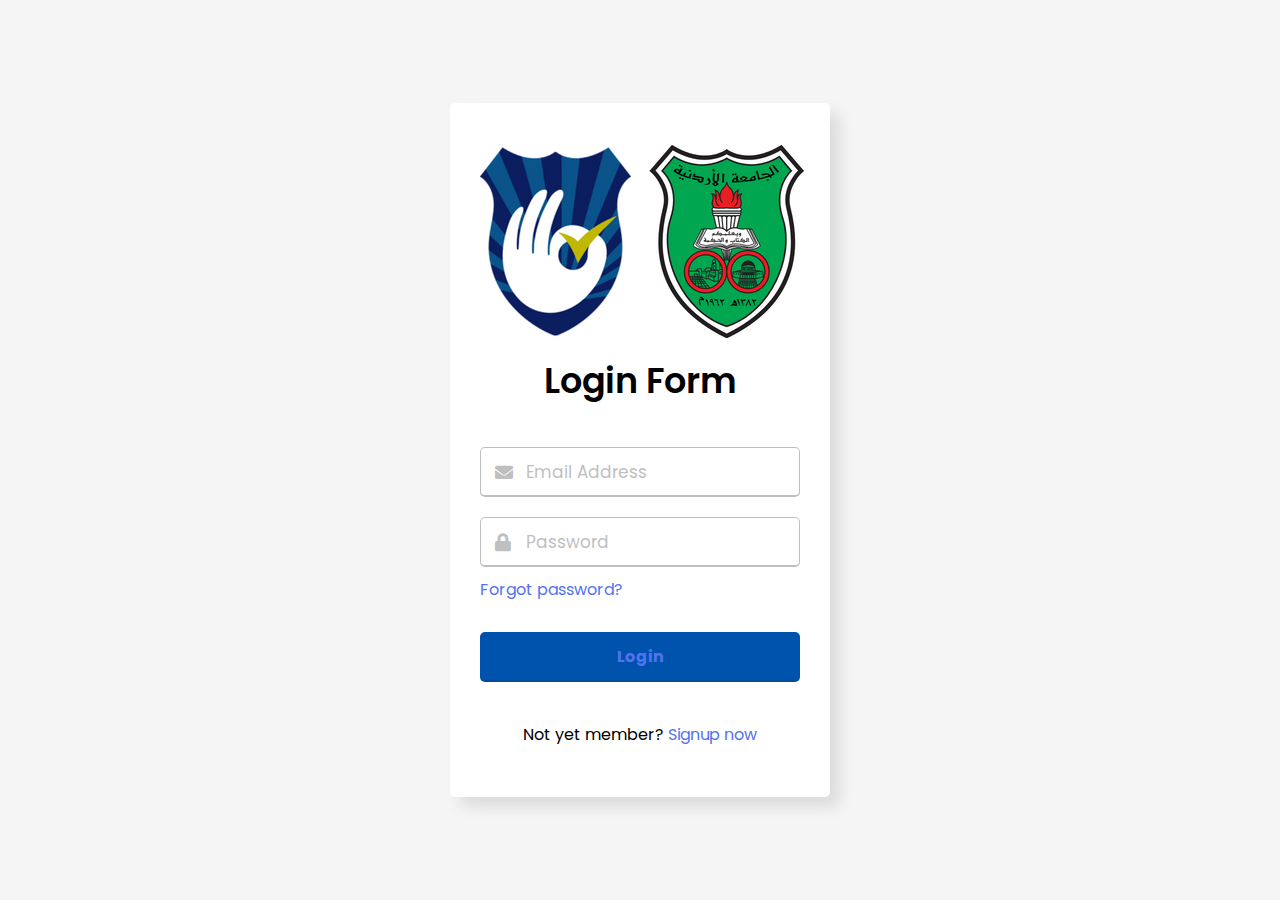
<file: Website-Evaluation-System-at-the-University-of-Jordan/Website Evaluation System at the University of Jordan/Login-Page-using-html-css/index.html>
<!DOCTYPE html>
<html lang="en">
  <head>
    <meta charset="UTF-8" />
    <meta name="viewport" content="width=device-width, initial-scale=1.0" />
    <title>Login Form</title>
    <link rel="stylesheet" href="style.css" />
    <link
      rel="stylesheet"
      href="https://cdnjs.cloudflare.com/ajax/libs/font-awesome/5.15.3/css/all.min.css"
    />
  </head>

  <body>
    <div class="wrapper">
      <header>
        <img src="./LogIn_Logos.png" alt="AQAC & JU Logos" /> Login Form
      </header>
      <form action="#">
        <div class="field email">
          <div class="input-area">
            <input type="text" placeholder="Email Address" />
            <i class="icon fas fa-envelope"></i>
            <i class="error error-icon fas fa-exclamation-circle"></i>
          </div>
          <div class="error error-txt">Email can't be blank</div>
        </div>
        <div class="field password">
          <div class="input-area">
            <input type="password" placeholder="Password" />
            <i class="icon fas fa-lock"></i>
            <i class="error error-icon fas fa-exclamation-circle"></i>
          </div>
          <div class="error error-txt">Password can't be blank</div>
        </div>
        <div class="pass-txt"><a href="#">Forgot password?</a></div>

        <a href="../MainWebPage/index.html" class="button-link">Login</a>
      </form>
      <div class="sign-txt">Not yet member? <a href="#">Signup now</a></div>
    </div>

    <script src="script.js"></script>
  </body>
</html>
</file>
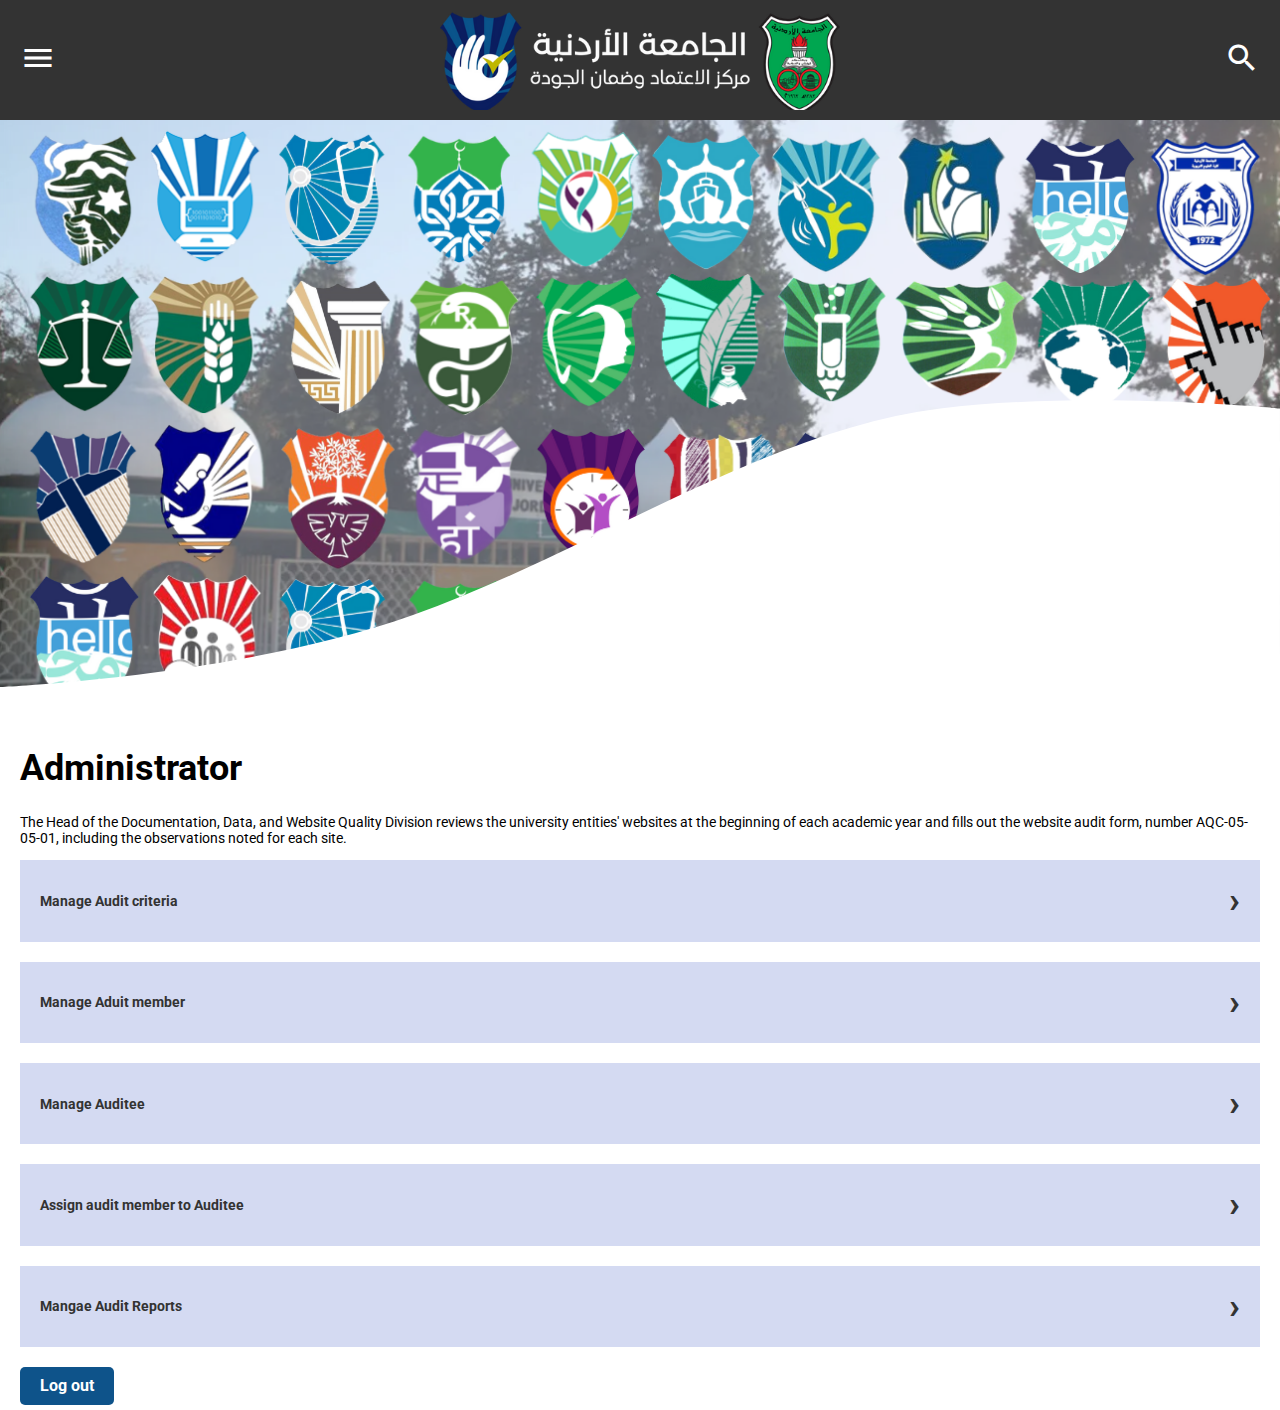
<file: Website-Evaluation-System-at-the-University-of-Jordan/Website Evaluation System at the University of Jordan/MainWebPage/index.html>
<!DOCTYPE html>
<html lang="en">
  <head>
    <meta charset="UTF-8" />
    <meta name="viewport" content="width=device-width, initial-scale=1.0" />
    <link rel="stylesheet" href="css/normalize.css" />
    <link rel="stylesheet" href="css/style.css" />
    <link
      href="https://fonts.googleapis.com/icon?family=Material+Icons"
      rel="stylesheet"
    />
    <title>Administrator Page</title>
  </head>

  <body onload="createServicesList();">
    <nav class="topnav">
      <a aria-label="more" class="topnav-icon">
        <span class="material-icons">menu</span>
      </a>
      <a aria-label="home" class="topnav-logo"></a>
      <a aria-label="search" class="topnav-icon" onclick="openSearch();">
        <span class="material-icons">search</span>
      </a>
    </nav>
    <div id="overlay-search" class="overlay">
      <a aria-label="close-search" class="overlay-icon _close">
        <span
          class="material-icons"
          onclick="closeSearch();"
          title="Close Overlay"
          >close</span
        >
      </a>
      <div class="overlay-content">
        <h2>How can we help you?</h2>
        <form class="search-form">
          <input type="text" placeholder="Search..." name="search" />
          <button
            type="button"
            class="search-button"
            onclick="displayResults();"
          >
            <span class="material-icons">search</span>
          </button>
        </form>
        <ul id="search-results" class="search-list"></ul>
      </div>
    </div>
    <header class="header">
      <img src="./img/Final-BG.png" alt="People sitting on grass" />
      <svg
        id="wave"
        viewBox="0 0 375 95"
        fill="none"
        xmlns="http://www.w3.org/2000/svg"
      >
        <path
          d="M121 63C70.8439 80.9805 0 84.0905 0 84.0905V95.0001H375V2.50007C375 2.50007 319.51 -2.93863 275.5 2.50053C224.6 8.79117 174 44 121 63Z"
          fill="white"
        />
      </svg>
    </header>
    <div class="content">
      <div class="content-section">
        <h1>Administrator</h1>
        <p>
          The Head of the Documentation, Data, and Website Quality Division
          reviews the university entities' websites at the beginning of each
          academic year and fills out the website audit form, number
          AQC-05-05-01, including the observations noted for each site.
        </p>
      </div>
      <div class="content-section" id="content-services"></div>
    </div>

    <script src="js/script.js"></script>
    <button class="logout-button">Log out</button>
  </body>
</html>
</file>
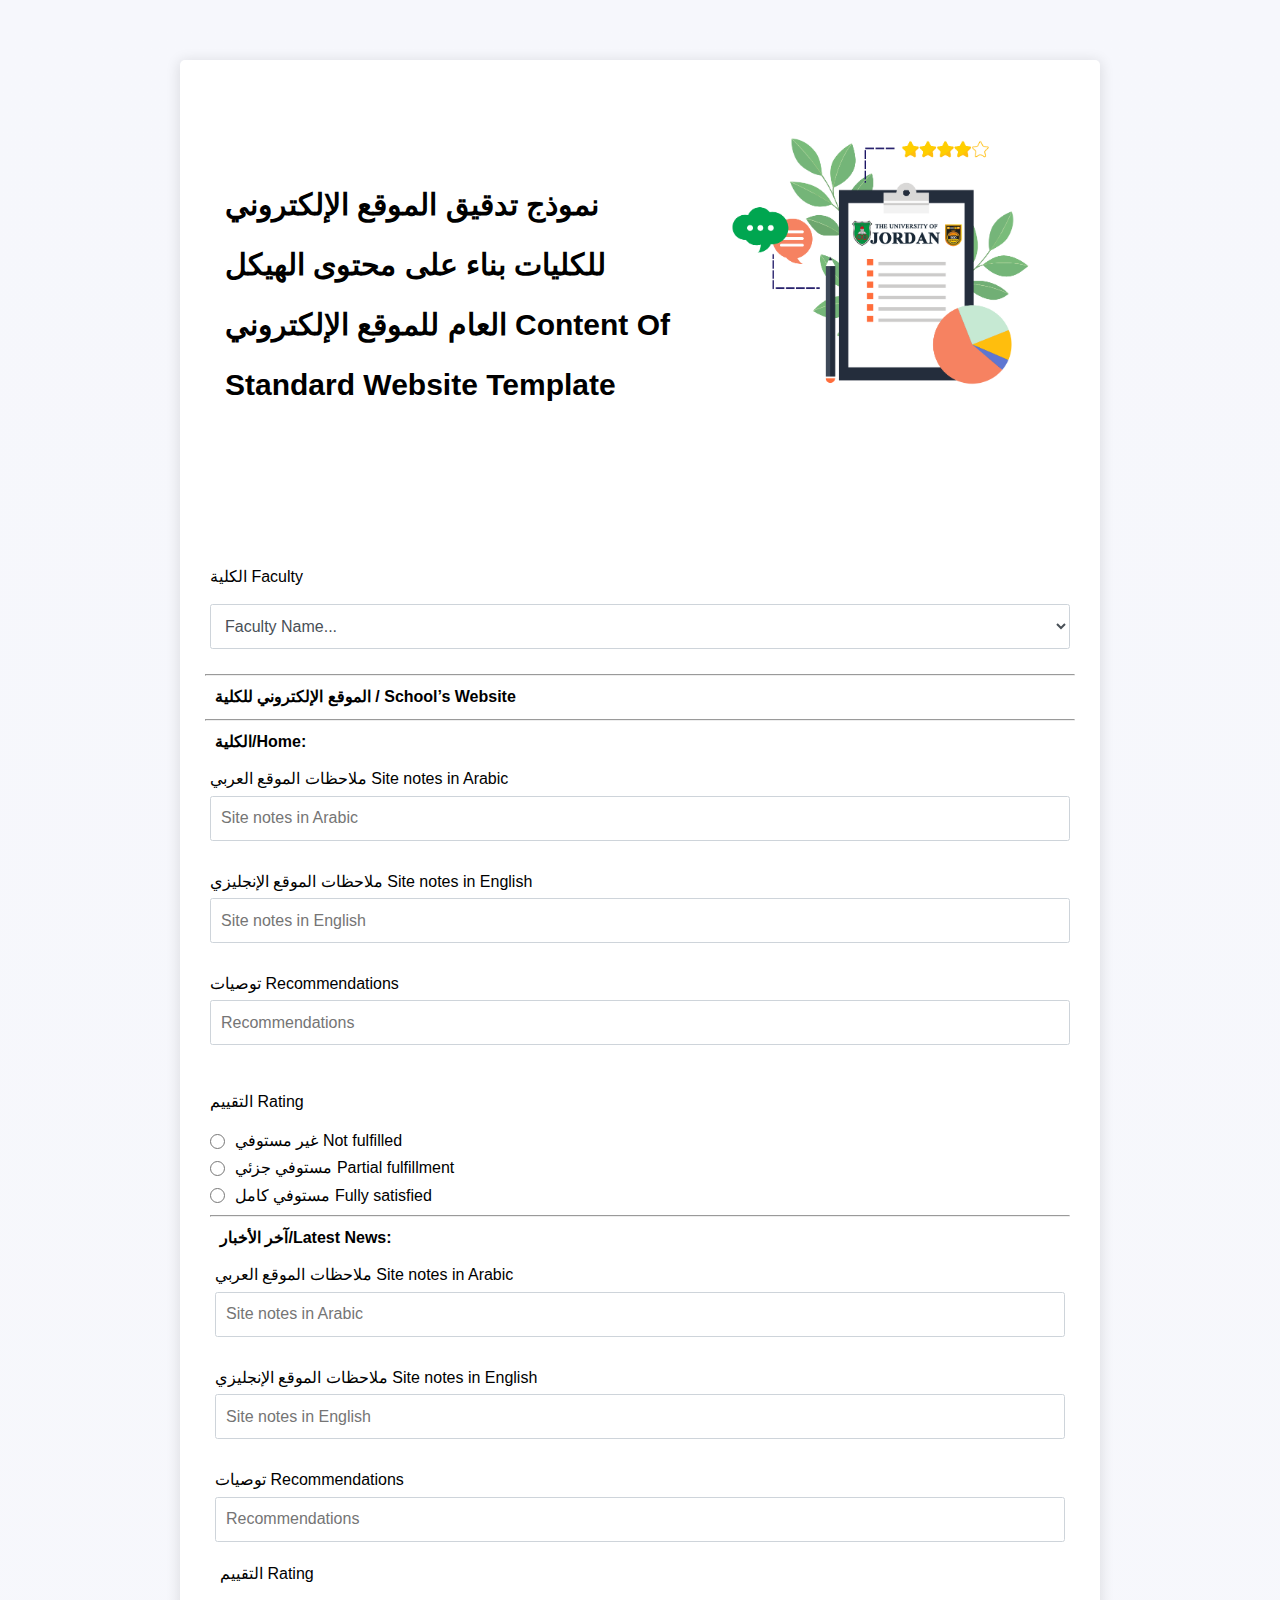
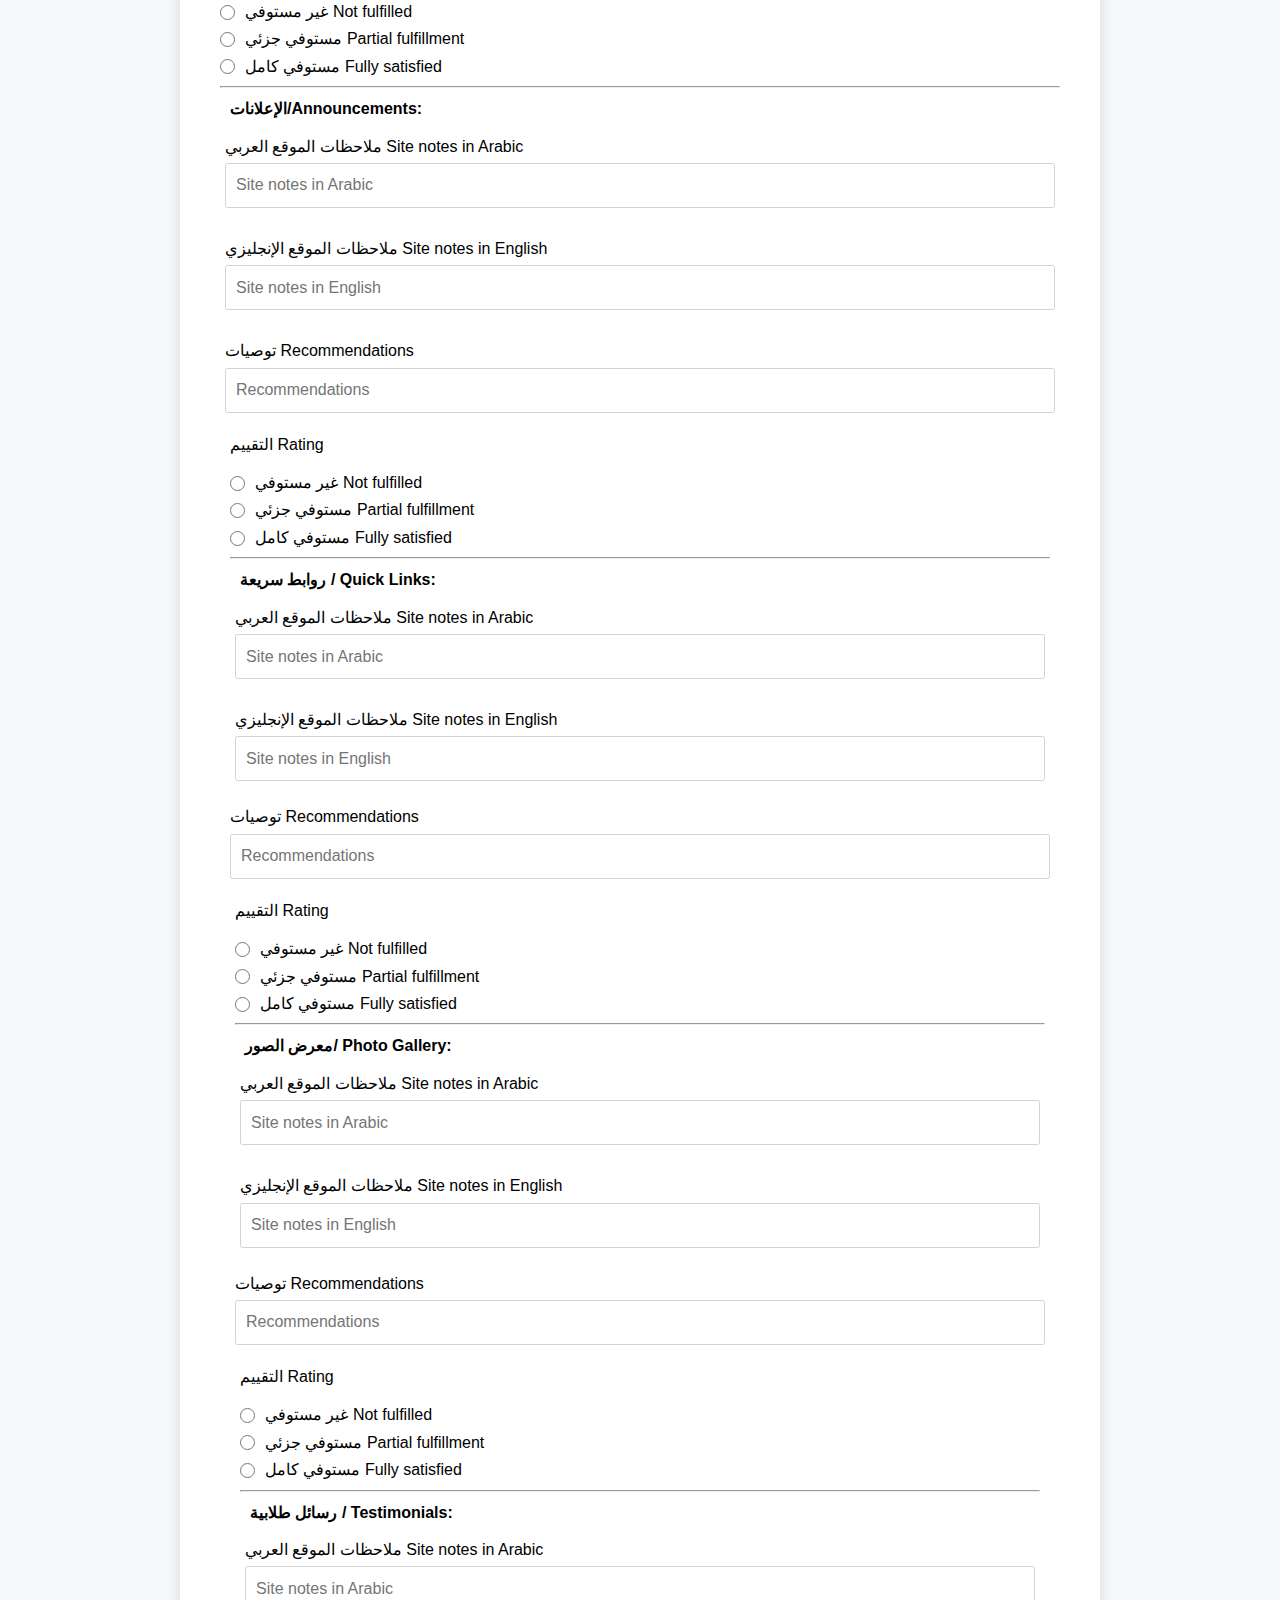
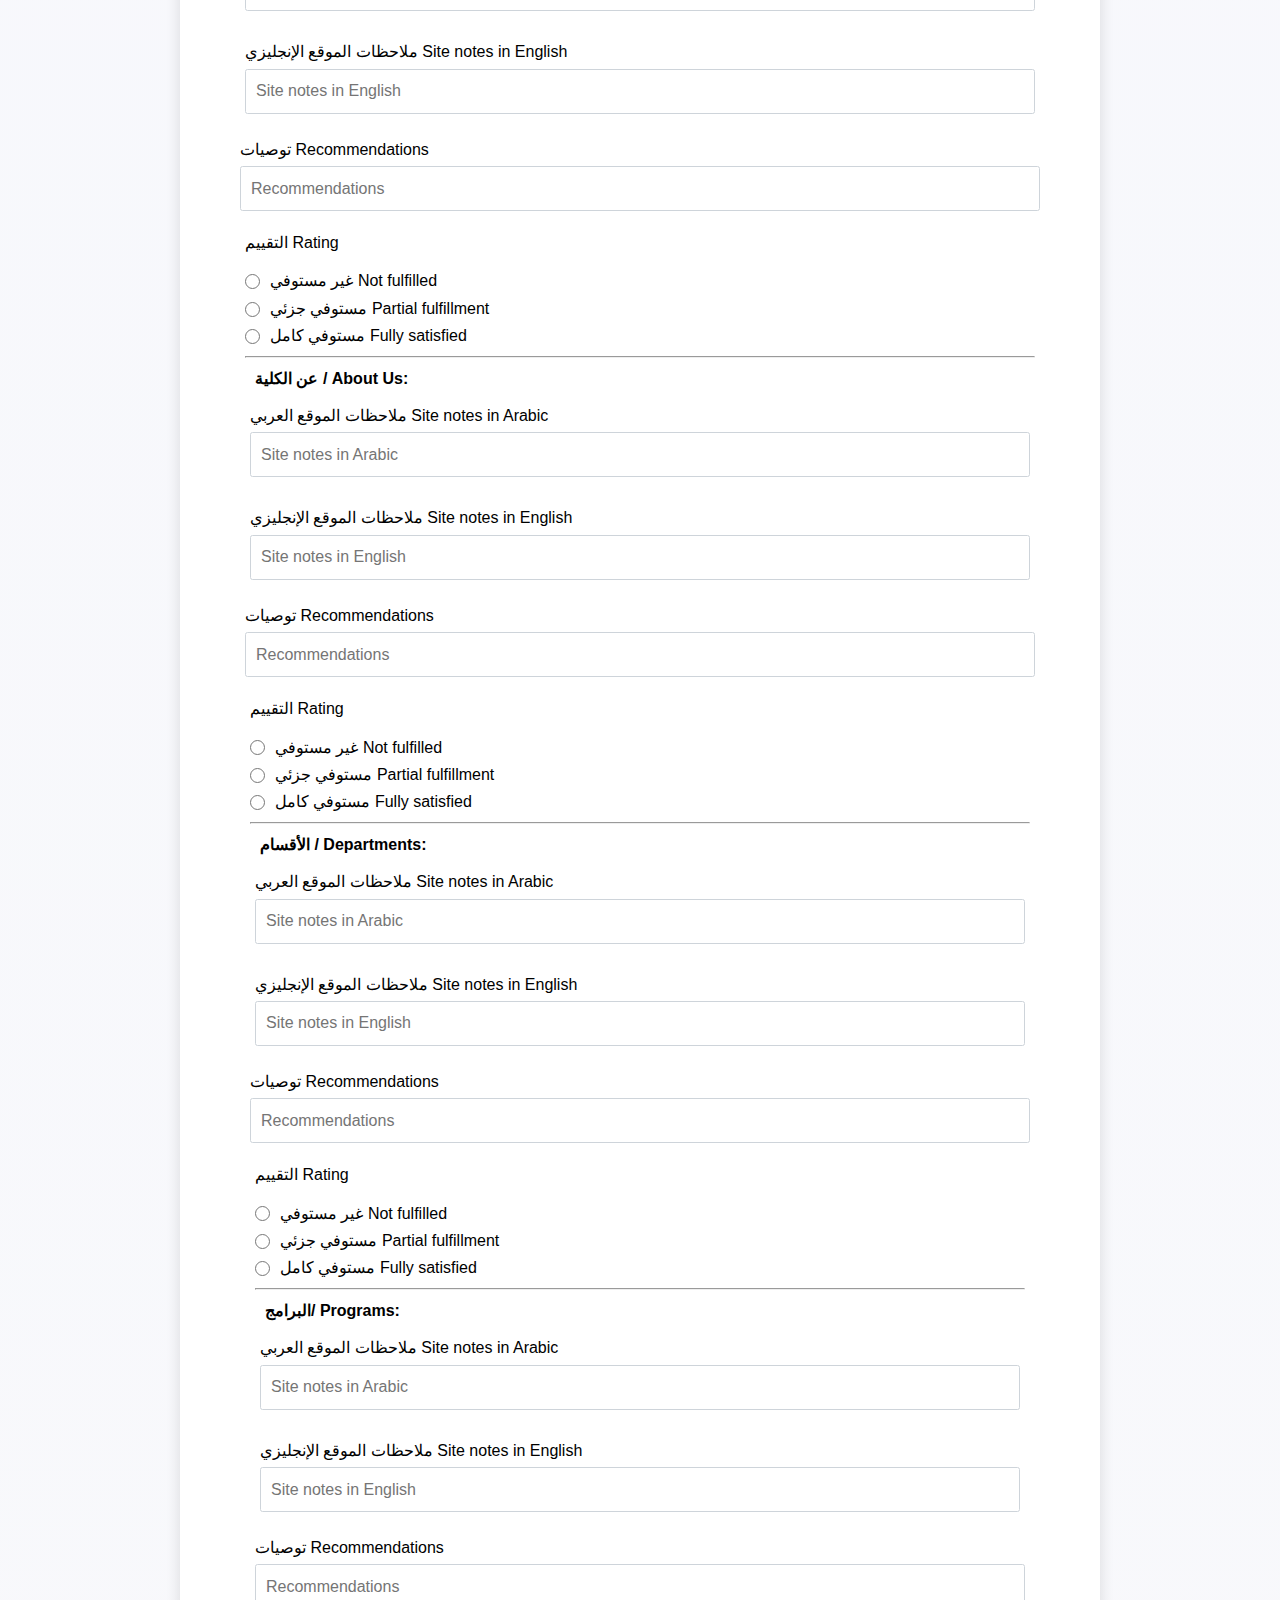
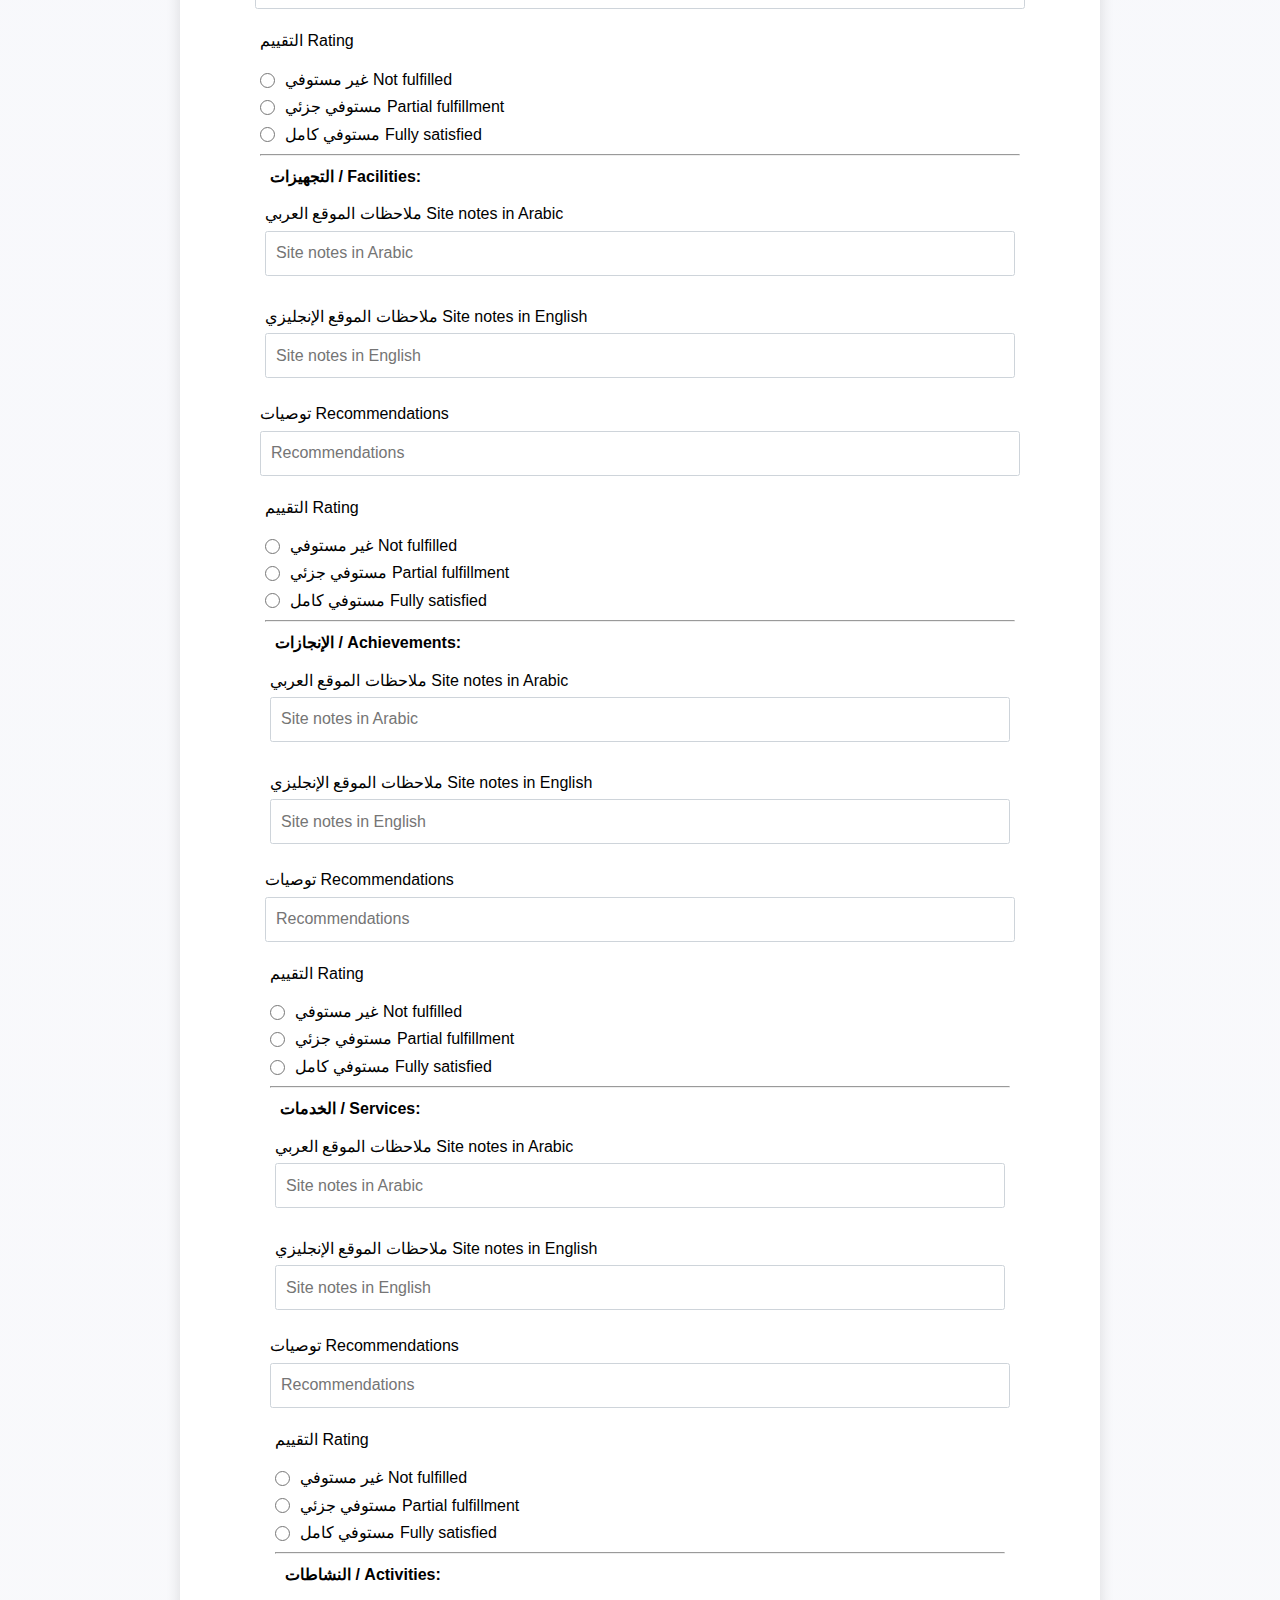
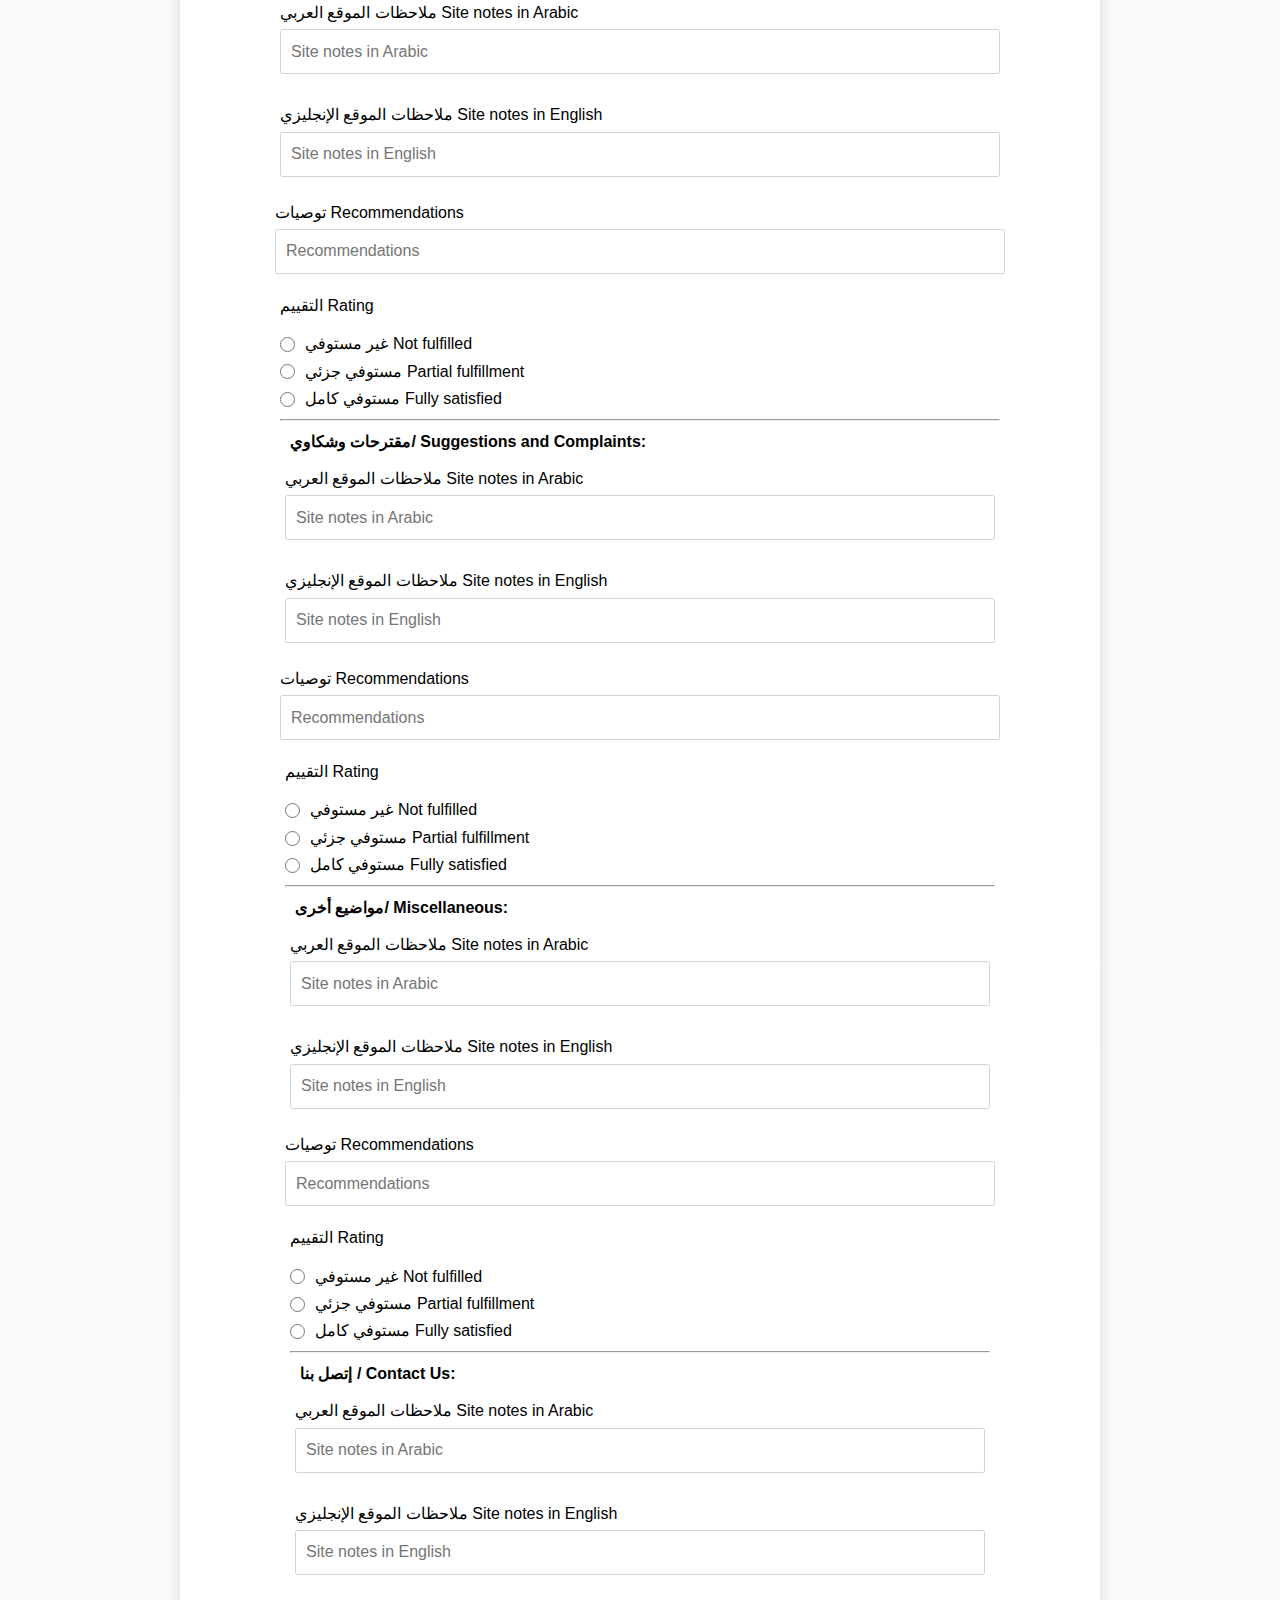
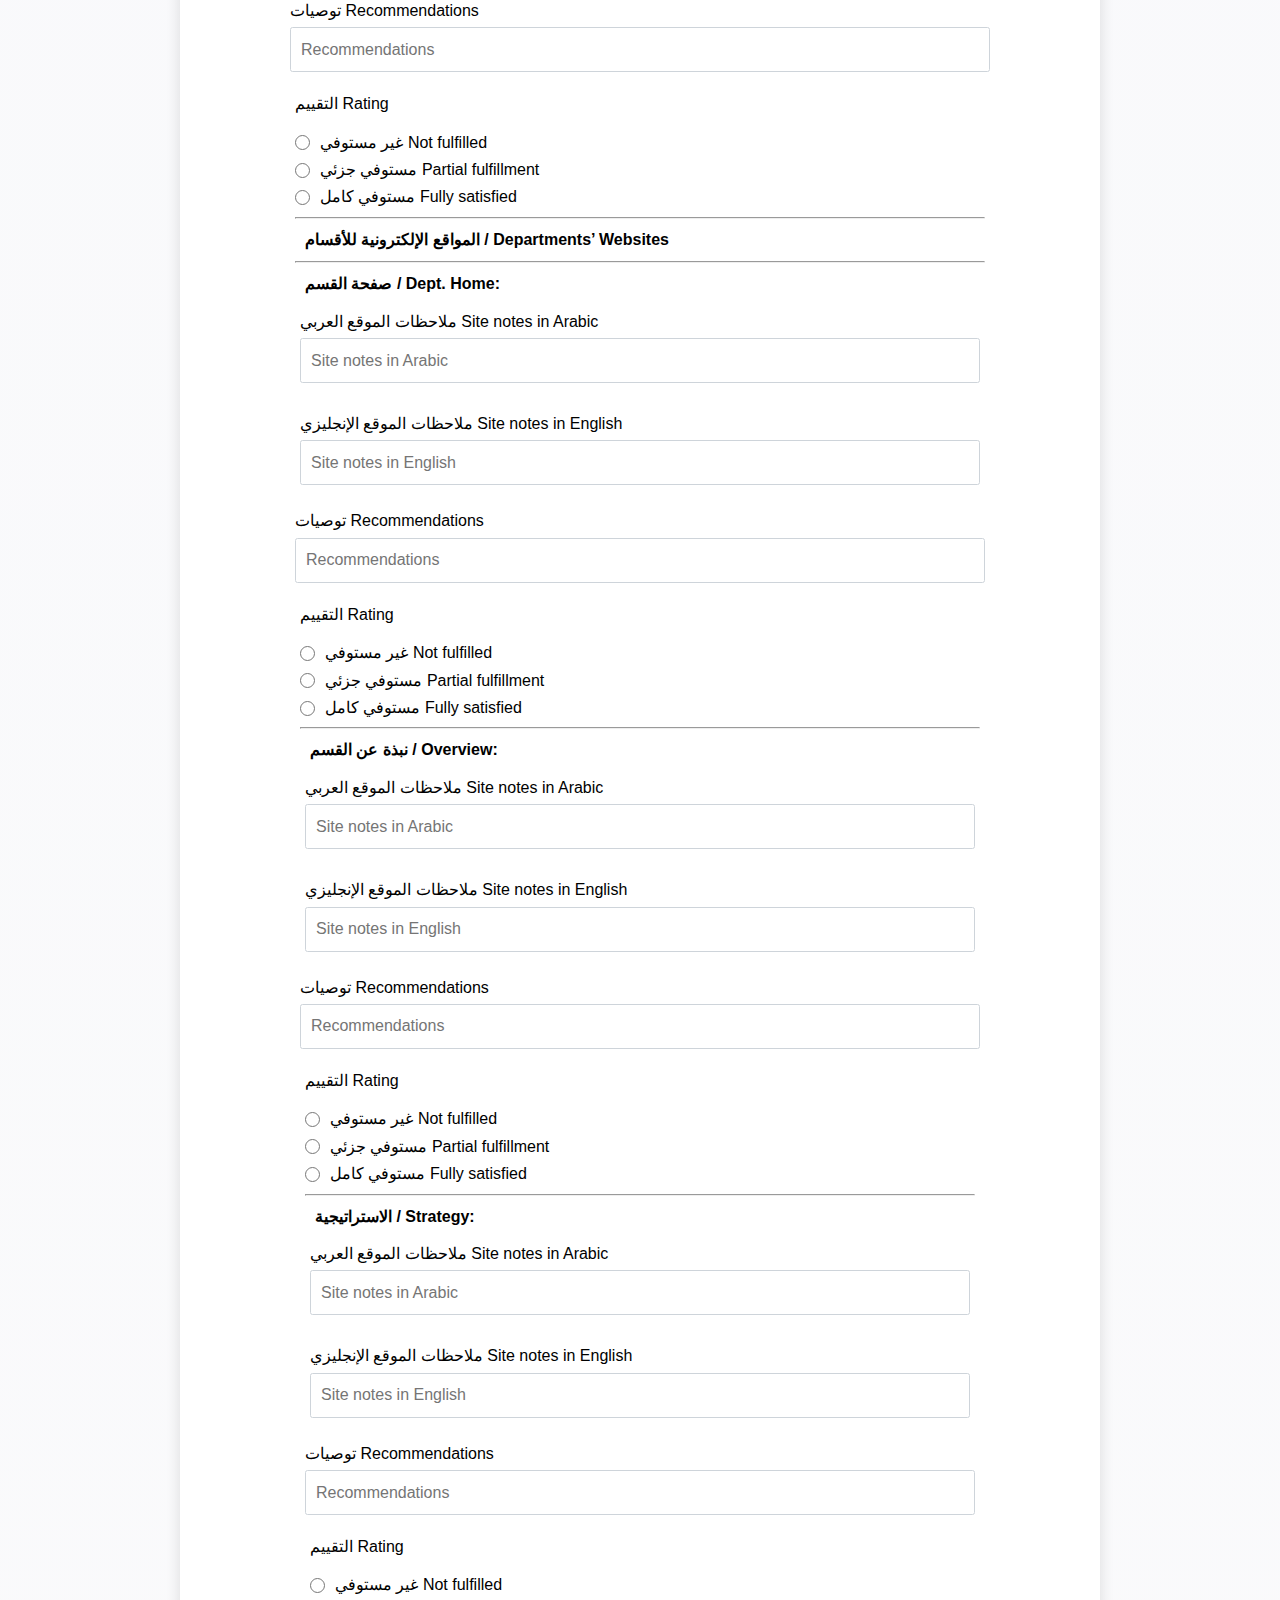
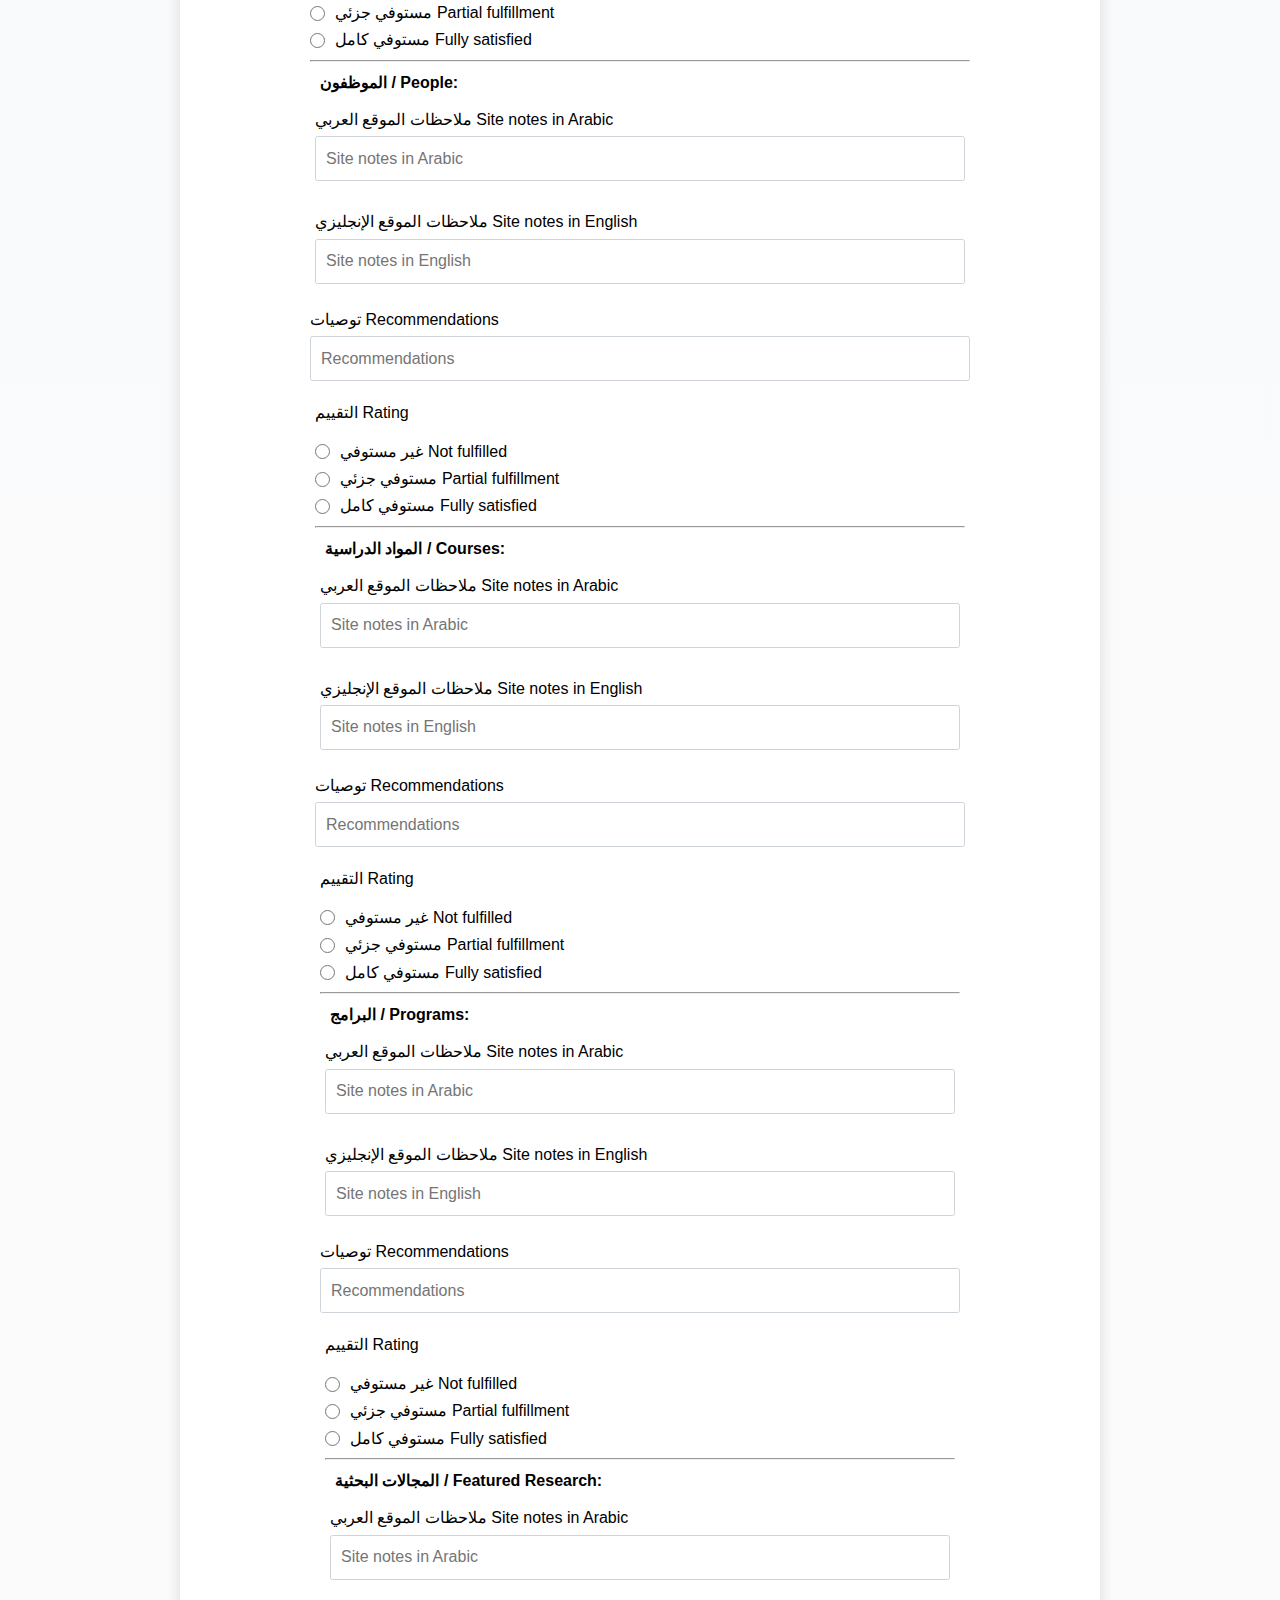
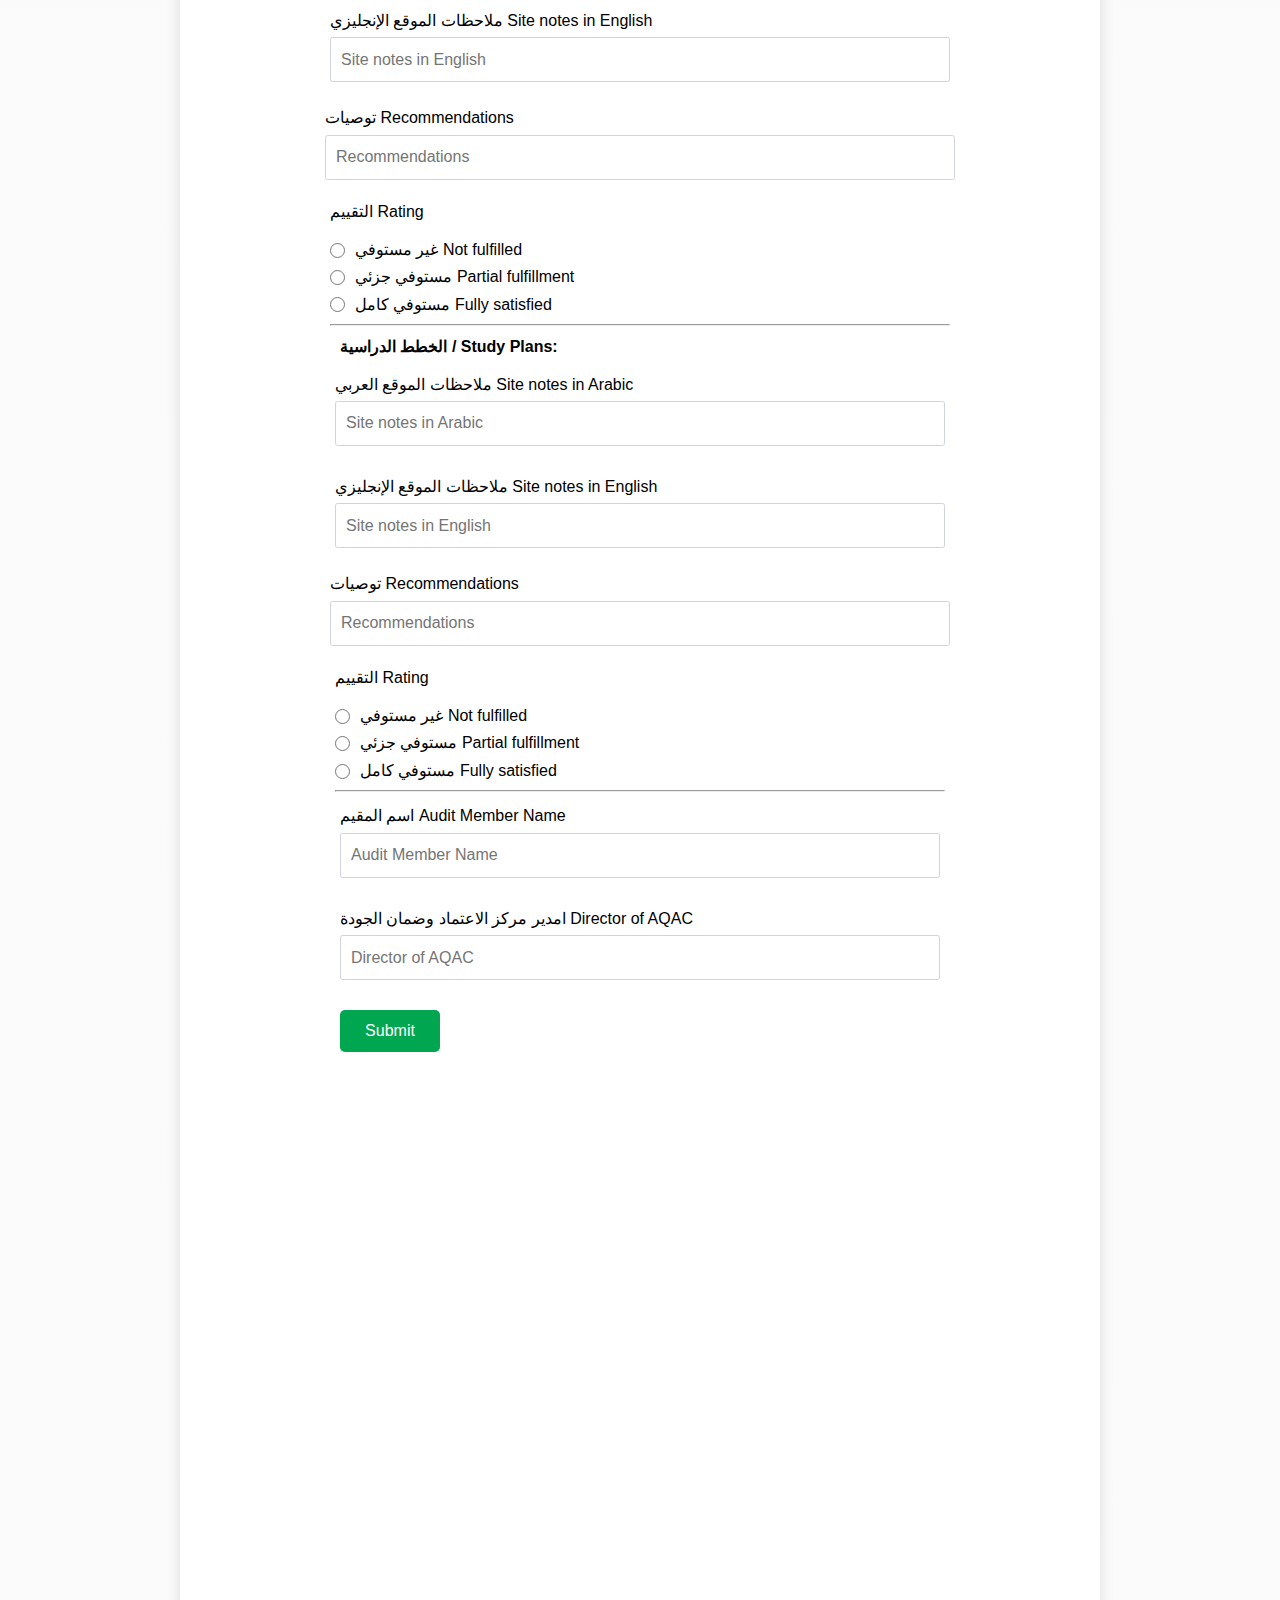
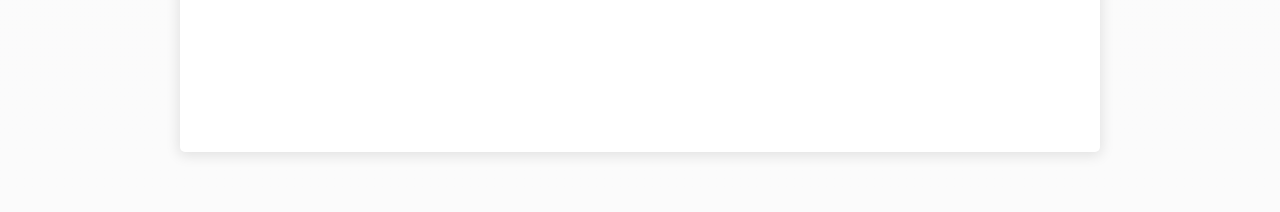
<file: Website-Evaluation-System-at-the-University-of-Jordan/Website Evaluation System at the University of Jordan/Website Audit Report/index.html>
<!DOCTYPE html>
<html lang="en">
<head>
    <meta charset="UTF-8">
    <meta name="viewport" content="width=device-width, initial-scale=1.0">
    <title>Website Audit Report</title>
    <link rel="stylesheet" href="./style.css">
</head>
<body>
    <div class="container">
        <div class="header">
          <div class="column-header">
            <h1 id="title">نموذج تدقيق الموقع الإلكتروني للكليات بناء على محتوى الهيكل العام للموقع الإلكتروني Content Of Standard Website Template
            </h1>
           
          </div>
          <div class="column-image">
            <div id="image-div">
              <img
                src="./Survey form icon.png"
                width="400"
                height="400"
                alt="Survey form icon"
              />
            </div>
          </div>
        </div>
 <form id="survey-form">
        <div class="form-group">
            <p>الكلية Faculty</p>
            <select id="dropdown" name="role" class="form-control" required>
              <option disabled selected value>Faculty Name...</option>
              <option value="School of Arts">كلية الآداب/School of Arts
            </option>
              <option
                value="School of Business
              "
              >
              كلية الأعمال/School of Business
            </option>
              <option value="School of Shari'a">كلية الشريعة/School of Shari'a</option>
              <option value="School of Educational Sciences">
                كلية العلوم التربوية/ School of Educational Sciences
            </option>
              <option value="School of Law">كلية الحقوق/School of Law
            </option>
              <option value="School of Sport Science">
                كلية علوم الرياضة/School of Sport Science

              </option>
              <option value="preferNo">كلية الفنون والتصميم/School of Arts and Design</option>
              <option
                value="Prince Al Hussein Bin Abdullah II School of International Studies"
              >
              كلية الأمير الحسين بن عبدالله الثاني للدراسات الدولية/Prince AlHussein Bin Abdullah II School of International Studies              </option>
              <option value="School of Foreign Languages">
                كلية اللغات الأجنبية/School of Foreign Languages
            </option>
              <option
                value="School of Archaeology and Tourism
              "
              >
              كلية الآثار والسياحة/School of Archaeology and Tourism

              </option>
              <option value="School of Science">كلية العلوم/School of Science
            </option>
              <option value="School of Agriculture">كلية الزراعة/School of Agriculture
            </option>
              <option value="School of Engineering">
                كلية الهندسة/School of Engineering
            </option>
              </option>
              <option
                value="King Abdullah II School of Information Technology
              "
              >
              كلية الملك عبدالله الثاني لتكنولوجيا المعلومات/King Abdullah II School of Information Technology
              </option>
              <option value="School of Medicine">كلية الطب/School of Medicine</option>
              <option value="School of Nursing">كلية التمريض/School of Nursing
            </option>
              <option value="School of Pharmacy">كلية الصيدلة/School of Pharmacy
            </option>
              <option
                value="School of Dentistry
              "
              >
              كلية طب الأسنان/School of Dentistry
            </option>
              <option value="School of Rehabilitation Sciences">
                كلية علوم التأهيل/School of Rehabilitation Sciences
            </option>
              <option value="Public Health Institute">
                معهد الصحة العامة/Public Health Institute
            </option>
              <option value="Other">Other</option>
            </select>
          </div>
          <hr>
        </h2>
        <h4>الموقع الإلكتروني للكلية / School’s Website</h4>
          <hr>
          <h4>الكلية/Home: </h4>
       
        <div class="form-group">
            <label id="name-label" for="Site notes in Arabic

            ">ملاحظات الموقع العربي Site notes in Arabic

            </label>
            <input
              type="text"
              name="name"
              id="name"
              class="form-control"
              placeholder="Site notes in Arabic

              "
              required
            />
          </div>
          <div class="form-group">
            <label id="name-label" for="Site notes in English">ملاحظات الموقع الإنجليزي Site notes in English</label>
            <input
              type="text"
              name="name"
              id="name"
              class="form-control"
              placeholder="Site notes in English"
              required
            />
          </div>
  
          <div class="form-group">
            <label id="name-label" for="Recommendations">توصيات Recommendations
            </label>
            <input
              type="text"
              name="name"
              id="name"
              class="form-control"
              placeholder="Recommendations"
              required
            />
          </div>
          <div class="form-group">
            <p>التقييم Rating</p>
            <label>
              <input
                name="user-rate"
                value="excellent"
                type="radio"
                class="input-radio"
                
                
              />غير مستوفي Not fulfilled
              </label
            >
            <label>
              <input
                name="user-rate"
                value="very-good"
                type="radio"
                class="input-radio"
              />مستوفي جزئي Partial fulfillment
              </label
            >
  
            <label>
              <input
                name="user-rate"
                value="good"
                type="radio"
                class="input-radio"
              />مستوفي كامل Fully satisfied
              </label
            >
  <hr>
            <h4>آخر الأخبار/Latest News:
            </h4>

            <div class="form-group">
                <label id="name-label" for="name">ملاحظات الموقع العربي Site notes in Arabic</label>
                <input
                  type="text"
                  name="name"
                  id="name"
                  class="form-control"
                  placeholder="Site notes in Arabic"
                  required
                />
              </div>
              <div class="form-group">
                <label id="name-label" for="Site notes in English">ملاحظات الموقع الإنجليزي Site notes in English

                </label>
                <input
                  type="text"
                  name="name"
                  id="name"
                  class="form-control"
                  placeholder="Site notes in English"
                  required
                />
              </div>
              <div class="form-group">
                <label id="name-label" for="Recommendations">توصيات Recommendations
                </label>
                <input
                  type="text"
                  name="name"
                  id="name"
                  class="form-control"
                  placeholder="Recommendations"
                  required
                />

                <div class="form-group">
                    <p>التقييم Rating</p>
                    <label>
                      <input
                        name="user-rate"
                        value="excellent"
                        type="radio"
                        class="input-radio"
                        
                        
                      />غير مستوفي Not fulfilled
                      </label
                    >
                    <label>
                      <input
                        name="user-rate"
                        value="very-good"
                        type="radio"
                        class="input-radio"
                      />مستوفي جزئي Partial fulfillment
                      </label
                    >
          
                    <label>
                      <input
                        name="user-rate"
                        value="good"
                        type="radio"
                        class="input-radio"
                      />مستوفي كامل Fully satisfied
                      </label
                    >
                    <hr>
                    <h4>الإعلانات/Announcements:

                    </h4>
                    
                    <div class="form-group">
                        <label id="name-label" for="Site notes in Arabic">ملاحظات الموقع العربي Site notes in Arabic

                        </label>
                        <input
                          type="text"
                          name="name"
                          id="name"
                          class="form-control"
                          placeholder="Site notes in Arabic"
                          required
                        />
                      </div>

                      <div class="form-group">
                        <label id="name-label" for="Site notes in English">ملاحظات الموقع الإنجليزي Site notes in English</label>
                        <input
                          type="text"
                          name="name"
                          id="name"
                          class="form-control"
                          placeholder="Site notes in English"
                          required
                        />
                      </div>
                      <div class="form-group">
                        <label id="name-label" for="Recommendations">توصيات Recommendations
                        </label>
                        <input
                          type="text"
                          name="name"
                          id="name"
                          class="form-control"
                          placeholder="Recommendations"
                          required
                        />
                        <div class="form-group">
                            <p>التقييم Rating</p>
                            <label>
                              <input
                                name="user-rate"
                                value="excellent"
                                type="radio"
                                class="input-radio"
                                
                                
                              />غير مستوفي Not fulfilled
                              </label
                            >
                            <label>
                              <input
                                name="user-rate"
                                value="very-good"
                                type="radio"
                                class="input-radio"
                              />مستوفي جزئي Partial fulfillment
                              </label
                            >
                  
                            <label>
                              <input
                                name="user-rate"
                                value="good"
                                type="radio"
                                class="input-radio"
                              />مستوفي كامل Fully satisfied
                              </label
                            >
                            <hr>
                            <h4>روابط سريعة / Quick Links:
                            </h4>
                            <div class="form-group">
                                <label id="name-label" for="Site notes in Arabic">ملاحظات الموقع العربي Site notes in Arabic

                                </label>
                                <input
                                  type="text"
                                  name="name"
                                  id="name"
                                  class="form-control"
                                  placeholder="Site notes in Arabic"
                                  required
                                />
                              </div>
                              <div class="form-group">
                                <label id="name-label" for="Site notes in English">ملاحظات الموقع الإنجليزي Site notes in English</label>
                                <input
                                  type="text"
                                  name="name"
                                  id="name"
                                  class="form-control"
                                  placeholder="Site notes in English"
                                  required
                                />
                              </div>
                              <label id="name-label" for="Recommendations">توصيات Recommendations
                            </label>
                            <input
                              type="text"
                              name="name"
                              id="name"
                              class="form-control"
                              placeholder="Recommendations"
                              required
                            />
                            <div class="form-group">
                                <p>التقييم Rating</p>
                                <label>
                                  <input
                                    name="user-rate"
                                    value="excellent"
                                    type="radio"
                                    class="input-radio"
                                    
                                    
                                  />غير مستوفي Not fulfilled
                                  </label
                                >
                                <label>
                                  <input
                                    name="user-rate"
                                    value="very-good"
                                    type="radio"
                                    class="input-radio"
                                  />مستوفي جزئي Partial fulfillment
                                  </label
                                >
                      
                                <label>
                                  <input
                                    name="user-rate"
                                    value="good"
                                    type="radio"
                                    class="input-radio"
                                  />مستوفي كامل Fully satisfied
                                  </label
                                >
                                <hr>
                                <h4>معرض الصور/ Photo Gallery:
                                </h4>
                                
                                <div class="form-group">
                                    <label id="name-label" for="Site notes in Arabic">ملاحظات الموقع العربي Site notes in Arabic

                                    </label>
                                    <input
                                      type="text"
                                      name="name"
                                      id="name"
                                      class="form-control"
                                      placeholder="Site notes in Arabic"
                                      required
                                    />
                                  </div>

                                  <div class="form-group">
                                    <label id="name-label" for="Site notes in English">ملاحظات الموقع الإنجليزي Site notes in English

                                    </label>
                                    <input
                                      type="text"
                                      name="name"
                                      id="name"
                                      class="form-control"
                                      placeholder="Site notes in English"
                                      required
                                    />
                                  </div>

                                  <label id="name-label" for="Recommendations">توصيات Recommendations
                                </label>
                                <input
                                  type="text"
                                  name="name"
                                  id="name"
                                  class="form-control"
                                  placeholder="Recommendations"
                                  required
                                />

                                <div class="form-group">
                                    <p>التقييم Rating</p>
                                    <label>
                                      <input
                                        name="user-rate"
                                        value="excellent"
                                        type="radio"
                                        class="input-radio"
                                        
                                        
                                      />غير مستوفي Not fulfilled
                                      </label
                                    >
                                    <label>
                                      <input
                                        name="user-rate"
                                        value="very-good"
                                        type="radio"
                                        class="input-radio"
                                      />مستوفي جزئي Partial fulfillment
                                      </label
                                    >
                          
                                    <label>
                                      <input
                                        name="user-rate"
                                        value="good"
                                        type="radio"
                                        class="input-radio"
                                      />مستوفي كامل Fully satisfied
                                      </label
                                    >
                                    <hr>
                                    <h4>رسائل طلابية / Testimonials:
                                    </h4>
                                   
                                    <div class="form-group">
                                        <label id="name-label" for="Site notes in Arabic">ملاحظات الموقع العربي Site notes in Arabic
                              
                                        </label>
                                        <input
                                          type="text"
                                          name="name"
                                          id="name"
                                          class="form-control"
                                          placeholder="Site notes in Arabic"
                                          required
                                        />
                                      </div>

                                  
                                      <div class="form-group">
                                        <label id="name-label" for="Site notes in English">ملاحظات الموقع الإنجليزي Site notes in English</label>
                                        <input
                                          type="text"
                                          name="name"
                                          id="name"
                                          class="form-control"
                                          placeholder="Site notes in English"
                                          required
                                        />
                                      </div>

                                      <label id="name-label" for="Recommendations">توصيات Recommendations
                                    </label>
                                    <input
                                      type="text"
                                      name="name"
                                      id="name"
                                      class="form-control"
                                      placeholder="Recommendations"
                                      required
                                    />
                                    <div class="form-group">
                                        <p>التقييم Rating</p>
                                        <label>
                                          <input
                                            name="user-rate"
                                            value="excellent"
                                            type="radio"
                                            class="input-radio"
                                            
                                            
                                          />غير مستوفي Not fulfilled
                                          </label
                                        >
                                        <label>
                                          <input
                                            name="user-rate"
                                            value="very-good"
                                            type="radio"
                                            class="input-radio"
                                          />مستوفي جزئي Partial fulfillment
                                          </label
                                        >
                              
                                        <label>
                                          <input
                                            name="user-rate"
                                            value="good"
                                            type="radio"
                                            class="input-radio"
                                          />مستوفي كامل Fully satisfied
                                          </label
                                        >
                                        <hr>
                                        <h4>عن الكلية / About Us:
                                        </h4>
                                        
                                        <div class="form-group">
                                            <label id="name-label" for="Site notes in Arabic">ملاحظات الموقع العربي Site notes in Arabic
                                  
                                            </label>
                                            <input
                                              type="text"
                                              name="name"
                                              id="name"
                                              class="form-control"
                                              placeholder="Site notes in Arabic"
                                              required
                                            />
                                          </div>
                                          <div class="form-group">
                                            <label id="name-label" for="Site notes in English">ملاحظات الموقع الإنجليزي Site notes in English</label>
                                            <input
                                              type="text"
                                              name="name"
                                              id="name"
                                              class="form-control"
                                              placeholder="Site notes in English"
                                              required
                                            />
                                          </div>
                                          <label id="name-label" for="Recommendations">توصيات Recommendations
                                        </label>
                                        <input
                                          type="text"
                                          name="name"
                                          id="name"
                                          class="form-control"
                                          placeholder="Recommendations"
                                          required
                                        />
                                        <div class="form-group">
                                            <p>التقييم Rating</p>
                                            <label>
                                              <input
                                                name="user-rate"
                                                value="excellent"
                                                type="radio"
                                                class="input-radio"
                                                
                                                
                                              />غير مستوفي Not fulfilled
                                              </label
                                            >
                                            <label>
                                              <input
                                                name="user-rate"
                                                value="very-good"
                                                type="radio"
                                                class="input-radio"
                                              />مستوفي جزئي Partial fulfillment
                                              </label
                                            >
                                          
                                            <label>
                                              <input
                                                name="user-rate"
                                                value="good"
                                                type="radio"
                                                class="input-radio"
                                              />مستوفي كامل Fully satisfied
                                              </label
                                            >
                                            <hr>
                                            <h4>الأقسام / Departments:
                                            </h4>
                                            
                                            <div class="form-group">
                                                <label id="name-label" for="Site notes in Arabic">ملاحظات الموقع العربي Site notes in Arabic
                                      
                                                </label>
                                                <input
                                                  type="text"
                                                  name="name"
                                                  id="name"
                                                  class="form-control"
                                                  placeholder="Site notes in Arabic"
                                                  required
                                                />
                                              </div>
                                      
                                      
                                      
                                              <div class="form-group">
                                                <label id="name-label" for="Site notes in English">ملاحظات الموقع الإنجليزي Site notes in English</label>
                                                <input
                                                  type="text"
                                                  name="name"
                                                  id="name"
                                                  class="form-control"
                                                  placeholder="Site notes in English"
                                                  required
                                                />
                                              </div>
                                      
                                      
                                      
                                              <label id="name-label" for="Recommendations">توصيات Recommendations
                                              </label>
                                              <input
                                                type="text"
                                                name="name"
                                                id="name"
                                                class="form-control"
                                                placeholder="Recommendations"
                                                required
                                              />
                                      
                                      
                                      <div class="form-group">
                                        <p>التقييم Rating</p>
                                        <label>
                                          <input
                                            name="user-rate"
                                            value="excellent"
                                            type="radio"
                                            class="input-radio"
                                            
                                            
                                          />غير مستوفي Not fulfilled
                                          </label
                                        >
                                        <label>
                                          <input
                                            name="user-rate"
                                            value="very-good"
                                            type="radio"
                                            class="input-radio"
                                          />مستوفي جزئي Partial fulfillment
                                          </label
                                        >
                                      
                                        <label>
                                          <input
                                            name="user-rate"
                                            value="good"
                                            type="radio"
                                            class="input-radio"
                                          />مستوفي كامل Fully satisfied
                                          </label
                                        >
                                        <hr>
                                        <h4>البرامج/ Programs:
                                        </h4>
                                       
                                        <div class="form-group">
                                            <label id="name-label" for="Site notes in Arabic">ملاحظات الموقع العربي Site notes in Arabic
                                  
                                            </label>
                                            <input
                                              type="text"
                                              name="name"
                                              id="name"
                                              class="form-control"
                                              placeholder="Site notes in Arabic"
                                              required
                                            />
                                          </div>
                                  
                                  
                                  
                                          <div class="form-group">
                                            <label id="name-label" for="Site notes in English">ملاحظات الموقع الإنجليزي Site notes in English</label>
                                            <input
                                              type="text"
                                              name="name"
                                              id="name"
                                              class="form-control"
                                              placeholder="Site notes in English"
                                              required
                                            />
                                          </div>
                                  
                                  
                                  
                                          <label id="name-label" for="Recommendations">توصيات Recommendations
                                          </label>
                                          <input
                                            type="text"
                                            name="name"
                                            id="name"
                                            class="form-control"
                                            placeholder="Recommendations"
                                            required
                                          />
                                  
                                  
                                  <div class="form-group">
                                    <p>التقييم Rating</p>
                                    <label>
                                      <input
                                        name="user-rate"
                                        value="excellent"
                                        type="radio"
                                        class="input-radio"
                                        
                                        
                                      />غير مستوفي Not fulfilled
                                      </label
                                    >
                                    <label>
                                      <input
                                        name="user-rate"
                                        value="very-good"
                                        type="radio"
                                        class="input-radio"
                                      />مستوفي جزئي Partial fulfillment
                                      </label
                                    >
                                  
                                    <label>
                                      <input
                                        name="user-rate"
                                        value="good"
                                        type="radio"
                                        class="input-radio"
                                      />مستوفي كامل Fully satisfied
                                      </label
                                    >
                                    <hr>
                                    <h4>التجهيزات / Facilities:
                                    </h4>
                                  
                                    <div class="form-group">
                                        <label id="name-label" for="Site notes in Arabic">ملاحظات الموقع العربي Site notes in Arabic
                              
                                        </label>
                                        <input
                                          type="text"
                                          name="name"
                                          id="name"
                                          class="form-control"
                                          placeholder="Site notes in Arabic"
                                          required
                                        />
                                      </div>
                              
                              
                              
                                      <div class="form-group">
                                        <label id="name-label" for="Site notes in English">ملاحظات الموقع الإنجليزي Site notes in English</label>
                                        <input
                                          type="text"
                                          name="name"
                                          id="name"
                                          class="form-control"
                                          placeholder="Site notes in English"
                                          required
                                        />
                                      </div>
                              
                              
                              
                                      <label id="name-label" for="Recommendations">توصيات Recommendations
                                      </label>
                                      <input
                                        type="text"
                                        name="name"
                                        id="name"
                                        class="form-control"
                                        placeholder="Recommendations"
                                        required
                                      />
                              
                              
                              <div class="form-group">
                                <p>التقييم Rating</p>
                                <label>
                                  <input
                                    name="user-rate"
                                    value="excellent"
                                    type="radio"
                                    class="input-radio"
                                    
                                    
                                  />غير مستوفي Not fulfilled
                                  </label
                                >
                                <label>
                                  <input
                                    name="user-rate"
                                    value="very-good"
                                    type="radio"
                                    class="input-radio"
                                  />مستوفي جزئي Partial fulfillment
                                  </label
                                >
                              
                                <label>
                                  <input
                                    name="user-rate"
                                    value="good"
                                    type="radio"
                                    class="input-radio"
                                  />مستوفي كامل Fully satisfied
                                  </label
                                >
                                <hr>
                                <h4>الإنجازات / Achievements:
                                </h4>
                               
                                <div class="form-group">
                                    <label id="name-label" for="Site notes in Arabic">ملاحظات الموقع العربي Site notes in Arabic
                          
                                    </label>
                                    <input
                                      type="text"
                                      name="name"
                                      id="name"
                                      class="form-control"
                                      placeholder="Site notes in Arabic"
                                      required
                                    />
                                  </div>
                          
                          
                          
                                  <div class="form-group">
                                    <label id="name-label" for="Site notes in English">ملاحظات الموقع الإنجليزي Site notes in English</label>
                                    <input
                                      type="text"
                                      name="name"
                                      id="name"
                                      class="form-control"
                                      placeholder="Site notes in English"
                                      required
                                    />
                                  </div>
                          
                          
                          
                                  <label id="name-label" for="Recommendations">توصيات Recommendations
                                  </label>
                                  <input
                                    type="text"
                                    name="name"
                                    id="name"
                                    class="form-control"
                                    placeholder="Recommendations"
                                    required
                                  />
                          
                          
                          <div class="form-group">
                            <p>التقييم Rating</p>
                            <label>
                              <input
                                name="user-rate"
                                value="excellent"
                                type="radio"
                                class="input-radio"
                                
                                
                              />غير مستوفي Not fulfilled
                              </label
                            >
                            <label>
                              <input
                                name="user-rate"
                                value="very-good"
                                type="radio"
                                class="input-radio"
                              />مستوفي جزئي Partial fulfillment
                              </label
                            >
                          
                            <label>
                              <input
                                name="user-rate"
                                value="good"
                                type="radio"
                                class="input-radio"
                              />مستوفي كامل Fully satisfied
                              </label
                            >
                            <hr>
                            <h4>الخدمات / Services:
                            </h4>
                          
                            <div class="form-group">
                                <label id="name-label" for="Site notes in Arabic">ملاحظات الموقع العربي Site notes in Arabic
                      
                                </label>
                                <input
                                  type="text"
                                  name="name"
                                  id="name"
                                  class="form-control"
                                  placeholder="Site notes in Arabic"
                                  required
                                />
                              </div>
                      
                      
                      
                              <div class="form-group">
                                <label id="name-label" for="Site notes in English">ملاحظات الموقع الإنجليزي Site notes in English</label>
                                <input
                                  type="text"
                                  name="name"
                                  id="name"
                                  class="form-control"
                                  placeholder="Site notes in English"
                                  required
                                />
                              </div>
                      
                      
                      
                              <label id="name-label" for="Recommendations">توصيات Recommendations
                              </label>
                              <input
                                type="text"
                                name="name"
                                id="name"
                                class="form-control"
                                placeholder="Recommendations"
                                required
                              />
                      
                      
                      <div class="form-group">
                        <p>التقييم Rating</p>
                        <label>
                          <input
                            name="user-rate"
                            value="excellent"
                            type="radio"
                            class="input-radio"
                            
                            
                          />غير مستوفي Not fulfilled
                          </label
                        >
                        <label>
                          <input
                            name="user-rate"
                            value="very-good"
                            type="radio"
                            class="input-radio"
                          />مستوفي جزئي Partial fulfillment
                          </label
                        >
                      
                        <label>
                          <input
                            name="user-rate"
                            value="good"
                            type="radio"
                            class="input-radio"
                          />مستوفي كامل Fully satisfied
                          </label
                        >
                       <hr>
                     <h4>النشاطات / Activities:
                     </h4>
                       
                        <div class="form-group">
                            <label id="name-label" for="Site notes in Arabic">ملاحظات الموقع العربي Site notes in Arabic
                  
                            </label>
                            <input
                              type="text"
                              name="name"
                              id="name"
                              class="form-control"
                              placeholder="Site notes in Arabic"
                              required
                            />
                          </div>
                  
                  
                  
                          <div class="form-group">
                            <label id="name-label" for="Site notes in English">ملاحظات الموقع الإنجليزي Site notes in English</label>
                            <input
                              type="text"
                              name="name"
                              id="name"
                              class="form-control"
                              placeholder="Site notes in English"
                              required
                            />
                          </div>
                  
                  
                  
                          <label id="name-label" for="Recommendations">توصيات Recommendations
                          </label>
                          <input
                            type="text"
                            name="name"
                            id="name"
                            class="form-control"
                            placeholder="Recommendations"
                            required
                          />
                  
                  
                  <div class="form-group">
                    <p>التقييم Rating</p>
                    <label>
                      <input
                        name="user-rate"
                        value="excellent"
                        type="radio"
                        class="input-radio"
                        
                        
                      />غير مستوفي Not fulfilled
                      </label
                    >
                    <label>
                      <input
                        name="user-rate"
                        value="very-good"
                        type="radio"
                        class="input-radio"
                      />مستوفي جزئي Partial fulfillment
                      </label
                    >
                  
                    <label>
                      <input
                        name="user-rate"
                        value="good"
                        type="radio"
                        class="input-radio"
                      />مستوفي كامل Fully satisfied
                      </label
                    >
                   <hr>
                    <h4>مقترحات وشكاوي/ Suggestions and Complaints:

                    </h4>
                     
                     <div class="form-group">
                        <label id="name-label" for="Site notes in Arabic">ملاحظات الموقع العربي Site notes in Arabic
              
                        </label>
                        <input
                          type="text"
                          name="name"
                          id="name"
                          class="form-control"
                          placeholder="Site notes in Arabic"
                          required
                        />
                      </div>
                      <div class="form-group">
                        <label id="name-label" for="Site notes in English">ملاحظات الموقع الإنجليزي Site notes in English</label>
                        <input
                          type="text"
                          name="name"
                          id="name"
                          class="form-control"
                          placeholder="Site notes in English"
                          required
                        />
                      </div>
            
                      <label id="name-label" for="Recommendations">توصيات Recommendations
                      </label>
                      <input
                        type="text"
                        name="name"
                        id="name"
                        class="form-control"
                        placeholder="Recommendations"
                        required
                      />
              
              <div class="form-group">
                <p>التقييم Rating</p>
                <label>
                  <input
                    name="user-rate"
                    value="excellent"
                    type="radio"
                    class="input-radio"
                    
                
                  />غير مستوفي Not fulfilled
                  </label
                >
                <label>
                  <input
                    name="user-rate"
                    value="very-good"
                    type="radio"
                    class="input-radio"
                  />مستوفي جزئي Partial fulfillment
                  </label
                >
              
                <label>
                  <input
                    name="user-rate"
                    value="good"
                    type="radio"
                    class="input-radio"
                  />مستوفي كامل Fully satisfied
                  </label
                >
               <hr>
                <h4>مواضيع أخرى/ Miscellaneous:
                </h4>
                
                 <div class="form-group">
                    <label id="name-label" for="Site notes in Arabic">ملاحظات الموقع العربي Site notes in Arabic
          
                    </label>
                    <input
                      type="text"
                      name="name"
                      id="name"
                      class="form-control"
                      placeholder="Site notes in Arabic"
                      required
                    />
                  </div>
          
          
          
                  <div class="form-group">
                    <label id="name-label" for="Site notes in English">ملاحظات الموقع الإنجليزي Site notes in English</label>
                    <input
                      type="text"
                      name="name"
                      id="name"
                      class="form-control"
                      placeholder="Site notes in English"
                      required
                    />
                  </div>
          
          
          
                  <label id="name-label" for="Recommendations">توصيات Recommendations
                  </label>
                  <input
                    type="text"
                    name="name"
                    id="name"
                    class="form-control"
                    placeholder="Recommendations"
                    required
                  />
          
          
          <div class="form-group">
            <p>التقييم Rating</p>
            <label>
              <input
                name="user-rate"
                value="excellent"
                type="radio"
                class="input-radio"
                
                
              />غير مستوفي Not fulfilled
              </label
            >
            <label>
              <input
                name="user-rate"
                value="very-good"
                type="radio"
                class="input-radio"
              />مستوفي جزئي Partial fulfillment
              </label
            >
          
            <label>
              <input
                name="user-rate"
                value="good"
                type="radio"
                class="input-radio"
              />مستوفي كامل Fully satisfied
              </label
            >
           <hr>
            <h4>إتصل بنا / Contact Us:
            </h4>
           
             <div class="form-group">
                <label id="name-label" for="Site notes in Arabic">ملاحظات الموقع العربي Site notes in Arabic
      
                </label>
                <input
                  type="text"
                  name="name"
                  id="name"
                  class="form-control"
                  placeholder="Site notes in Arabic"
                  required
                />
              </div>
      
      
      
              <div class="form-group">
                <label id="name-label" for="Site notes in English">ملاحظات الموقع الإنجليزي Site notes in English</label>
                <input
                  type="text"
                  name="name"
                  id="name"
                  class="form-control"
                  placeholder="Site notes in English"
                  required
                />
              </div>
      
      
      
              <label id="name-label" for="Recommendations">توصيات Recommendations
              </label>
              <input
                type="text"
                name="name"
                id="name"
                class="form-control"
                placeholder="Recommendations"
                required
              />
      
      
      <div class="form-group">
        <p>التقييم Rating</p>
        <label>
          <input
            name="user-rate"
            value="excellent"
            type="radio"
            class="input-radio"
            
            
          />غير مستوفي Not fulfilled
          </label
        >
        <label>
          <input
            name="user-rate"
            value="very-good"
            type="radio"
            class="input-radio"
          />مستوفي جزئي Partial fulfillment
          </label
        >
      
        <label>
          <input
            name="user-rate"
            value="good"
            type="radio"
            class="input-radio"
          />مستوفي كامل Fully satisfied
          </label
        >
       <hr>
        <h4>المواقع الإلكترونية للأقسام / Departments’ Websites
        </h4>
       <hr>
         
        <h4>صفحة القسم / Dept. Home:
 
        </h4>
         
         <div class="form-group">
            <label id="name-label" for="Site notes in Arabic">ملاحظات الموقع العربي Site notes in Arabic
  
            </label>
            <input
              type="text"
              name="name"
              id="name"
              class="form-control"
              placeholder="Site notes in Arabic"
              required
            />
          </div>
  
  
  
          <div class="form-group">
            <label id="name-label" for="Site notes in English">ملاحظات الموقع الإنجليزي Site notes in English</label>
            <input
              type="text"
              name="name"
              id="name"
              class="form-control"
              placeholder="Site notes in English"
              required
            />
          </div>
  
  
  
          <label id="name-label" for="Recommendations">توصيات Recommendations
          </label>
          <input
            type="text"
            name="name"
            id="name"
            class="form-control"
            placeholder="Recommendations"
            required
          />
  
  
  <div class="form-group">
    <p>التقييم Rating</p>
    <label>
      <input
        name="user-rate"
        value="excellent"
        type="radio"
        class="input-radio"
        
        
      />غير مستوفي Not fulfilled
      </label
    >
    <label>
      <input
        name="user-rate"
        value="very-good"
        type="radio"
        class="input-radio"
      />مستوفي جزئي Partial fulfillment
      </label
    >
  
    <label>
      <input
        name="user-rate"
        value="good"
        type="radio"
        class="input-radio"
      />مستوفي كامل Fully satisfied
      </label
    >
   <hr>
    <h4>نبذة عن القسم / Overview:</h4>
     
     <div class="form-group">
        <label id="name-label" for="Site notes in Arabic">ملاحظات الموقع العربي Site notes in Arabic

        </label>
        <input
          type="text"
          name="name"
          id="name"
          class="form-control"
          placeholder="Site notes in Arabic"
          required
        />
      </div>



      <div class="form-group">
        <label id="name-label" for="Site notes in English">ملاحظات الموقع الإنجليزي Site notes in English</label>
        <input
          type="text"
          name="name"
          id="name"
          class="form-control"
          placeholder="Site notes in English"
          required
        />
      </div>



      <label id="name-label" for="Recommendations">توصيات Recommendations
      </label>
      <input
        type="text"
        name="name"
        id="name"
        class="form-control"
        placeholder="Recommendations"
        required
      />


<div class="form-group">
<p>التقييم Rating</p>
<label>
  <input
    name="user-rate"
    value="excellent"
    type="radio"
    class="input-radio"
    
    
  />غير مستوفي Not fulfilled
  </label
>
<label>
  <input
    name="user-rate"
    value="very-good"
    type="radio"
    class="input-radio"
  />مستوفي جزئي Partial fulfillment
  </label
>

<label>
  <input
    name="user-rate"
    value="good"
    type="radio"
    class="input-radio"
  />مستوفي كامل Fully satisfied
  </label
>
<hr>
<h4>الاستراتيجية / Strategy:
</h4>
 
 <div class="form-group">
    <label id="name-label" for="Site notes in Arabic">ملاحظات الموقع العربي Site notes in Arabic

    </label>
    <input
      type="text"
      name="name"
      id="name"
      class="form-control"
      placeholder="Site notes in Arabic"
      required
    />
  </div>



  <div class="form-group">
    <label id="name-label" for="Site notes in English">ملاحظات الموقع الإنجليزي Site notes in English</label>
    <input
      type="text"
      name="name"
      id="name"
      class="form-control"
      placeholder="Site notes in English"
      required
    />
  </div>



  <label id="name-label" for="Recommendations">توصيات Recommendations
  </label>
  <input
    type="text"
    name="name"
    id="name"
    class="form-control"
    placeholder="Recommendations"
    required
  />


<div class="form-group">
<p>التقييم Rating</p>
<label>
<input
name="user-rate"
value="excellent"
type="radio"
class="input-radio"


/>غير مستوفي Not fulfilled
</label
>
<label>
<input
name="user-rate"
value="very-good"
type="radio"
class="input-radio"
/>مستوفي جزئي Partial fulfillment
</label
>

<label>
<input
name="user-rate"
value="good"
type="radio"
class="input-radio"
/>مستوفي كامل Fully satisfied
</label
>
<hr>
<h4>الموظفون / People:
</h4>

<div class="form-group">
    <label id="name-label" for="Site notes in Arabic">ملاحظات الموقع العربي Site notes in Arabic

    </label>
    <input
      type="text"
      name="name"
      id="name"
      class="form-control"
      placeholder="Site notes in Arabic"
      required
    />
  </div>



  <div class="form-group">
    <label id="name-label" for="Site notes in English">ملاحظات الموقع الإنجليزي Site notes in English</label>
    <input
      type="text"
      name="name"
      id="name"
      class="form-control"
      placeholder="Site notes in English"
      required
    />
  </div>



  <label id="name-label" for="Recommendations">توصيات Recommendations
  </label>
  <input
    type="text"
    name="name"
    id="name"
    class="form-control"
    placeholder="Recommendations"
    required
  />


<div class="form-group">
<p>التقييم Rating</p>
<label>
<input
name="user-rate"
value="excellent"
type="radio"
class="input-radio"


/>غير مستوفي Not fulfilled
</label
>
<label>
<input
name="user-rate"
value="very-good"
type="radio"
class="input-radio"
/>مستوفي جزئي Partial fulfillment
</label
>

<label>
<input
name="user-rate"
value="good"
type="radio"
class="input-radio"
/>مستوفي كامل Fully satisfied
</label
>
<hr>
<h4>المواد الدراسية / Courses:
</h4>


<div class="form-group">
    <label id="name-label" for="Site notes in Arabic">ملاحظات الموقع العربي Site notes in Arabic

    </label>
    <input
      type="text"
      name="name"
      id="name"
      class="form-control"
      placeholder="Site notes in Arabic"
      required
    />
  </div>



  <div class="form-group">
    <label id="name-label" for="Site notes in English">ملاحظات الموقع الإنجليزي Site notes in English</label>
    <input
      type="text"
      name="name"
      id="name"
      class="form-control"
      placeholder="Site notes in English"
      required
    />
  </div>



  <label id="name-label" for="Recommendations">توصيات Recommendations
  </label>
  <input
    type="text"
    name="name"
    id="name"
    class="form-control"
    placeholder="Recommendations"
    required
  />


<div class="form-group">
<p>التقييم Rating</p>
<label>
<input
name="user-rate"
value="excellent"
type="radio"
class="input-radio"


/>غير مستوفي Not fulfilled
</label
>
<label>
<input
name="user-rate"
value="very-good"
type="radio"
class="input-radio"
/>مستوفي جزئي Partial fulfillment
</label
>

<label>
<input
name="user-rate"
value="good"
type="radio"
class="input-radio"
/>مستوفي كامل Fully satisfied
</label
>
<hr>
<h4>البرامج / Programs:
</h4>

<div class="form-group">
    <label id="name-label" for="Site notes in Arabic">ملاحظات الموقع العربي Site notes in Arabic

    </label>
    <input
      type="text"
      name="name"
      id="name"
      class="form-control"
      placeholder="Site notes in Arabic"
      required
    />
  </div>



  <div class="form-group">
    <label id="name-label" for="Site notes in English">ملاحظات الموقع الإنجليزي Site notes in English</label>
    <input
      type="text"
      name="name"
      id="name"
      class="form-control"
      placeholder="Site notes in English"
      required
    />
  </div>



  <label id="name-label" for="Recommendations">توصيات Recommendations
  </label>
  <input
    type="text"
    name="name"
    id="name"
    class="form-control"
    placeholder="Recommendations"
    required
  />


<div class="form-group">
<p>التقييم Rating</p>
<label>
<input
name="user-rate"
value="excellent"
type="radio"
class="input-radio"


/>غير مستوفي Not fulfilled
</label
>
<label>
<input
name="user-rate"
value="very-good"
type="radio"
class="input-radio"
/>مستوفي جزئي Partial fulfillment
</label
>

<label>
<input
name="user-rate"
value="good"
type="radio"
class="input-radio"
/>مستوفي كامل Fully satisfied
</label
>
<hr>
<h4>المجالات البحثية / Featured Research:
</h4>

<div class="form-group">
    <label id="name-label" for="Site notes in Arabic">ملاحظات الموقع العربي Site notes in Arabic

    </label>
    <input
      type="text"
      name="name"
      id="name"
      class="form-control"
      placeholder="Site notes in Arabic"
      required
    />
  </div>



  <div class="form-group">
    <label id="name-label" for="Site notes in English">ملاحظات الموقع الإنجليزي Site notes in English</label>
    <input
      type="text"
      name="name"
      id="name"
      class="form-control"
      placeholder="Site notes in English"
      required
    />
  </div>



  <label id="name-label" for="Recommendations">توصيات Recommendations
  </label>
  <input
    type="text"
    name="name"
    id="name"
    class="form-control"
    placeholder="Recommendations"
    required
  />


<div class="form-group">
<p>التقييم Rating</p>
<label>
<input
name="user-rate"
value="excellent"
type="radio"
class="input-radio"


/>غير مستوفي Not fulfilled
</label
>
<label>
<input
name="user-rate"
value="very-good"
type="radio"
class="input-radio"
/>مستوفي جزئي Partial fulfillment
</label
>

<label>
<input
name="user-rate"
value="good"
type="radio"
class="input-radio"
/>مستوفي كامل Fully satisfied
</label
>
<hr>
<h4>الخطط الدراسية / Study Plans:
</h4>

<div class="form-group">
    <label id="name-label" for="Site notes in Arabic">ملاحظات الموقع العربي Site notes in Arabic

    </label>
    <input
      type="text"
      name="name"
      id="name"
      class="form-control"
      placeholder="Site notes in Arabic"
      required
    />
  </div>



  <div class="form-group">
    <label id="name-label" for="Site notes in English">ملاحظات الموقع الإنجليزي Site notes in English</label>
    <input
      type="text"
      name="name"
      id="name"
      class="form-control"
      placeholder="Site notes in English"
      required
    />
  </div>



  <label id="name-label" for="Recommendations">توصيات Recommendations
  </label>
  <input
    type="text"
    name="name"
    id="name"
    class="form-control"
    placeholder="Recommendations"
    required
  />


<div class="form-group">
<p>التقييم Rating</p>
<label>
<input
name="user-rate"
value="excellent"
type="radio"
class="input-radio"


/>غير مستوفي Not fulfilled
</label
>
<label>
<input
name="user-rate"
value="very-good"
type="radio"
class="input-radio"
/>مستوفي جزئي Partial fulfillment
</label
>

<label>
<input
name="user-rate"
value="good"
type="radio"
class="input-radio"
/>مستوفي كامل Fully satisfied
</label
>
<hr>
<div class="form-group">
    <label id="name-label" for="Audit Member Name">اسم المقيم Audit Member Name


    </label>
    <input
      type="text"
      name="name"
      id="name"
      class="form-control"
      placeholder="Audit Member Name"
      required
    />
  </div>

  <div class="form-group">
    <label id="name-label" for="Director of AQAC">امدير مركز الاعتماد وضمان الجودة Director of AQAC


    </label>
    <input
      type="text"
      name="name"
      id="name"
      class="form-control"
      placeholder="Director of AQAC"
      required
    />
  </div>

  <div class="form-group">
    <button type="submit" id="submit" class="submit-button">
      Submit
    </button>
  </div>
</form>
</form>
</div>

</section>
</body>
</html>
</file>
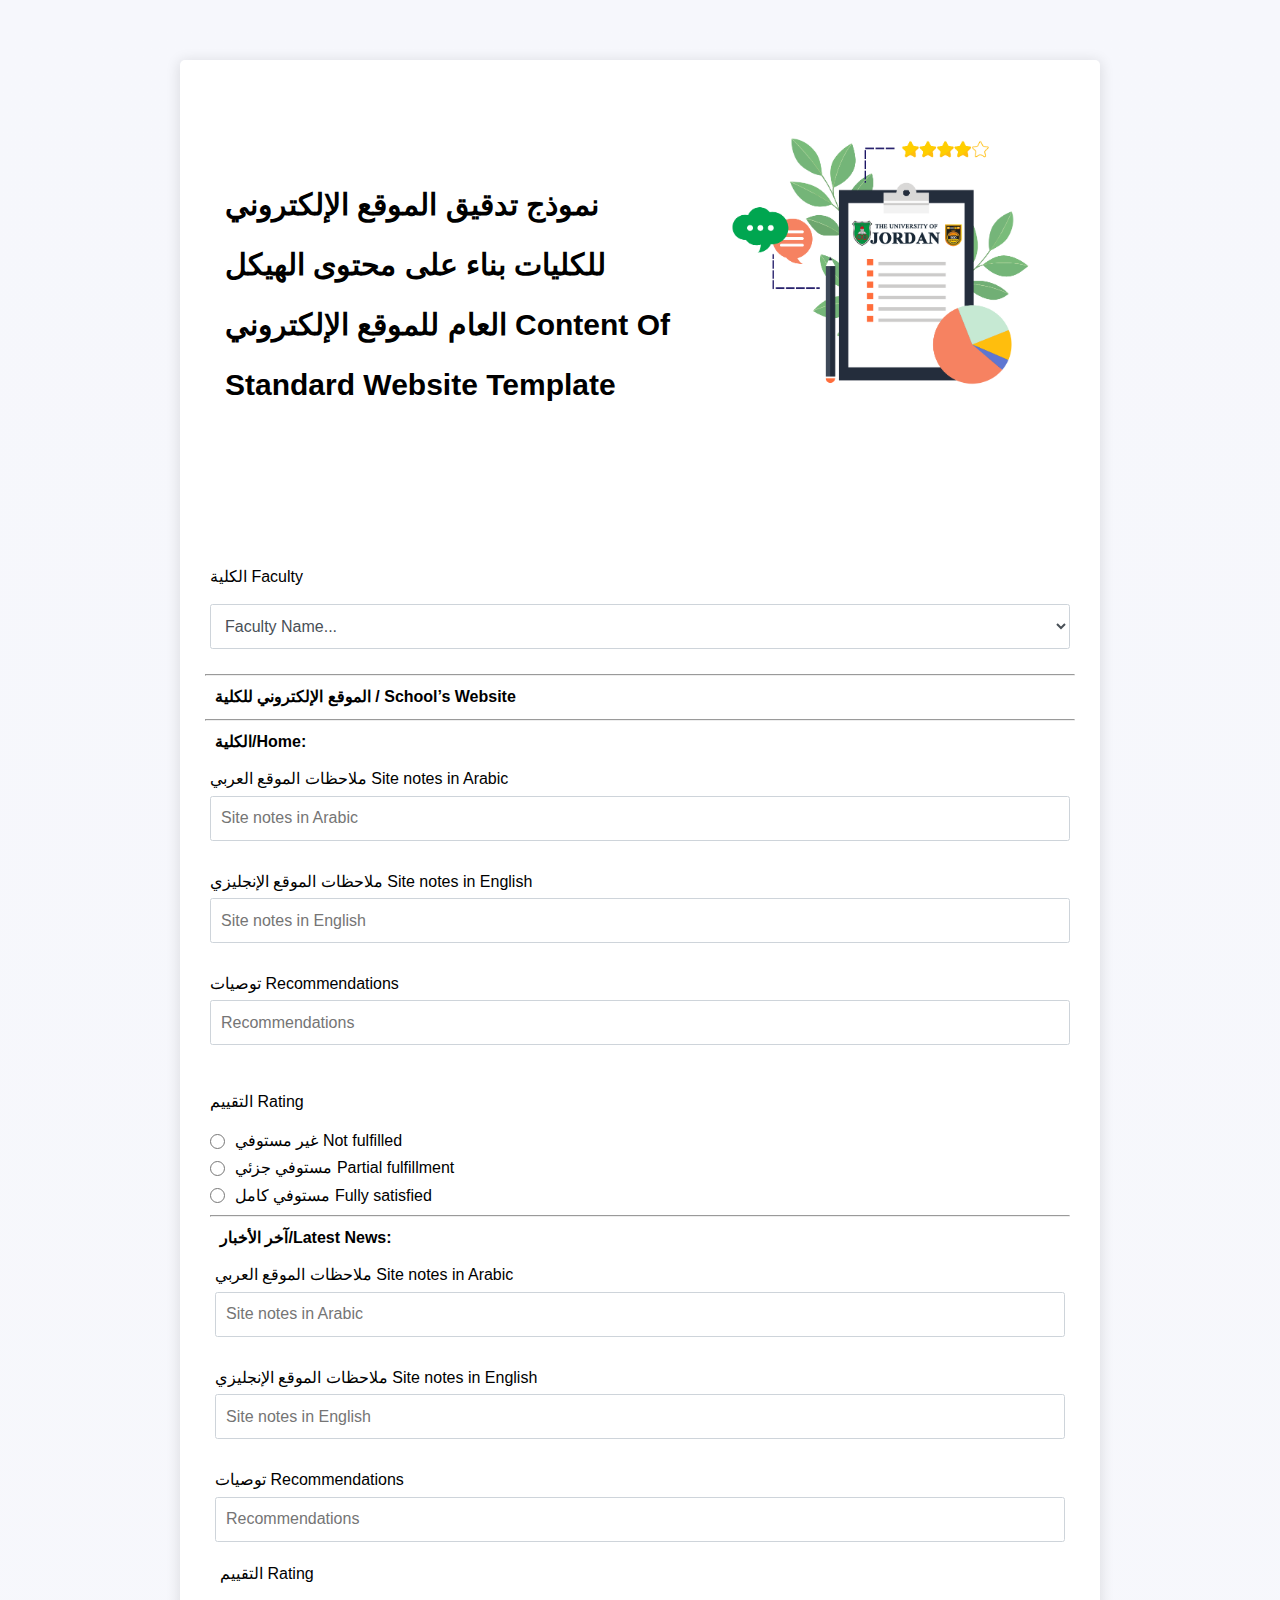
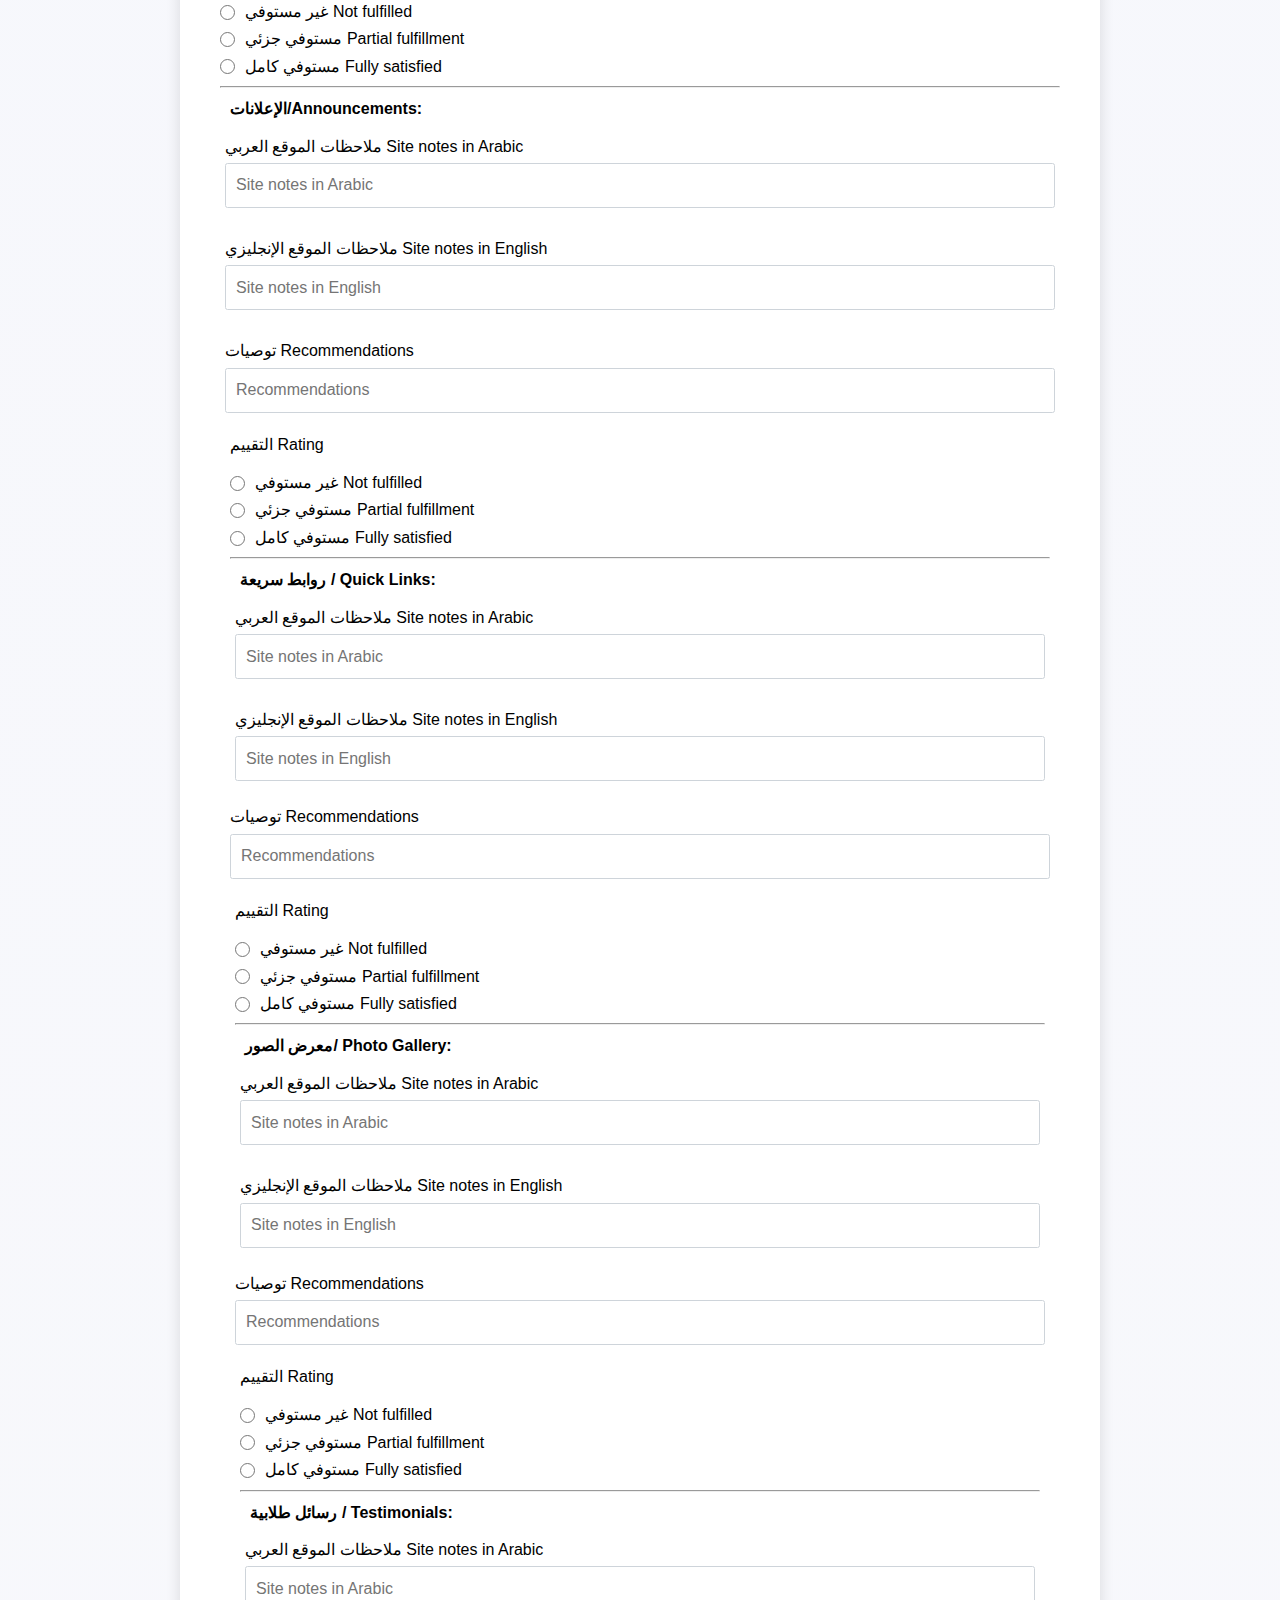
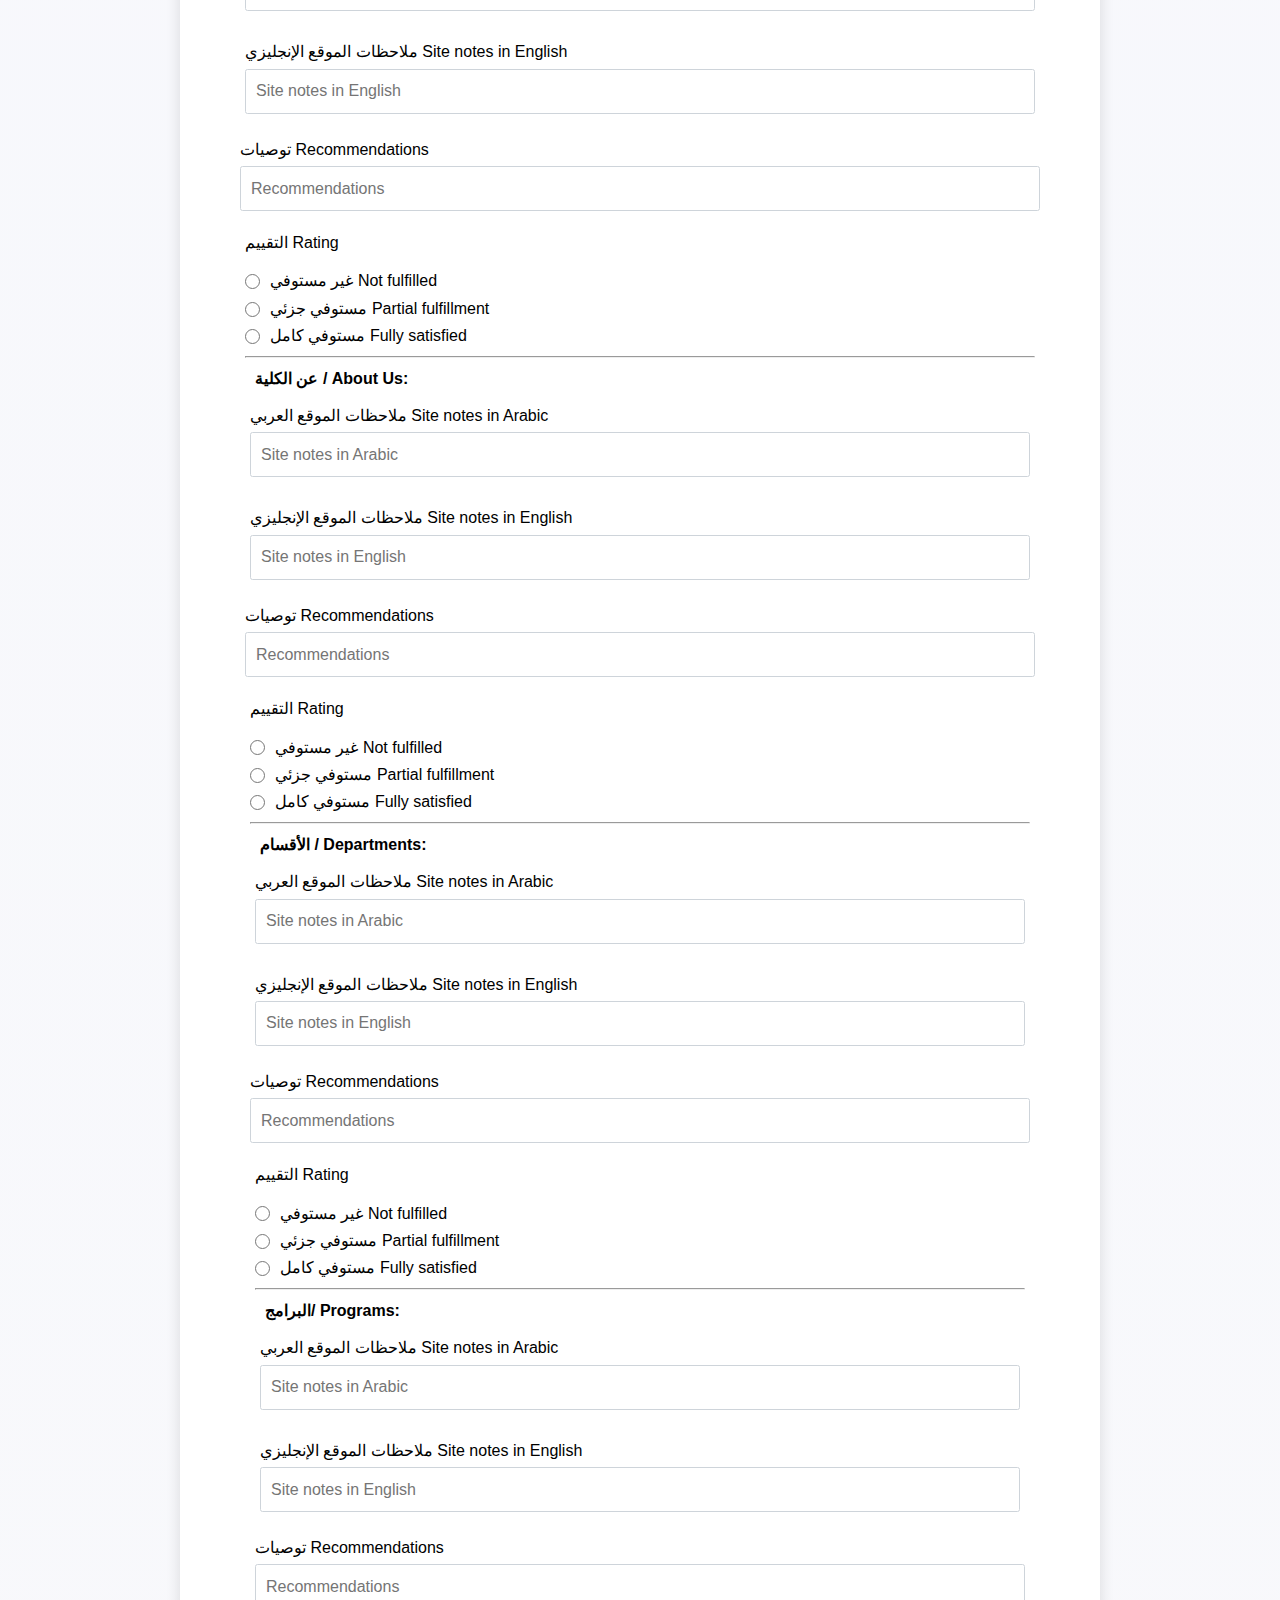
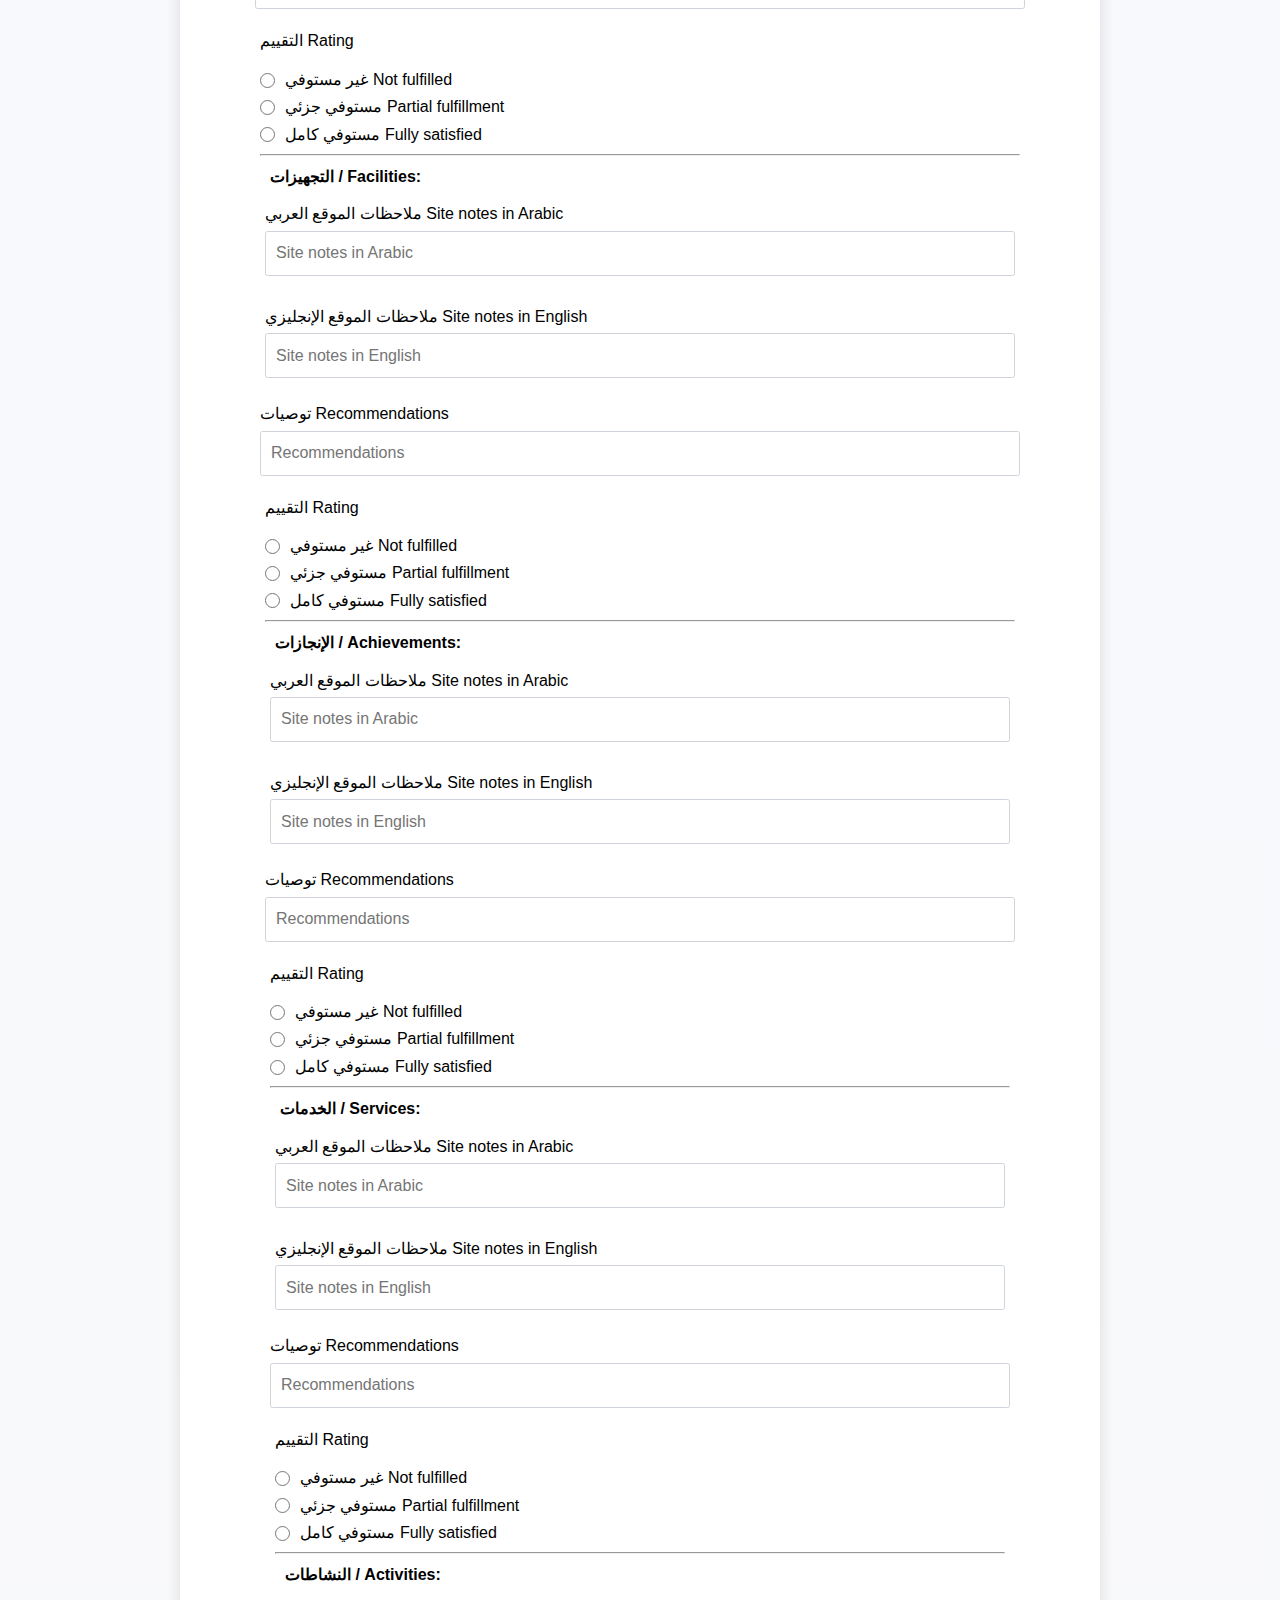
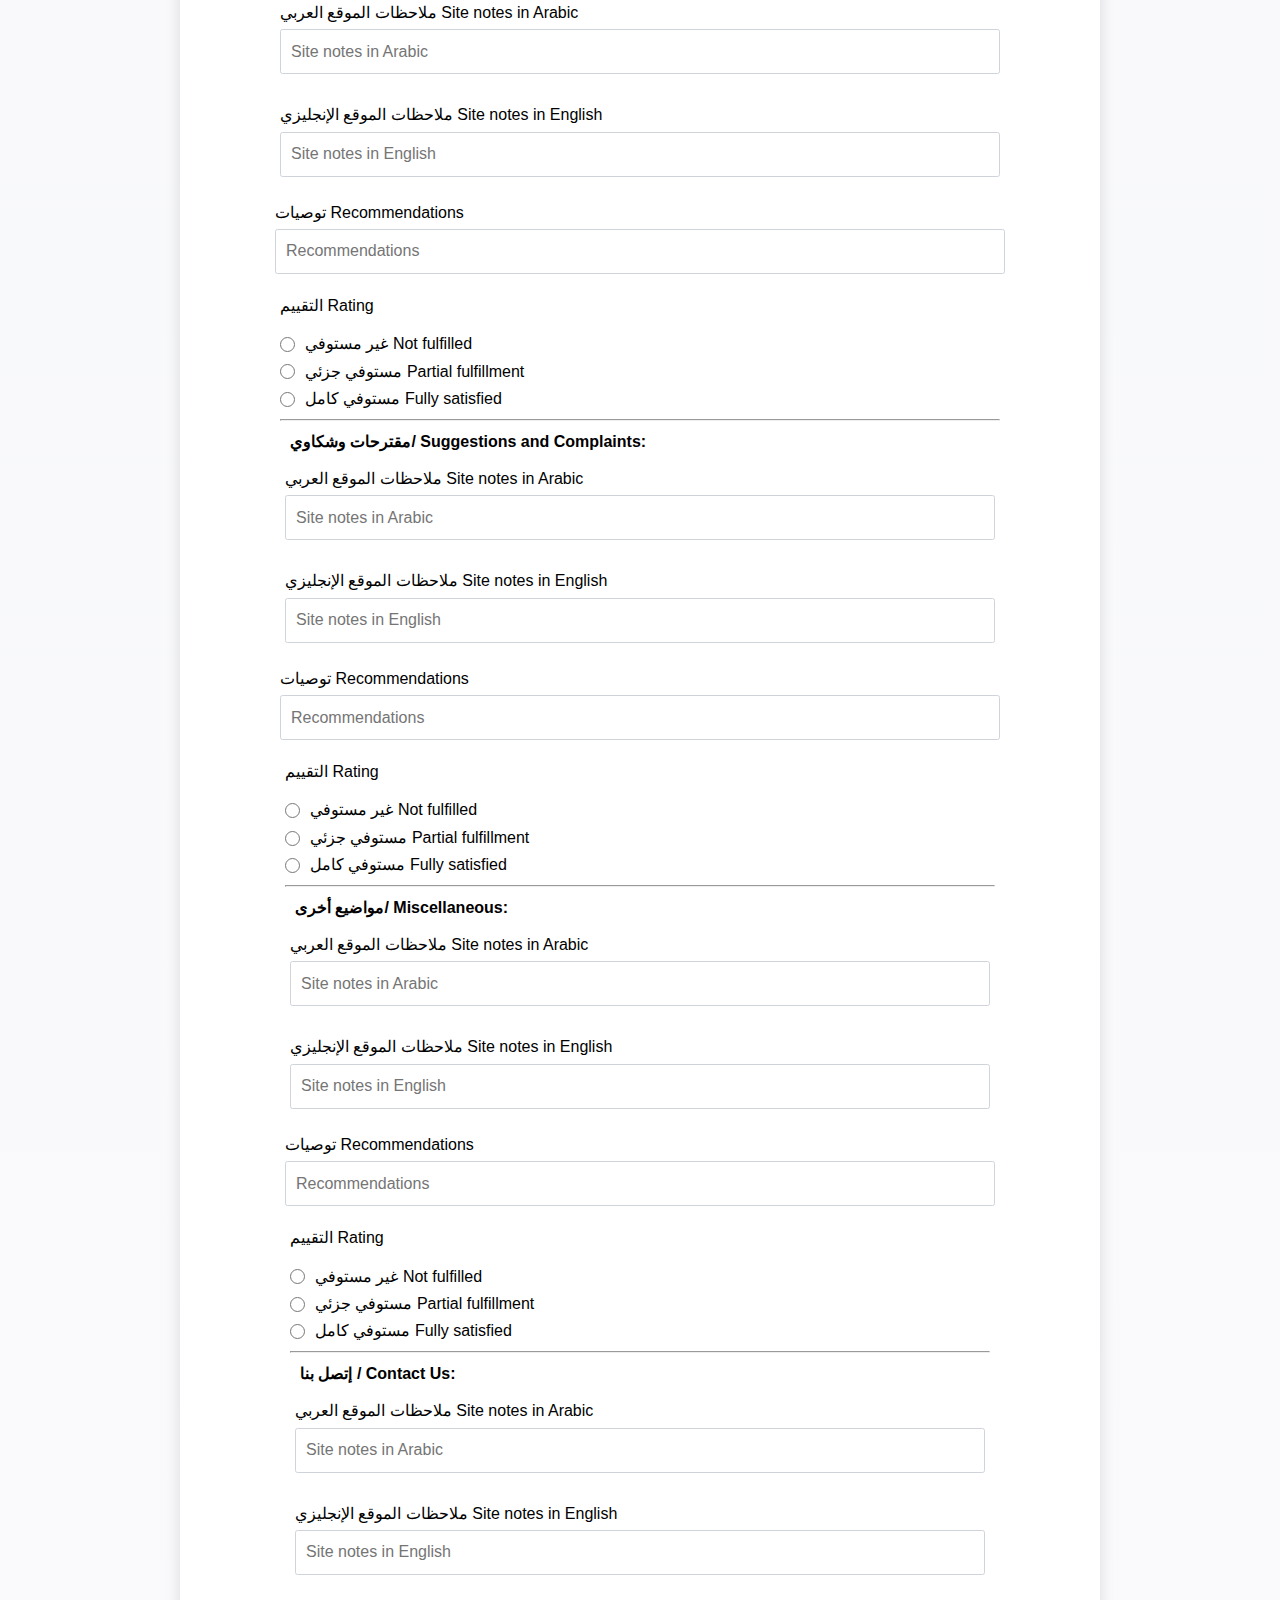
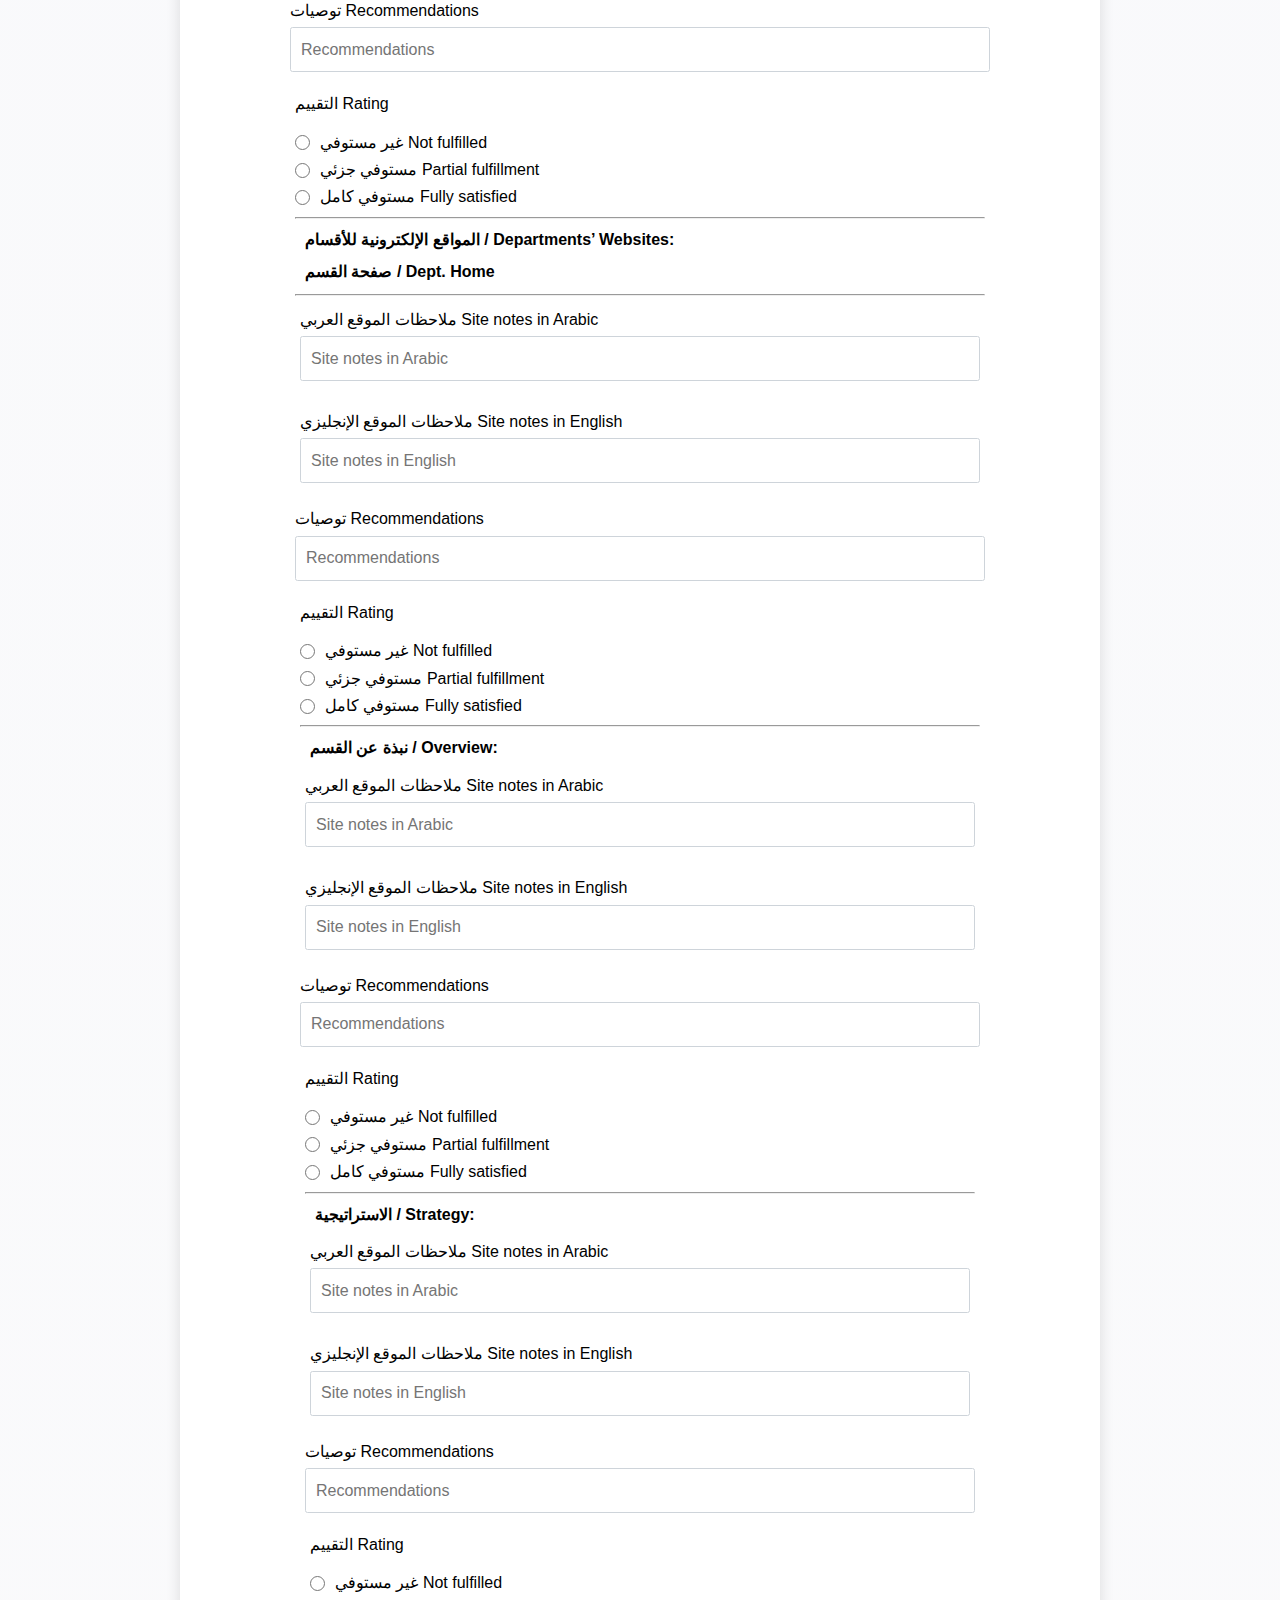
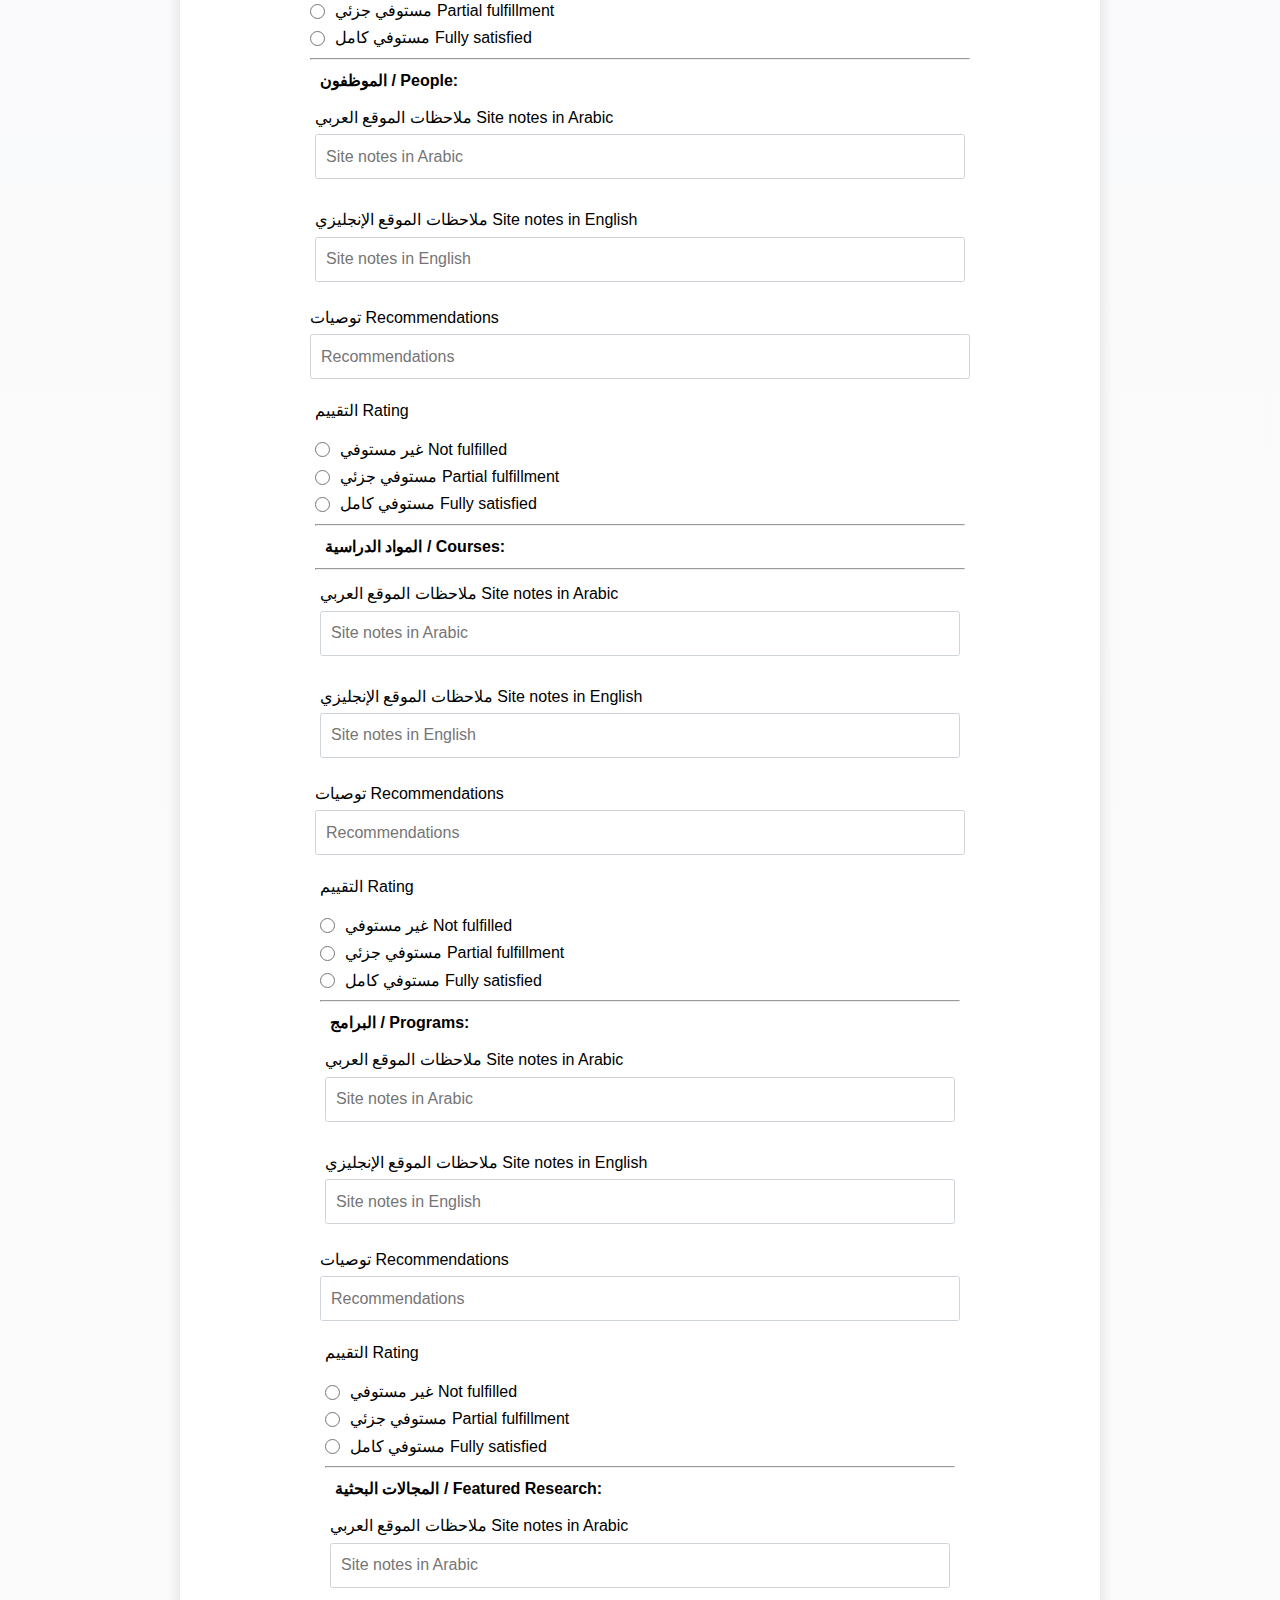
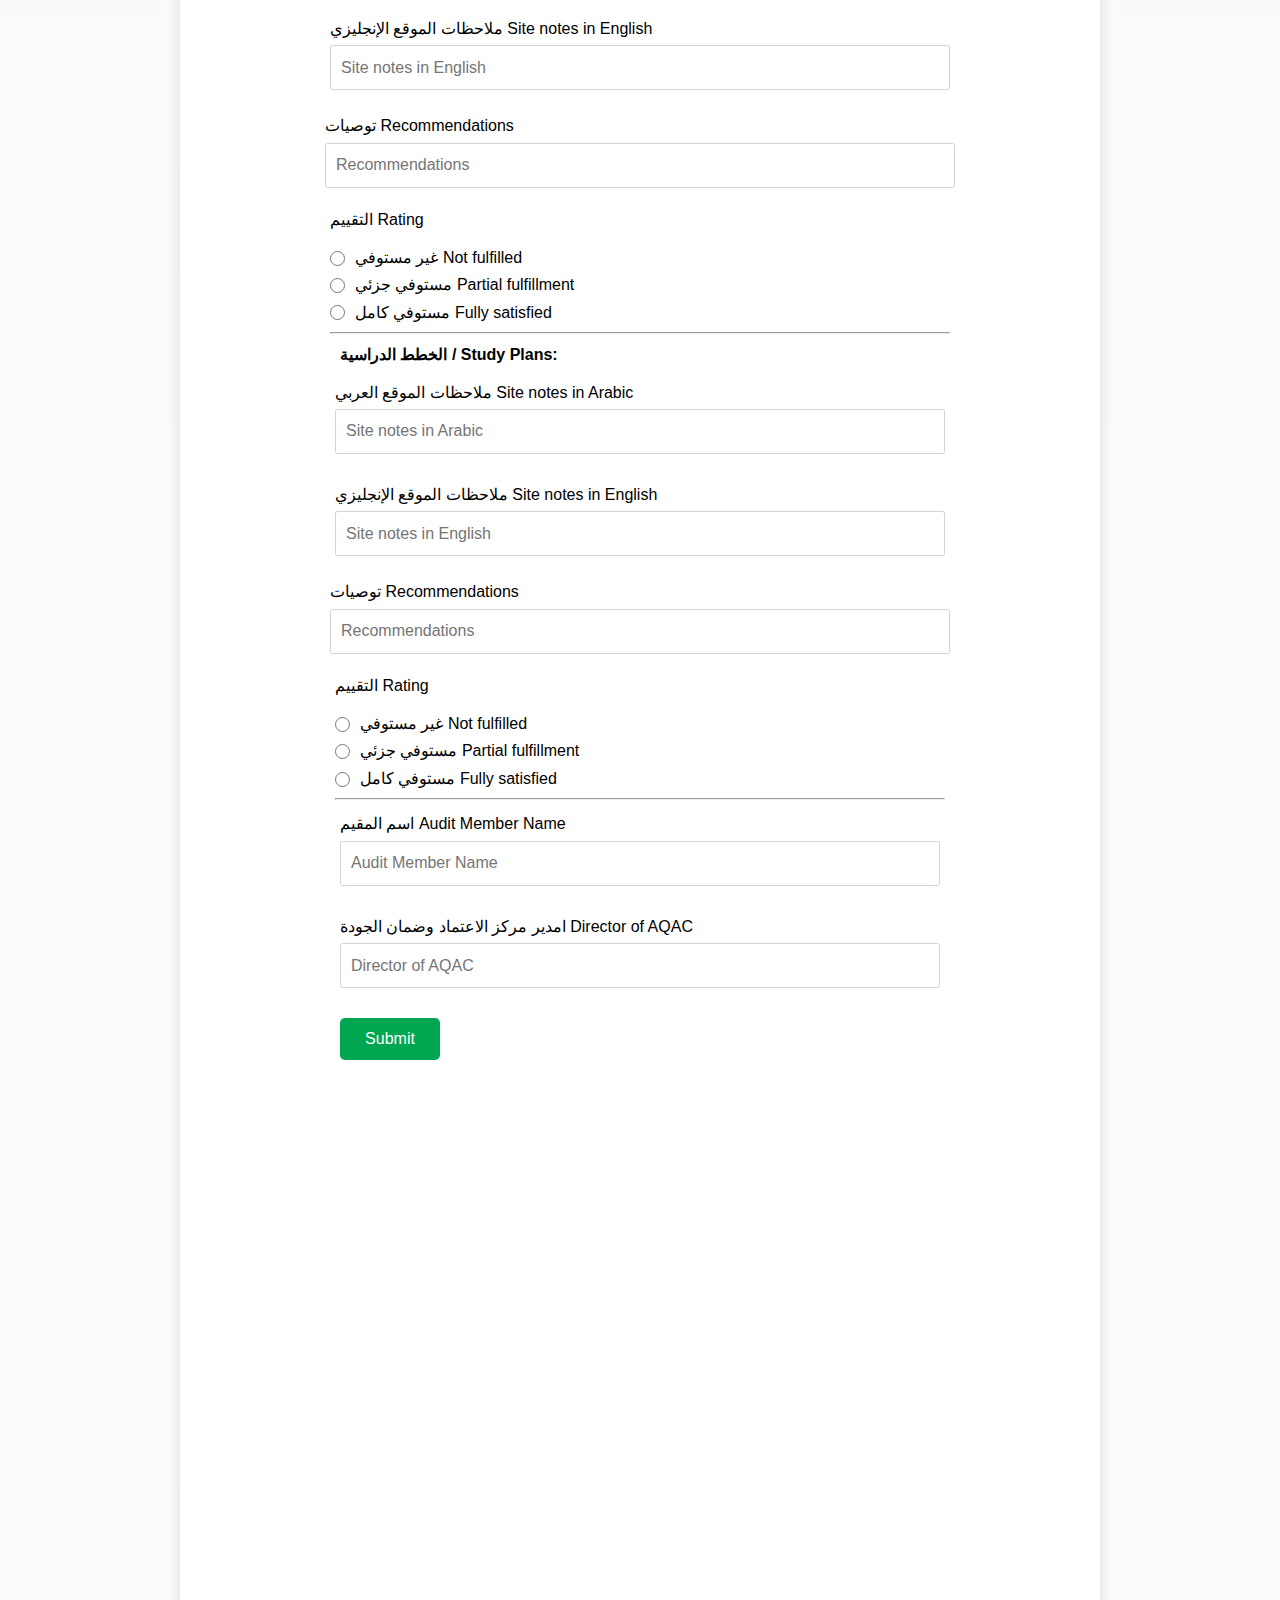
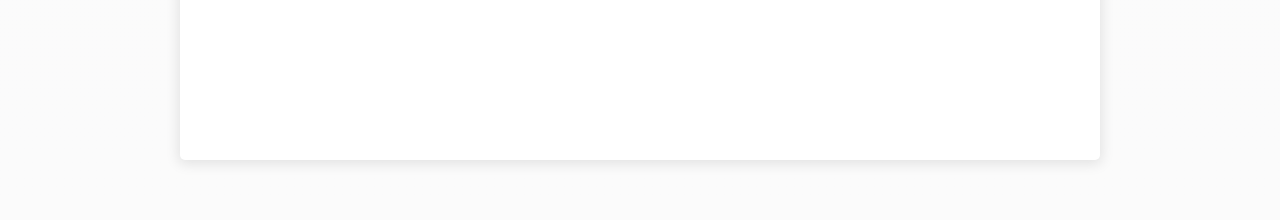
<file: Website-Evaluation-System-at-the-University-of-Jordan/Website Evaluation System at the University of Jordan/MainWebPage/return-to-finland.html>
<!DOCTYPE html>
<html lang="en">
<head>
    <meta charset="UTF-8">
    <meta name="viewport" content="width=device-width, initial-scale=1.0">
    <title>Website Audit Report</title>
    <link rel="stylesheet" href="../Website Audit Report/style.css">
</head>
<body>
    <div class="container">
        <div class="header">
          <div class="column-header">
            <h1 id="title">نموذج تدقيق الموقع الإلكتروني للكليات بناء على محتوى الهيكل العام للموقع الإلكتروني Content Of Standard Website Template
            </h1>
           
          </div>
          <div class="column-image">
            <div id="image-div">
              <img
                src="../Website Audit Report/Survey form icon.png"
                width="400"
                height="400"
                alt="Survey form icon"
              />
            </div>
          </div>
        </div>
 <form id="survey-form">
        <div class="form-group">
            <p>الكلية Faculty</p>
            <select id="dropdown" name="role" class="form-control" required>
              <option disabled selected value>Faculty Name...</option>
              <option value="School of Arts">كلية الآداب/School of Arts
            </option>
              <option
                value="School of Business
              "
              >
              كلية الأعمال/School of Business
            </option>
              <option value="School of Shari'a">كلية الشريعة/School of Shari'a</option>
              <option value="School of Educational Sciences">
                كلية العلوم التربوية/ School of Educational Sciences
            </option>
              <option value="School of Law">كلية الحقوق/School of Law
            </option>
              <option value="School of Sport Science">
                كلية علوم الرياضة/School of Sport Science

              </option>
              <option value="preferNo">كلية الفنون والتصميم/School of Arts and Design</option>
              <option
                value="Prince Al Hussein Bin Abdullah II School of International Studies"
              >
              كلية الأمير الحسين بن عبدالله الثاني للدراسات الدولية/Prince AlHussein Bin Abdullah II School of International Studies              </option>
              <option value="School of Foreign Languages">
                كلية اللغات الأجنبية/School of Foreign Languages
            </option>
              <option
                value="School of Archaeology and Tourism
              "
              >
              كلية الآثار والسياحة/School of Archaeology and Tourism

              </option>
              <option value="School of Science">كلية العلوم/School of Science
            </option>
              <option value="School of Agriculture">كلية الزراعة/School of Agriculture
            </option>
              <option value="School of Engineering">
                كلية الهندسة/School of Engineering
            </option>
              </option>
              <option
                value="King Abdullah II School of Information Technology
              "
              >
              كلية الملك عبدالله الثاني لتكنولوجيا المعلومات/King Abdullah II School of Information Technology
              </option>
              <option value="School of Medicine">كلية الطب/School of Medicine</option>
              <option value="School of Nursing">كلية التمريض/School of Nursing
            </option>
              <option value="School of Pharmacy">كلية الصيدلة/School of Pharmacy
            </option>
              <option
                value="School of Dentistry
              "
              >
              كلية طب الأسنان/School of Dentistry
            </option>
              <option value="School of Rehabilitation Sciences">
                كلية علوم التأهيل/School of Rehabilitation Sciences
            </option>
              <option value="Public Health Institute">
                معهد الصحة العامة/Public Health Institute
            </option>
              <option value="Other">Other</option>
            </select>
          </div>
          <hr>
        </h2>
        <h4>الموقع الإلكتروني للكلية / School’s Website</h4>
          <hr>
          <h4>الكلية/Home: </h4>
       
        <div class="form-group">
            <label id="name-label" for="Site notes in Arabic

            ">ملاحظات الموقع العربي Site notes in Arabic

            </label>
            <input
              type="text"
              name="name"
              id="name"
              class="form-control"
              placeholder="Site notes in Arabic

              "
              required
            />
          </div>
          <div class="form-group">
            <label id="name-label" for="Site notes in English">ملاحظات الموقع الإنجليزي Site notes in English</label>
            <input
              type="text"
              name="name"
              id="name"
              class="form-control"
              placeholder="Site notes in English"
              required
            />
          </div>
  
          <div class="form-group">
            <label id="name-label" for="Recommendations">توصيات Recommendations
            </label>
            <input
              type="text"
              name="name"
              id="name"
              class="form-control"
              placeholder="Recommendations"
              required
            />
          </div>
          <div class="form-group">
            <p>التقييم Rating</p>
            <label>
              <input
                name="user-rate"
                value="excellent"
                type="radio"
                class="input-radio"
                
                
              />غير مستوفي Not fulfilled
              </label
            >
            <label>
              <input
                name="user-rate"
                value="very-good"
                type="radio"
                class="input-radio"
              />مستوفي جزئي Partial fulfillment
              </label
            >
  
            <label>
              <input
                name="user-rate"
                value="good"
                type="radio"
                class="input-radio"
              />مستوفي كامل Fully satisfied
              </label
            >
  <hr>
            <h4>آخر الأخبار/Latest News:
            </h4>

            <div class="form-group">
                <label id="name-label" for="name">ملاحظات الموقع العربي Site notes in Arabic</label>
                <input
                  type="text"
                  name="name"
                  id="name"
                  class="form-control"
                  placeholder="Site notes in Arabic"
                  required
                />
              </div>
              <div class="form-group">
                <label id="name-label" for="Site notes in English">ملاحظات الموقع الإنجليزي Site notes in English

                </label>
                <input
                  type="text"
                  name="name"
                  id="name"
                  class="form-control"
                  placeholder="Site notes in English"
                  required
                />
              </div>
              <div class="form-group">
                <label id="name-label" for="Recommendations">توصيات Recommendations
                </label>
                <input
                  type="text"
                  name="name"
                  id="name"
                  class="form-control"
                  placeholder="Recommendations"
                  required
                />

                <div class="form-group">
                    <p>التقييم Rating</p>
                    <label>
                      <input
                        name="user-rate"
                        value="excellent"
                        type="radio"
                        class="input-radio"
                        
                        
                      />غير مستوفي Not fulfilled
                      </label
                    >
                    <label>
                      <input
                        name="user-rate"
                        value="very-good"
                        type="radio"
                        class="input-radio"
                      />مستوفي جزئي Partial fulfillment
                      </label
                    >
          
                    <label>
                      <input
                        name="user-rate"
                        value="good"
                        type="radio"
                        class="input-radio"
                      />مستوفي كامل Fully satisfied
                      </label
                    >
                    <hr>
                    <h4>الإعلانات/Announcements:

                    </h4>
                    
                    <div class="form-group">
                        <label id="name-label" for="Site notes in Arabic">ملاحظات الموقع العربي Site notes in Arabic

                        </label>
                        <input
                          type="text"
                          name="name"
                          id="name"
                          class="form-control"
                          placeholder="Site notes in Arabic"
                          required
                        />
                      </div>

                      <div class="form-group">
                        <label id="name-label" for="Site notes in English">ملاحظات الموقع الإنجليزي Site notes in English</label>
                        <input
                          type="text"
                          name="name"
                          id="name"
                          class="form-control"
                          placeholder="Site notes in English"
                          required
                        />
                      </div>
                      <div class="form-group">
                        <label id="name-label" for="Recommendations">توصيات Recommendations
                        </label>
                        <input
                          type="text"
                          name="name"
                          id="name"
                          class="form-control"
                          placeholder="Recommendations"
                          required
                        />
                        <div class="form-group">
                            <p>التقييم Rating</p>
                            <label>
                              <input
                                name="user-rate"
                                value="excellent"
                                type="radio"
                                class="input-radio"
                                
                                
                              />غير مستوفي Not fulfilled
                              </label
                            >
                            <label>
                              <input
                                name="user-rate"
                                value="very-good"
                                type="radio"
                                class="input-radio"
                              />مستوفي جزئي Partial fulfillment
                              </label
                            >
                  
                            <label>
                              <input
                                name="user-rate"
                                value="good"
                                type="radio"
                                class="input-radio"
                              />مستوفي كامل Fully satisfied
                              </label
                            >
                            <hr>
                            <h4>روابط سريعة / Quick Links:
                            </h4>
                            <div class="form-group">
                                <label id="name-label" for="Site notes in Arabic">ملاحظات الموقع العربي Site notes in Arabic

                                </label>
                                <input
                                  type="text"
                                  name="name"
                                  id="name"
                                  class="form-control"
                                  placeholder="Site notes in Arabic"
                                  required
                                />
                              </div>
                              <div class="form-group">
                                <label id="name-label" for="Site notes in English">ملاحظات الموقع الإنجليزي Site notes in English</label>
                                <input
                                  type="text"
                                  name="name"
                                  id="name"
                                  class="form-control"
                                  placeholder="Site notes in English"
                                  required
                                />
                              </div>
                              <label id="name-label" for="Recommendations">توصيات Recommendations
                            </label>
                            <input
                              type="text"
                              name="name"
                              id="name"
                              class="form-control"
                              placeholder="Recommendations"
                              required
                            />
                            <div class="form-group">
                                <p>التقييم Rating</p>
                                <label>
                                  <input
                                    name="user-rate"
                                    value="excellent"
                                    type="radio"
                                    class="input-radio"
                                    
                                    
                                  />غير مستوفي Not fulfilled
                                  </label
                                >
                                <label>
                                  <input
                                    name="user-rate"
                                    value="very-good"
                                    type="radio"
                                    class="input-radio"
                                  />مستوفي جزئي Partial fulfillment
                                  </label
                                >
                      
                                <label>
                                  <input
                                    name="user-rate"
                                    value="good"
                                    type="radio"
                                    class="input-radio"
                                  />مستوفي كامل Fully satisfied
                                  </label
                                >
                                <hr>
                                <h4>معرض الصور/ Photo Gallery:
                                </h4>
                                
                                <div class="form-group">
                                    <label id="name-label" for="Site notes in Arabic">ملاحظات الموقع العربي Site notes in Arabic

                                    </label>
                                    <input
                                      type="text"
                                      name="name"
                                      id="name"
                                      class="form-control"
                                      placeholder="Site notes in Arabic"
                                      required
                                    />
                                  </div>

                                  <div class="form-group">
                                    <label id="name-label" for="Site notes in English">ملاحظات الموقع الإنجليزي Site notes in English

                                    </label>
                                    <input
                                      type="text"
                                      name="name"
                                      id="name"
                                      class="form-control"
                                      placeholder="Site notes in English"
                                      required
                                    />
                                  </div>

                                  <label id="name-label" for="Recommendations">توصيات Recommendations
                                </label>
                                <input
                                  type="text"
                                  name="name"
                                  id="name"
                                  class="form-control"
                                  placeholder="Recommendations"
                                  required
                                />

                                <div class="form-group">
                                    <p>التقييم Rating</p>
                                    <label>
                                      <input
                                        name="user-rate"
                                        value="excellent"
                                        type="radio"
                                        class="input-radio"
                                        
                                        
                                      />غير مستوفي Not fulfilled
                                      </label
                                    >
                                    <label>
                                      <input
                                        name="user-rate"
                                        value="very-good"
                                        type="radio"
                                        class="input-radio"
                                      />مستوفي جزئي Partial fulfillment
                                      </label
                                    >
                          
                                    <label>
                                      <input
                                        name="user-rate"
                                        value="good"
                                        type="radio"
                                        class="input-radio"
                                      />مستوفي كامل Fully satisfied
                                      </label
                                    >
                                    <hr>
                                    <h4>رسائل طلابية / Testimonials:
                                    </h4>
                                   
                                    <div class="form-group">
                                        <label id="name-label" for="Site notes in Arabic">ملاحظات الموقع العربي Site notes in Arabic
                              
                                        </label>
                                        <input
                                          type="text"
                                          name="name"
                                          id="name"
                                          class="form-control"
                                          placeholder="Site notes in Arabic"
                                          required
                                        />
                                      </div>

                                  
                                      <div class="form-group">
                                        <label id="name-label" for="Site notes in English">ملاحظات الموقع الإنجليزي Site notes in English</label>
                                        <input
                                          type="text"
                                          name="name"
                                          id="name"
                                          class="form-control"
                                          placeholder="Site notes in English"
                                          required
                                        />
                                      </div>

                                      <label id="name-label" for="Recommendations">توصيات Recommendations
                                    </label>
                                    <input
                                      type="text"
                                      name="name"
                                      id="name"
                                      class="form-control"
                                      placeholder="Recommendations"
                                      required
                                    />
                                    <div class="form-group">
                                        <p>التقييم Rating</p>
                                        <label>
                                          <input
                                            name="user-rate"
                                            value="excellent"
                                            type="radio"
                                            class="input-radio"
                                            
                                            
                                          />غير مستوفي Not fulfilled
                                          </label
                                        >
                                        <label>
                                          <input
                                            name="user-rate"
                                            value="very-good"
                                            type="radio"
                                            class="input-radio"
                                          />مستوفي جزئي Partial fulfillment
                                          </label
                                        >
                              
                                        <label>
                                          <input
                                            name="user-rate"
                                            value="good"
                                            type="radio"
                                            class="input-radio"
                                          />مستوفي كامل Fully satisfied
                                          </label
                                        >
                                        <hr>
                                        <h4>عن الكلية / About Us:
                                        </h4>
                                        
                                        <div class="form-group">
                                            <label id="name-label" for="Site notes in Arabic">ملاحظات الموقع العربي Site notes in Arabic
                                  
                                            </label>
                                            <input
                                              type="text"
                                              name="name"
                                              id="name"
                                              class="form-control"
                                              placeholder="Site notes in Arabic"
                                              required
                                            />
                                          </div>
                                          <div class="form-group">
                                            <label id="name-label" for="Site notes in English">ملاحظات الموقع الإنجليزي Site notes in English</label>
                                            <input
                                              type="text"
                                              name="name"
                                              id="name"
                                              class="form-control"
                                              placeholder="Site notes in English"
                                              required
                                            />
                                          </div>
                                          <label id="name-label" for="Recommendations">توصيات Recommendations
                                        </label>
                                        <input
                                          type="text"
                                          name="name"
                                          id="name"
                                          class="form-control"
                                          placeholder="Recommendations"
                                          required
                                        />
                                        <div class="form-group">
                                            <p>التقييم Rating</p>
                                            <label>
                                              <input
                                                name="user-rate"
                                                value="excellent"
                                                type="radio"
                                                class="input-radio"
                                                
                                                
                                              />غير مستوفي Not fulfilled
                                              </label
                                            >
                                            <label>
                                              <input
                                                name="user-rate"
                                                value="very-good"
                                                type="radio"
                                                class="input-radio"
                                              />مستوفي جزئي Partial fulfillment
                                              </label
                                            >
                                          
                                            <label>
                                              <input
                                                name="user-rate"
                                                value="good"
                                                type="radio"
                                                class="input-radio"
                                              />مستوفي كامل Fully satisfied
                                              </label
                                            >
                                            <hr>
                                            <h4>الأقسام / Departments:
                                            </h4>
                                            
                                            <div class="form-group">
                                                <label id="name-label" for="Site notes in Arabic">ملاحظات الموقع العربي Site notes in Arabic
                                      
                                                </label>
                                                <input
                                                  type="text"
                                                  name="name"
                                                  id="name"
                                                  class="form-control"
                                                  placeholder="Site notes in Arabic"
                                                  required
                                                />
                                              </div>
                                      
                                      
                                      
                                              <div class="form-group">
                                                <label id="name-label" for="Site notes in English">ملاحظات الموقع الإنجليزي Site notes in English</label>
                                                <input
                                                  type="text"
                                                  name="name"
                                                  id="name"
                                                  class="form-control"
                                                  placeholder="Site notes in English"
                                                  required
                                                />
                                              </div>
                                      
                                      
                                      
                                              <label id="name-label" for="Recommendations">توصيات Recommendations
                                              </label>
                                              <input
                                                type="text"
                                                name="name"
                                                id="name"
                                                class="form-control"
                                                placeholder="Recommendations"
                                                required
                                              />
                                      
                                      
                                      <div class="form-group">
                                        <p>التقييم Rating</p>
                                        <label>
                                          <input
                                            name="user-rate"
                                            value="excellent"
                                            type="radio"
                                            class="input-radio"
                                            
                                            
                                          />غير مستوفي Not fulfilled
                                          </label
                                        >
                                        <label>
                                          <input
                                            name="user-rate"
                                            value="very-good"
                                            type="radio"
                                            class="input-radio"
                                          />مستوفي جزئي Partial fulfillment
                                          </label
                                        >
                                      
                                        <label>
                                          <input
                                            name="user-rate"
                                            value="good"
                                            type="radio"
                                            class="input-radio"
                                          />مستوفي كامل Fully satisfied
                                          </label
                                        >
                                        <hr>
                                        <h4>البرامج/ Programs:
                                        </h4>
                                       
                                        <div class="form-group">
                                            <label id="name-label" for="Site notes in Arabic">ملاحظات الموقع العربي Site notes in Arabic
                                  
                                            </label>
                                            <input
                                              type="text"
                                              name="name"
                                              id="name"
                                              class="form-control"
                                              placeholder="Site notes in Arabic"
                                              required
                                            />
                                          </div>
                                  
                                  
                                  
                                          <div class="form-group">
                                            <label id="name-label" for="Site notes in English">ملاحظات الموقع الإنجليزي Site notes in English</label>
                                            <input
                                              type="text"
                                              name="name"
                                              id="name"
                                              class="form-control"
                                              placeholder="Site notes in English"
                                              required
                                            />
                                          </div>
                                  
                                  
                                  
                                          <label id="name-label" for="Recommendations">توصيات Recommendations
                                          </label>
                                          <input
                                            type="text"
                                            name="name"
                                            id="name"
                                            class="form-control"
                                            placeholder="Recommendations"
                                            required
                                          />
                                  
                                  
                                  <div class="form-group">
                                    <p>التقييم Rating</p>
                                    <label>
                                      <input
                                        name="user-rate"
                                        value="excellent"
                                        type="radio"
                                        class="input-radio"
                                        
                                        
                                      />غير مستوفي Not fulfilled
                                      </label
                                    >
                                    <label>
                                      <input
                                        name="user-rate"
                                        value="very-good"
                                        type="radio"
                                        class="input-radio"
                                      />مستوفي جزئي Partial fulfillment
                                      </label
                                    >
                                  
                                    <label>
                                      <input
                                        name="user-rate"
                                        value="good"
                                        type="radio"
                                        class="input-radio"
                                      />مستوفي كامل Fully satisfied
                                      </label
                                    >
                                    <hr>
                                    <h4>التجهيزات / Facilities:
                                    </h4>
                                  
                                    <div class="form-group">
                                        <label id="name-label" for="Site notes in Arabic">ملاحظات الموقع العربي Site notes in Arabic
                              
                                        </label>
                                        <input
                                          type="text"
                                          name="name"
                                          id="name"
                                          class="form-control"
                                          placeholder="Site notes in Arabic"
                                          required
                                        />
                                      </div>
                              
                              
                              
                                      <div class="form-group">
                                        <label id="name-label" for="Site notes in English">ملاحظات الموقع الإنجليزي Site notes in English</label>
                                        <input
                                          type="text"
                                          name="name"
                                          id="name"
                                          class="form-control"
                                          placeholder="Site notes in English"
                                          required
                                        />
                                      </div>
                              
                              
                              
                                      <label id="name-label" for="Recommendations">توصيات Recommendations
                                      </label>
                                      <input
                                        type="text"
                                        name="name"
                                        id="name"
                                        class="form-control"
                                        placeholder="Recommendations"
                                        required
                                      />
                              
                              
                              <div class="form-group">
                                <p>التقييم Rating</p>
                                <label>
                                  <input
                                    name="user-rate"
                                    value="excellent"
                                    type="radio"
                                    class="input-radio"
                                    
                                    
                                  />غير مستوفي Not fulfilled
                                  </label
                                >
                                <label>
                                  <input
                                    name="user-rate"
                                    value="very-good"
                                    type="radio"
                                    class="input-radio"
                                  />مستوفي جزئي Partial fulfillment
                                  </label
                                >
                              
                                <label>
                                  <input
                                    name="user-rate"
                                    value="good"
                                    type="radio"
                                    class="input-radio"
                                  />مستوفي كامل Fully satisfied
                                  </label
                                >
                                <hr>
                                <h4>الإنجازات / Achievements:
                                </h4>
                               
                                <div class="form-group">
                                    <label id="name-label" for="Site notes in Arabic">ملاحظات الموقع العربي Site notes in Arabic
                          
                                    </label>
                                    <input
                                      type="text"
                                      name="name"
                                      id="name"
                                      class="form-control"
                                      placeholder="Site notes in Arabic"
                                      required
                                    />
                                  </div>
                          
                          
                          
                                  <div class="form-group">
                                    <label id="name-label" for="Site notes in English">ملاحظات الموقع الإنجليزي Site notes in English</label>
                                    <input
                                      type="text"
                                      name="name"
                                      id="name"
                                      class="form-control"
                                      placeholder="Site notes in English"
                                      required
                                    />
                                  </div>
                          
                          
                          
                                  <label id="name-label" for="Recommendations">توصيات Recommendations
                                  </label>
                                  <input
                                    type="text"
                                    name="name"
                                    id="name"
                                    class="form-control"
                                    placeholder="Recommendations"
                                    required
                                  />
                          
                          
                          <div class="form-group">
                            <p>التقييم Rating</p>
                            <label>
                              <input
                                name="user-rate"
                                value="excellent"
                                type="radio"
                                class="input-radio"
                                
                                
                              />غير مستوفي Not fulfilled
                              </label
                            >
                            <label>
                              <input
                                name="user-rate"
                                value="very-good"
                                type="radio"
                                class="input-radio"
                              />مستوفي جزئي Partial fulfillment
                              </label
                            >
                          
                            <label>
                              <input
                                name="user-rate"
                                value="good"
                                type="radio"
                                class="input-radio"
                              />مستوفي كامل Fully satisfied
                              </label
                            >
                            <hr>
                            <h4>الخدمات / Services:
                            </h4>
                          
                            <div class="form-group">
                                <label id="name-label" for="Site notes in Arabic">ملاحظات الموقع العربي Site notes in Arabic
                      
                                </label>
                                <input
                                  type="text"
                                  name="name"
                                  id="name"
                                  class="form-control"
                                  placeholder="Site notes in Arabic"
                                  required
                                />
                              </div>
                      
                      
                      
                              <div class="form-group">
                                <label id="name-label" for="Site notes in English">ملاحظات الموقع الإنجليزي Site notes in English</label>
                                <input
                                  type="text"
                                  name="name"
                                  id="name"
                                  class="form-control"
                                  placeholder="Site notes in English"
                                  required
                                />
                              </div>
                      
                      
                      
                              <label id="name-label" for="Recommendations">توصيات Recommendations
                              </label>
                              <input
                                type="text"
                                name="name"
                                id="name"
                                class="form-control"
                                placeholder="Recommendations"
                                required
                              />
                      
                      
                      <div class="form-group">
                        <p>التقييم Rating</p>
                        <label>
                          <input
                            name="user-rate"
                            value="excellent"
                            type="radio"
                            class="input-radio"
                            
                            
                          />غير مستوفي Not fulfilled
                          </label
                        >
                        <label>
                          <input
                            name="user-rate"
                            value="very-good"
                            type="radio"
                            class="input-radio"
                          />مستوفي جزئي Partial fulfillment
                          </label
                        >
                      
                        <label>
                          <input
                            name="user-rate"
                            value="good"
                            type="radio"
                            class="input-radio"
                          />مستوفي كامل Fully satisfied
                          </label
                        >
                       <hr>
                     <h4>النشاطات / Activities:
                     </h4>
                       
                        <div class="form-group">
                            <label id="name-label" for="Site notes in Arabic">ملاحظات الموقع العربي Site notes in Arabic
                  
                            </label>
                            <input
                              type="text"
                              name="name"
                              id="name"
                              class="form-control"
                              placeholder="Site notes in Arabic"
                              required
                            />
                          </div>
                  
                  
                  
                          <div class="form-group">
                            <label id="name-label" for="Site notes in English">ملاحظات الموقع الإنجليزي Site notes in English</label>
                            <input
                              type="text"
                              name="name"
                              id="name"
                              class="form-control"
                              placeholder="Site notes in English"
                              required
                            />
                          </div>
                  
                  
                  
                          <label id="name-label" for="Recommendations">توصيات Recommendations
                          </label>
                          <input
                            type="text"
                            name="name"
                            id="name"
                            class="form-control"
                            placeholder="Recommendations"
                            required
                          />
                  
                  
                  <div class="form-group">
                    <p>التقييم Rating</p>
                    <label>
                      <input
                        name="user-rate"
                        value="excellent"
                        type="radio"
                        class="input-radio"
                        
                        
                      />غير مستوفي Not fulfilled
                      </label
                    >
                    <label>
                      <input
                        name="user-rate"
                        value="very-good"
                        type="radio"
                        class="input-radio"
                      />مستوفي جزئي Partial fulfillment
                      </label
                    >
                  
                    <label>
                      <input
                        name="user-rate"
                        value="good"
                        type="radio"
                        class="input-radio"
                      />مستوفي كامل Fully satisfied
                      </label
                    >
                   <hr>
                    <h4>مقترحات وشكاوي/ Suggestions and Complaints:

                    </h4>
                     
                     <div class="form-group">
                        <label id="name-label" for="Site notes in Arabic">ملاحظات الموقع العربي Site notes in Arabic
              
                        </label>
                        <input
                          type="text"
                          name="name"
                          id="name"
                          class="form-control"
                          placeholder="Site notes in Arabic"
                          required
                        />
                      </div>
                      <div class="form-group">
                        <label id="name-label" for="Site notes in English">ملاحظات الموقع الإنجليزي Site notes in English</label>
                        <input
                          type="text"
                          name="name"
                          id="name"
                          class="form-control"
                          placeholder="Site notes in English"
                          required
                        />
                      </div>
            
                      <label id="name-label" for="Recommendations">توصيات Recommendations
                      </label>
                      <input
                        type="text"
                        name="name"
                        id="name"
                        class="form-control"
                        placeholder="Recommendations"
                        required
                      />
              
              <div class="form-group">
                <p>التقييم Rating</p>
                <label>
                  <input
                    name="user-rate"
                    value="excellent"
                    type="radio"
                    class="input-radio"
                    
                
                  />غير مستوفي Not fulfilled
                  </label
                >
                <label>
                  <input
                    name="user-rate"
                    value="very-good"
                    type="radio"
                    class="input-radio"
                  />مستوفي جزئي Partial fulfillment
                  </label
                >
              
                <label>
                  <input
                    name="user-rate"
                    value="good"
                    type="radio"
                    class="input-radio"
                  />مستوفي كامل Fully satisfied
                  </label
                >
               <hr>
                <h4>مواضيع أخرى/ Miscellaneous:
                </h4>
                
                 <div class="form-group">
                    <label id="name-label" for="Site notes in Arabic">ملاحظات الموقع العربي Site notes in Arabic
          
                    </label>
                    <input
                      type="text"
                      name="name"
                      id="name"
                      class="form-control"
                      placeholder="Site notes in Arabic"
                      required
                    />
                  </div>
          
          
          
                  <div class="form-group">
                    <label id="name-label" for="Site notes in English">ملاحظات الموقع الإنجليزي Site notes in English</label>
                    <input
                      type="text"
                      name="name"
                      id="name"
                      class="form-control"
                      placeholder="Site notes in English"
                      required
                    />
                  </div>
          
          
          
                  <label id="name-label" for="Recommendations">توصيات Recommendations
                  </label>
                  <input
                    type="text"
                    name="name"
                    id="name"
                    class="form-control"
                    placeholder="Recommendations"
                    required
                  />
          
          
          <div class="form-group">
            <p>التقييم Rating</p>
            <label>
              <input
                name="user-rate"
                value="excellent"
                type="radio"
                class="input-radio"
                
                
              />غير مستوفي Not fulfilled
              </label
            >
            <label>
              <input
                name="user-rate"
                value="very-good"
                type="radio"
                class="input-radio"
              />مستوفي جزئي Partial fulfillment
              </label
            >
          
            <label>
              <input
                name="user-rate"
                value="good"
                type="radio"
                class="input-radio"
              />مستوفي كامل Fully satisfied
              </label
            >
           <hr>
            <h4>إتصل بنا / Contact Us:
            </h4>
           
             <div class="form-group">
                <label id="name-label" for="Site notes in Arabic">ملاحظات الموقع العربي Site notes in Arabic
      
                </label>
                <input
                  type="text"
                  name="name"
                  id="name"
                  class="form-control"
                  placeholder="Site notes in Arabic"
                  required
                />
              </div>
      
      
      
              <div class="form-group">
                <label id="name-label" for="Site notes in English">ملاحظات الموقع الإنجليزي Site notes in English</label>
                <input
                  type="text"
                  name="name"
                  id="name"
                  class="form-control"
                  placeholder="Site notes in English"
                  required
                />
              </div>
      
      
      
              <label id="name-label" for="Recommendations">توصيات Recommendations
              </label>
              <input
                type="text"
                name="name"
                id="name"
                class="form-control"
                placeholder="Recommendations"
                required
              />
      
      
      <div class="form-group">
        <p>التقييم Rating</p>
        <label>
          <input
            name="user-rate"
            value="excellent"
            type="radio"
            class="input-radio"
            
            
          />غير مستوفي Not fulfilled
          </label
        >
        <label>
          <input
            name="user-rate"
            value="very-good"
            type="radio"
            class="input-radio"
          />مستوفي جزئي Partial fulfillment
          </label
        >
      
        <label>
          <input
            name="user-rate"
            value="good"
            type="radio"
            class="input-radio"
          />مستوفي كامل Fully satisfied
          </label
        >
       <hr>
        <h4>المواقع الإلكترونية للأقسام / Departments’ Websites:
        </h4>
       
         
        <h4>صفحة القسم / Dept. Home 
 
        </h4>
         <hr>
         <div class="form-group">
            <label id="name-label" for="Site notes in Arabic">ملاحظات الموقع العربي Site notes in Arabic
  
            </label>
            <input
              type="text"
              name="name"
              id="name"
              class="form-control"
              placeholder="Site notes in Arabic"
              required
            />
          </div>
  
  
  
          <div class="form-group">
            <label id="name-label" for="Site notes in English">ملاحظات الموقع الإنجليزي Site notes in English</label>
            <input
              type="text"
              name="name"
              id="name"
              class="form-control"
              placeholder="Site notes in English"
              required
            />
          </div>
  
  
  
          <label id="name-label" for="Recommendations">توصيات Recommendations
          </label>
          <input
            type="text"
            name="name"
            id="name"
            class="form-control"
            placeholder="Recommendations"
            required
          />
  
  
  <div class="form-group">
    <p>التقييم Rating</p>
    <label>
      <input
        name="user-rate"
        value="excellent"
        type="radio"
        class="input-radio"
        
        
      />غير مستوفي Not fulfilled
      </label
    >
    <label>
      <input
        name="user-rate"
        value="very-good"
        type="radio"
        class="input-radio"
      />مستوفي جزئي Partial fulfillment
      </label
    >
  
    <label>
      <input
        name="user-rate"
        value="good"
        type="radio"
        class="input-radio"
      />مستوفي كامل Fully satisfied
      </label
    >
   <hr>
    <h4>نبذة عن القسم / Overview:</h4>
     
     <div class="form-group">
        <label id="name-label" for="Site notes in Arabic">ملاحظات الموقع العربي Site notes in Arabic

        </label>
        <input
          type="text"
          name="name"
          id="name"
          class="form-control"
          placeholder="Site notes in Arabic"
          required
        />
      </div>



      <div class="form-group">
        <label id="name-label" for="Site notes in English">ملاحظات الموقع الإنجليزي Site notes in English</label>
        <input
          type="text"
          name="name"
          id="name"
          class="form-control"
          placeholder="Site notes in English"
          required
        />
      </div>



      <label id="name-label" for="Recommendations">توصيات Recommendations
      </label>
      <input
        type="text"
        name="name"
        id="name"
        class="form-control"
        placeholder="Recommendations"
        required
      />


<div class="form-group">
<p>التقييم Rating</p>
<label>
  <input
    name="user-rate"
    value="excellent"
    type="radio"
    class="input-radio"
    
    
  />غير مستوفي Not fulfilled
  </label
>
<label>
  <input
    name="user-rate"
    value="very-good"
    type="radio"
    class="input-radio"
  />مستوفي جزئي Partial fulfillment
  </label
>

<label>
  <input
    name="user-rate"
    value="good"
    type="radio"
    class="input-radio"
  />مستوفي كامل Fully satisfied
  </label
>
<hr>
<h4>الاستراتيجية / Strategy:
</h4>
 
 <div class="form-group">
    <label id="name-label" for="Site notes in Arabic">ملاحظات الموقع العربي Site notes in Arabic

    </label>
    <input
      type="text"
      name="name"
      id="name"
      class="form-control"
      placeholder="Site notes in Arabic"
      required
    />
  </div>



  <div class="form-group">
    <label id="name-label" for="Site notes in English">ملاحظات الموقع الإنجليزي Site notes in English</label>
    <input
      type="text"
      name="name"
      id="name"
      class="form-control"
      placeholder="Site notes in English"
      required
    />
  </div>



  <label id="name-label" for="Recommendations">توصيات Recommendations
  </label>
  <input
    type="text"
    name="name"
    id="name"
    class="form-control"
    placeholder="Recommendations"
    required
  />


<div class="form-group">
<p>التقييم Rating</p>
<label>
<input
name="user-rate"
value="excellent"
type="radio"
class="input-radio"


/>غير مستوفي Not fulfilled
</label
>
<label>
<input
name="user-rate"
value="very-good"
type="radio"
class="input-radio"
/>مستوفي جزئي Partial fulfillment
</label
>

<label>
<input
name="user-rate"
value="good"
type="radio"
class="input-radio"
/>مستوفي كامل Fully satisfied
</label
>
<hr>
<h4>الموظفون / People:
</h4>

<div class="form-group">
    <label id="name-label" for="Site notes in Arabic">ملاحظات الموقع العربي Site notes in Arabic

    </label>
    <input
      type="text"
      name="name"
      id="name"
      class="form-control"
      placeholder="Site notes in Arabic"
      required
    />
  </div>



  <div class="form-group">
    <label id="name-label" for="Site notes in English">ملاحظات الموقع الإنجليزي Site notes in English</label>
    <input
      type="text"
      name="name"
      id="name"
      class="form-control"
      placeholder="Site notes in English"
      required
    />
  </div>



  <label id="name-label" for="Recommendations">توصيات Recommendations
  </label>
  <input
    type="text"
    name="name"
    id="name"
    class="form-control"
    placeholder="Recommendations"
    required
  />


<div class="form-group">
<p>التقييم Rating</p>
<label>
<input
name="user-rate"
value="excellent"
type="radio"
class="input-radio"


/>غير مستوفي Not fulfilled
</label
>
<label>
<input
name="user-rate"
value="very-good"
type="radio"
class="input-radio"
/>مستوفي جزئي Partial fulfillment
</label
>

<label>
<input
name="user-rate"
value="good"
type="radio"
class="input-radio"
/>مستوفي كامل Fully satisfied
</label
>
<hr>
<h4>المواد الدراسية / Courses:
</h4>
<hr>

<div class="form-group">
    <label id="name-label" for="Site notes in Arabic">ملاحظات الموقع العربي Site notes in Arabic

    </label>
    <input
      type="text"
      name="name"
      id="name"
      class="form-control"
      placeholder="Site notes in Arabic"
      required
    />
  </div>



  <div class="form-group">
    <label id="name-label" for="Site notes in English">ملاحظات الموقع الإنجليزي Site notes in English</label>
    <input
      type="text"
      name="name"
      id="name"
      class="form-control"
      placeholder="Site notes in English"
      required
    />
  </div>



  <label id="name-label" for="Recommendations">توصيات Recommendations
  </label>
  <input
    type="text"
    name="name"
    id="name"
    class="form-control"
    placeholder="Recommendations"
    required
  />


<div class="form-group">
<p>التقييم Rating</p>
<label>
<input
name="user-rate"
value="excellent"
type="radio"
class="input-radio"


/>غير مستوفي Not fulfilled
</label
>
<label>
<input
name="user-rate"
value="very-good"
type="radio"
class="input-radio"
/>مستوفي جزئي Partial fulfillment
</label
>

<label>
<input
name="user-rate"
value="good"
type="radio"
class="input-radio"
/>مستوفي كامل Fully satisfied
</label
>
<hr>
<h4>البرامج / Programs:
</h4>

<div class="form-group">
    <label id="name-label" for="Site notes in Arabic">ملاحظات الموقع العربي Site notes in Arabic

    </label>
    <input
      type="text"
      name="name"
      id="name"
      class="form-control"
      placeholder="Site notes in Arabic"
      required
    />
  </div>



  <div class="form-group">
    <label id="name-label" for="Site notes in English">ملاحظات الموقع الإنجليزي Site notes in English</label>
    <input
      type="text"
      name="name"
      id="name"
      class="form-control"
      placeholder="Site notes in English"
      required
    />
  </div>



  <label id="name-label" for="Recommendations">توصيات Recommendations
  </label>
  <input
    type="text"
    name="name"
    id="name"
    class="form-control"
    placeholder="Recommendations"
    required
  />


<div class="form-group">
<p>التقييم Rating</p>
<label>
<input
name="user-rate"
value="excellent"
type="radio"
class="input-radio"


/>غير مستوفي Not fulfilled
</label
>
<label>
<input
name="user-rate"
value="very-good"
type="radio"
class="input-radio"
/>مستوفي جزئي Partial fulfillment
</label
>

<label>
<input
name="user-rate"
value="good"
type="radio"
class="input-radio"
/>مستوفي كامل Fully satisfied
</label
>
<hr>
<h4>المجالات البحثية / Featured Research:
</h4>

<div class="form-group">
    <label id="name-label" for="Site notes in Arabic">ملاحظات الموقع العربي Site notes in Arabic

    </label>
    <input
      type="text"
      name="name"
      id="name"
      class="form-control"
      placeholder="Site notes in Arabic"
      required
    />
  </div>



  <div class="form-group">
    <label id="name-label" for="Site notes in English">ملاحظات الموقع الإنجليزي Site notes in English</label>
    <input
      type="text"
      name="name"
      id="name"
      class="form-control"
      placeholder="Site notes in English"
      required
    />
  </div>



  <label id="name-label" for="Recommendations">توصيات Recommendations
  </label>
  <input
    type="text"
    name="name"
    id="name"
    class="form-control"
    placeholder="Recommendations"
    required
  />


<div class="form-group">
<p>التقييم Rating</p>
<label>
<input
name="user-rate"
value="excellent"
type="radio"
class="input-radio"


/>غير مستوفي Not fulfilled
</label
>
<label>
<input
name="user-rate"
value="very-good"
type="radio"
class="input-radio"
/>مستوفي جزئي Partial fulfillment
</label
>

<label>
<input
name="user-rate"
value="good"
type="radio"
class="input-radio"
/>مستوفي كامل Fully satisfied
</label
>
<hr>
<h4>الخطط الدراسية / Study Plans:
</h4>

<div class="form-group">
    <label id="name-label" for="Site notes in Arabic">ملاحظات الموقع العربي Site notes in Arabic

    </label>
    <input
      type="text"
      name="name"
      id="name"
      class="form-control"
      placeholder="Site notes in Arabic"
      required
    />
  </div>



  <div class="form-group">
    <label id="name-label" for="Site notes in English">ملاحظات الموقع الإنجليزي Site notes in English</label>
    <input
      type="text"
      name="name"
      id="name"
      class="form-control"
      placeholder="Site notes in English"
      required
    />
  </div>



  <label id="name-label" for="Recommendations">توصيات Recommendations
  </label>
  <input
    type="text"
    name="name"
    id="name"
    class="form-control"
    placeholder="Recommendations"
    required
  />


<div class="form-group">
<p>التقييم Rating</p>
<label>
<input
name="user-rate"
value="excellent"
type="radio"
class="input-radio"


/>غير مستوفي Not fulfilled
</label
>
<label>
<input
name="user-rate"
value="very-good"
type="radio"
class="input-radio"
/>مستوفي جزئي Partial fulfillment
</label
>

<label>
<input
name="user-rate"
value="good"
type="radio"
class="input-radio"
/>مستوفي كامل Fully satisfied
</label
>
<hr>
<div class="form-group">
    <label id="name-label" for="Audit Member Name">اسم المقيم Audit Member Name


    </label>
    <input
      type="text"
      name="name"
      id="name"
      class="form-control"
      placeholder="Audit Member Name"
      required
    />
  </div>

  <div class="form-group">
    <label id="name-label" for="Director of AQAC">امدير مركز الاعتماد وضمان الجودة Director of AQAC


    </label>
    <input
      type="text"
      name="name"
      id="name"
      class="form-control"
      placeholder="Director of AQAC"
      required
    />
  </div>

  <div class="form-group">
    <button type="submit" id="submit" class="submit-button">
      Submit
    </button>
  </div>
</form>
</form>
</div>

</section>
</body>
</html>
</file>
<file: Website-Evaluation-System-at-the-University-of-Jordan/Website Evaluation System at the University of Jordan/Login-Page-using-html-css/style.css>
@import url('https://fonts.googleapis.com/css2?family=Poppins:wght@400;500;600&display=swap');
* {
    margin: 0;
    padding: 0;
    box-sizing: border-box;
    font-family: "Poppins", sans-serif;
}

body {
    width: 100%;
    height: 100vh;
    display: flex;
    align-items: center;
    justify-content: center;
    background: whitesmoke;
}

::selection {
    color: #fff;
    background: #628CCC;
}

.wrapper {
    width: 380px;
    padding: 40px 30px 50px 30px;
    background: #fff;
    border-radius: 5px;
    text-align: center;
    box-shadow: 10px 10px 15px rgba(0, 0, 0, 0.1);
}

.wrapper header {
    font-size: 35px;
    font-weight: 600;
}

.wrapper form {
    margin: 40px 0;
}

form .field {
    width: 100%;
    margin-bottom: 20px;
}

form .field.shake {
    animation: shake 0.3s ease-in-out;
}

@keyframes shake {
    0%,
    100% {
        margin-left: 0px;
    }
    20%,
    80% {
        margin-left: -12px;
    }
    40%,
    60% {
        margin-left: 12px;
    }
}

form .field .input-area {
    height: 50px;
    width: 100%;
    position: relative;
}

form input {
    width: 100%;
    height: 100%;
    outline: none;
    padding: 0 45px;
    font-size: 18px;
    background: none;
    caret-color: #5372F0;
    border-radius: 5px;
    border: 1px solid #bfbfbf;
    border-bottom-width: 2px;
    transition: all 0.2s ease;
}

form .field input:focus,
form .field.valid input {
    border-color: #5372F0;
}

form .field.shake input,
form .field.error input {
    border-color: #dc3545;
}

.field .input-area i {
    position: absolute;
    top: 50%;
    font-size: 18px;
    pointer-events: none;
    transform: translateY(-50%);
}

.input-area .icon {
    left: 15px;
    color: #bfbfbf;
    transition: color 0.2s ease;
}

.input-area .error-icon {
    right: 15px;
    color: #dc3545;
}

form input:focus~.icon,
form .field.valid .icon {
    color: #5372F0;
}

form .field.shake input:focus~.icon,
form .field.error input:focus~.icon {
    color: #bfbfbf;
}

form input::placeholder {
    color: #bfbfbf;
    font-size: 17px;
}

form .field .error-txt {
    color: #dc3545;
    text-align: left;
    margin-top: 5px;
}

form .field .error {
    display: none;
}

form .field.shake .error,
form .field.error .error {
    display: block;
}

form .pass-txt {
    text-align: left;
    margin-top: -10px;
}

.wrapper a {
    color: #5372F0;
    text-decoration: none;
}

.wrapper a:hover {
    text-decoration: underline;
}

form input[type="submit"] {
    height: 50px;
    margin-top: 30px;
    color: #fff;
    padding: 0;
    border: none;
    background:#0053AD;
    cursor: pointer;
    border-bottom: 2px solid rgba(0, 0, 0, 0.1);
    transition: all 0.3s ease;
}

form input[type="submit"]:hover {
    background: #628CCC;
}


.button-link {
    display: inline-block;
    height: 50px;
    width: 100%;
    line-height: 50px;
    margin-top: 30px;
    color:white;
    padding: 0 20px;
    text-align: center;
    text-decoration: none;
    background: #0053AD;
    cursor: pointer;
    border: none;
    border-bottom: 2px solid rgba(0, 0, 0, 0.1);
    transition: all 0.3s ease;
    font-size: 16px;
    font-weight: bold;
    border-radius: 5px;
}

.button-link:hover {
    background: #628CCC;
}
</file>
<file: Website-Evaluation-System-at-the-University-of-Jordan/Website Evaluation System at the University of Jordan/MainWebPage/css/style.css>
@import url('https://fonts.googleapis.com/css2?family=Roboto:ital,wght@0,400;0,700;0,900;1,400;1,700;1,900&display=swap');

/* Variables */
:root {
    /* Font Family */
    --global--font-primary: 'Roboto', sans-serif;

    /* Font Size */
    --global--font-size-h1: 3.6rem;
    --global--font-size-h2: 2.4rem;
    --global--font-size-h3: 1.8rem;
    --global--font-size-p: 1.4rem;
    --global--letter-spacing: normal;

    /* Font Weight */
    --global--font-weight-regular: 400;
    --global--font-weight-emphasis: 700;
    
    /* Line Height */
	--global--line-height-body: 1.7;
	--global--line-height-heading: 1.3;
    --global--line-height-page-title: 1.1;
    
    /* Spacing & Sizing */
    --global--spacing-primary: 2rem;
    --global--spacing-secondary: 1rem;
    --global--sizing-icon: 2.4rem;
    --global--sizing-icon-L: 3.6rem; 
    --global--border-radius: 3.6rem;

    /* Colors */
    --global--color-primary--600: #0053AD;
    --global--color-primary--500: #628CCC;
    --global--color-primary--400: #D4DAF2;
    --global--color-secondary--600: #219653;
    --global--color-secondary--500: #27AE60;
    --global--color-secondary--400: #6FCF97;
    --global--color-ink--600: #333333;
    --global--color-ink--500: #4F4F4F;
    --global--color-ink--400: #828282;
    --global--color-ink--300: #BDBDBD;
    --global--color-ink--200: #E0E0E0;
    --global--color-ink--100: #F2F2F2;
    --global--color-on-dark: #FFFFFF;
}

/* Container */

html { font-size: 10px; }
body {
    font-size: var(--global--font-size-p);
    font-family: var(--global--font-primary);
    font-weight: var(--global--font-weight-regular);
}
.content {
    margin: var(--global--spacing-primary);
}

/* Typography */
h1, .h1 {
    font-size: var(--global--font-size-h1);
    font-weight: var(--global--font-weight-emphasis);
}

h2, .h2 {
    font-size: var(--global--font-size-h2);
    font-weight: var(--global--font-weight-emphasis);
}
h3, .h3 {
    font-size: var(--global--font-size-h3);
    font-weight: var(--global--font-weight-emphasis);
}
.highlight {
    font-weight: var(--global--font-weight-emphasis);
}
.link {
    color: var(--global--color-primary--600);
    text-decoration: underline;
}

/* Button */
.button {
    display: inline-block;
    color: var(--global--color-on-dark);
    text-decoration: none;
    border: none;
}
.button._primary {
    padding: var(--global--spacing-primary);
    background: var(--global--color-primary--600);
    border-radius: var(--global--border-radius);
}
.button._primary:active {
    background: var(--global--color-ink--600);
}
.button._secondary {
    padding: var(--global--spacing-secondary) var(--global--spacing-primary);
    background: var(--global--color-ink--600);
    border-radius: var(--global--spacing-primary);
}

/* Top Navigation */
.topnav {
    background: var(--global--color-ink--600);
    color: var(--global--color-white);
    display: flex;
    justify-content: space-between;
    padding: var(--global--spacing-secondary) var(--global--spacing-primary);
    position: sticky;
    top: 0;
    z-index: 1000;
    align-items: center;
}
.topnav a {
    color: var(--global--color-on-dark);
}

.topnav-icon .material-icons {
    font-size: var(--global--sizing-icon-L);
}

.topnav-logo {
    background: url("../img/UJ-logos.png") ;
    width: 400px;
    height: 100px;
    background-size: cover;
    
}

/* Header Area */
.header {
    background-size: cover;
    width: 100%;
    max-width: 100%;
    position: relative;
}
.header>img {
    width: 100%;
}
#wave {
    position: absolute;
    bottom: 0;
    left: 0;
    right: 0;
}

/* List */
.content-list {
    list-style: none;
    padding-inline-start: 0;
}
.service-link {
    margin-bottom: var(--global--spacing-primary);
}
.service-link a{
    display: flex;
    text-decoration: none;
    color: var(--global--color-ink--600);
    font-weight: var(--global--font-weight-emphasis);
    padding: var(--global--spacing-primary);
    background: var(--global--color-primary--400);
    justify-content: space-between;
    align-items: center;
}
.service-link a::after{
    content:"\203A";
    font-size: var(--global--sizing-icon-L);
}

/* Accordion */
.accordion {
    overflow: hidden;
    display: flex;
    flex-direction: column;
}
a.accordion-tab {
    background: transparent;
    padding: var(--global--spacing-primary);
    cursor: pointer;
    margin-bottom: 0;
    border: 1px var(--global--color-primary--400);
    border-style: solid none;
    font-weight: var(--global--font-weight-emphasis);
}
.accordion-label {
    display: flex;
    justify-content: space-between;
    align-items: center;
}
div.accordion-panel{
    max-height: 0;
    overflow: hidden;
    transition: max-height 0.3s ease-out;
    padding: 0 var(--global--spacing-primary);
    background: var(--global--color-ink--100);
    border-left: 3px solid var(--global--color-primary--600);
}
/* Tab not active, plus icon */
.accordion-label:after {
    content: '\002B';
    color: var(--global--color-primary--600);
    font-weight: var(--global--font-weight-emphasis);
    font-size: var(--global--sizing-icon);
}
/* Tab active, minus icon */
.accordion-label.active:after {
    content: "\2212";
}

/* Contact */
.contact-form {
    display: flex;
    flex-direction: column;
}
.contact-form label {
    margin-bottom: var(--global--spacing-secondary);
}
.contact-form input[type=text], 
.contact-form input[type=email], 
.contact-form textarea {
    box-sizing: border-box;
    background: var(--global--color-ink--200);
    padding: var(--global--spacing-primary);
    border: none;
    margin-bottom: var(--global--spacing-primary);
}
.contact-form input:focus,
.contact-form textarea:focus {
    outline: none !important;
    border: 3px solid var(--global--color-primary--600);
}

/* Overlay */
.overlay {
    height: 100%;
    display: none;
    position: fixed;
    z-index: 10000;
    top: 0;
    left: 0;
    right: 0;
    background-color: var(--global--color-primary--600);
    color: var(--global--color-on-dark);
    padding: var(--global--spacing-primary);
    flex-direction: column;
}
.overlay-icon .material-icons {
    font-size: var(--global--sizing-icon-L);
}
.overlay-icon._close {
    text-align: end;
}
.overlay .search-form {
    display: flex;
}
.overlay input{
    background: var(--global--color-primary--600) !important;
    border: none;
    border-bottom: 1px solid var(--global--color-on-dark);
    color: var(--global--color-on-dark);
    font-size: var(--global--font-size-h2);
    flex: 1;
}
.overlay input::placeholder { /* Chrome, Firefox, Opera, Safari 10.1+ */
    color: var(--global--color-on-dark);
    opacity: 1; /* Firefox */
}
.overlay input:-ms-input-placeholder { /* Internet Explorer 10-11 */
    color: var(--global--color-on-dark);
}
.overlay input::-ms-input-placeholder { /* Microsoft Edge */
    color: var(--global--color-on-dark);
}
.overlay input:focus {
    outline: none !important;
    border-bottom: 3px solid var(--global--color-on-dark);
}
.search-button {
    border: none;
    background: var(--global--color-on-dark);
    color: var(--global--color-ink--600);
    font-size: var(--global--sizing-icon-L);
}
.search-button:active {
    background: var(--global--color-ink--600);
    color: var(--global--color-on-dark);
}
.search-list {
    list-style: none;
    padding-inline-start: 0;
}
.result-item {
    margin-bottom: var(--global--spacing-primary);
    border-bottom: 1px solid var(--global--color-primary--500);
}
.result-link {
    display: inline-block;
    padding: var(--global--spacing-primary) 0;
    text-decoration: none;
    color: var(--global--color-on-dark);
}
.result-tag {
    display: inline-block;
    color: var(--global--color-ink--600);
    background: var(--global--color-primary--400);
    padding: 0.5rem 1rem;
    border-radius: 0.5rem;
}

.logout-button {
    margin: 0px 0px 5px 20px;
    background-color: #0E538A;
    color: white;
    border: none;
    padding: 10px 20px;
    font-size: 16px;
    font-weight: bold;
    border-radius: 5px;
    cursor: pointer;
    transition: background-color 0.3s, transform 0.3s;
}

.logout-button:hover {
    background-color: #D4DAF2;
    transform: scale(1.05);
}

.logout-button:active {
    background-color: #D4DAF2;
    transform: scale(0.98);
}
</file>
<file: Website-Evaluation-System-at-the-University-of-Jordan/Website Evaluation System at the University of Jordan/Website Audit Report/style.css>
:root {
    font-size: 10px;
  }
  h4{
    margin: 10px;
  }
  
  *,
  *::before,
  *::after {
    box-sizing: border-box;
  }
  
  body {
    font-family: "Segoe UI", "Roboto", "Helvetica Neue", Arial, sans-serif;
    font-size: 1.6rem;
    line-height: 1.4;
    color: black;
    margin: 0;
    background: linear-gradient(0deg, rgba(251,251,251,1) 0%, rgba(246,247,252,1) 100%);
  }
  
  h1 {
    font-size: 3rem;
    line-height: 2;
    margin-bottom: 4rem;
  }
  
  img {
    max-width: 100%;
    height: auto;
    display: block;
  }
  
  label {
    display: flex;
    align-items: center;
    margin-bottom: 0.5rem;
  }
  
  input,
  button,
  select,
  textarea {
    margin: 0;
    font-family: inherit;
    font-size: inherit;
    line-height: inherit;
  }
  
  button {
    border: none;
  }
  
  .container {
    width: 100%;
    margin: 6rem auto 6rem auto;
    box-shadow: 0 0.2rem 1.3rem 0.2rem rgba(0, 0, 0, 0.1);
    border-radius: 0.5rem;
    background-color: #fff;
  }
  
  @media (min-width: 576px) {
    .container {
      max-width: 540px;
    }
  }
  
  @media (min-width: 976px) {
    .container {
      max-width: 920px;
    }
  }
  
  .header {
    padding: 4.5rem;
    margin-bottom: 2rem;
  }
  
  /*Header*/
  .column-header {
    float: left;
    width: 54%;
    padding-top: 5rem;
    margin-right: 6%;
  }
  
  .column-image {
    float: left;
    width: 40%;
  }
  
  .header:after {
    content: "";
    display: table;
    clear: both;
  }
  
  @media screen and (max-width: 1000px) {
    .column-header,
    .column-image {
      width: 100%;
      margin: 0;
    }
    #image-div img {
      margin: auto;
    }
  }
  
  /*Form*/
  
  form {
    padding: 2.5rem;
    border-radius: 0.5rem;
  }
  
  .form-group {
    margin: 0 auto 2rem auto;
    padding: 0.5rem;
  }
  
  .form-control {
    display: block;
    width: 100%;
    height: 4.5rem;
    padding: 1rem;
    color: #495057;
    background-color: #fff;
    border: 1px solid #ced4da;
    border-radius: 0.25rem;
    transition: border-color 0.15s ease-in-out, box-shadow 0.15s ease-in-out;
  }
  
  .form-control:focus {
    border-color: #a6d8e2;
    outline: 0;
    box-shadow: 0 0 1rem 0.2rem rgba(205, 240, 247, 0.25);
  }
  
  .input-radio,
  .input-checkbox {
    display: inline-block;
    margin-right: 1rem;
    min-height: 1.5rem;
    min-width: 1.5rem;
  }
  
  .input-textarea {
    min-height: 120px;
    width: 100%;
    padding: 1rem;
    resize: vertical;
  }
  
  .submit-button {
    display: inline-block;
    width: 10rem;
    padding: 1rem;
    background: #00A650;
    color: #fff;
    border-radius: 0.5rem;
    cursor: pointer;
  }
  
  .submit-button:hover {
    animation-name: background-color;
    animation-duration: 500ms;
    animation-fill-mode: forwards;
    animation-timing-function: ease-out;
  }
  
  @keyframes background-color {
      100% {
        background-color: #74B578;
      }
  }
  
  .footer {
    color: #FF6D3B;
    padding: 0.1rem;
    text-align: center;
  }
</file>
